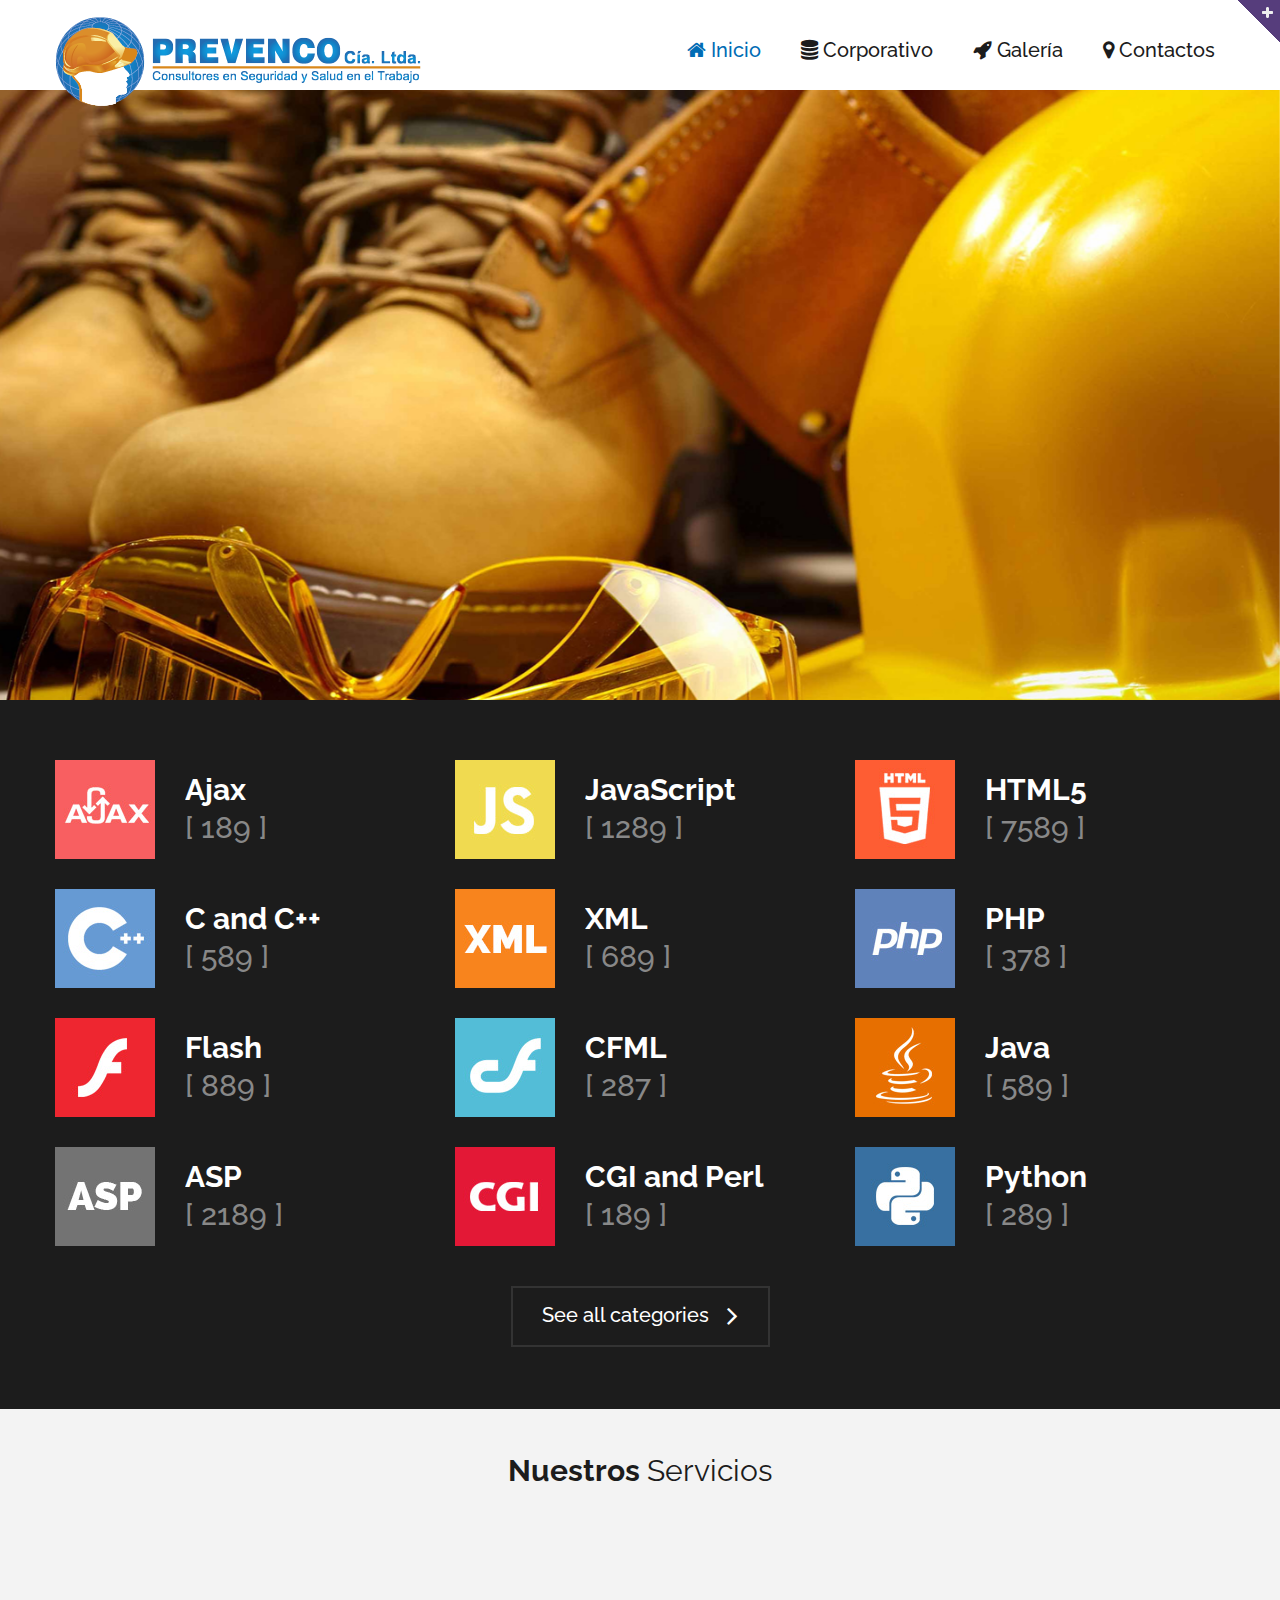
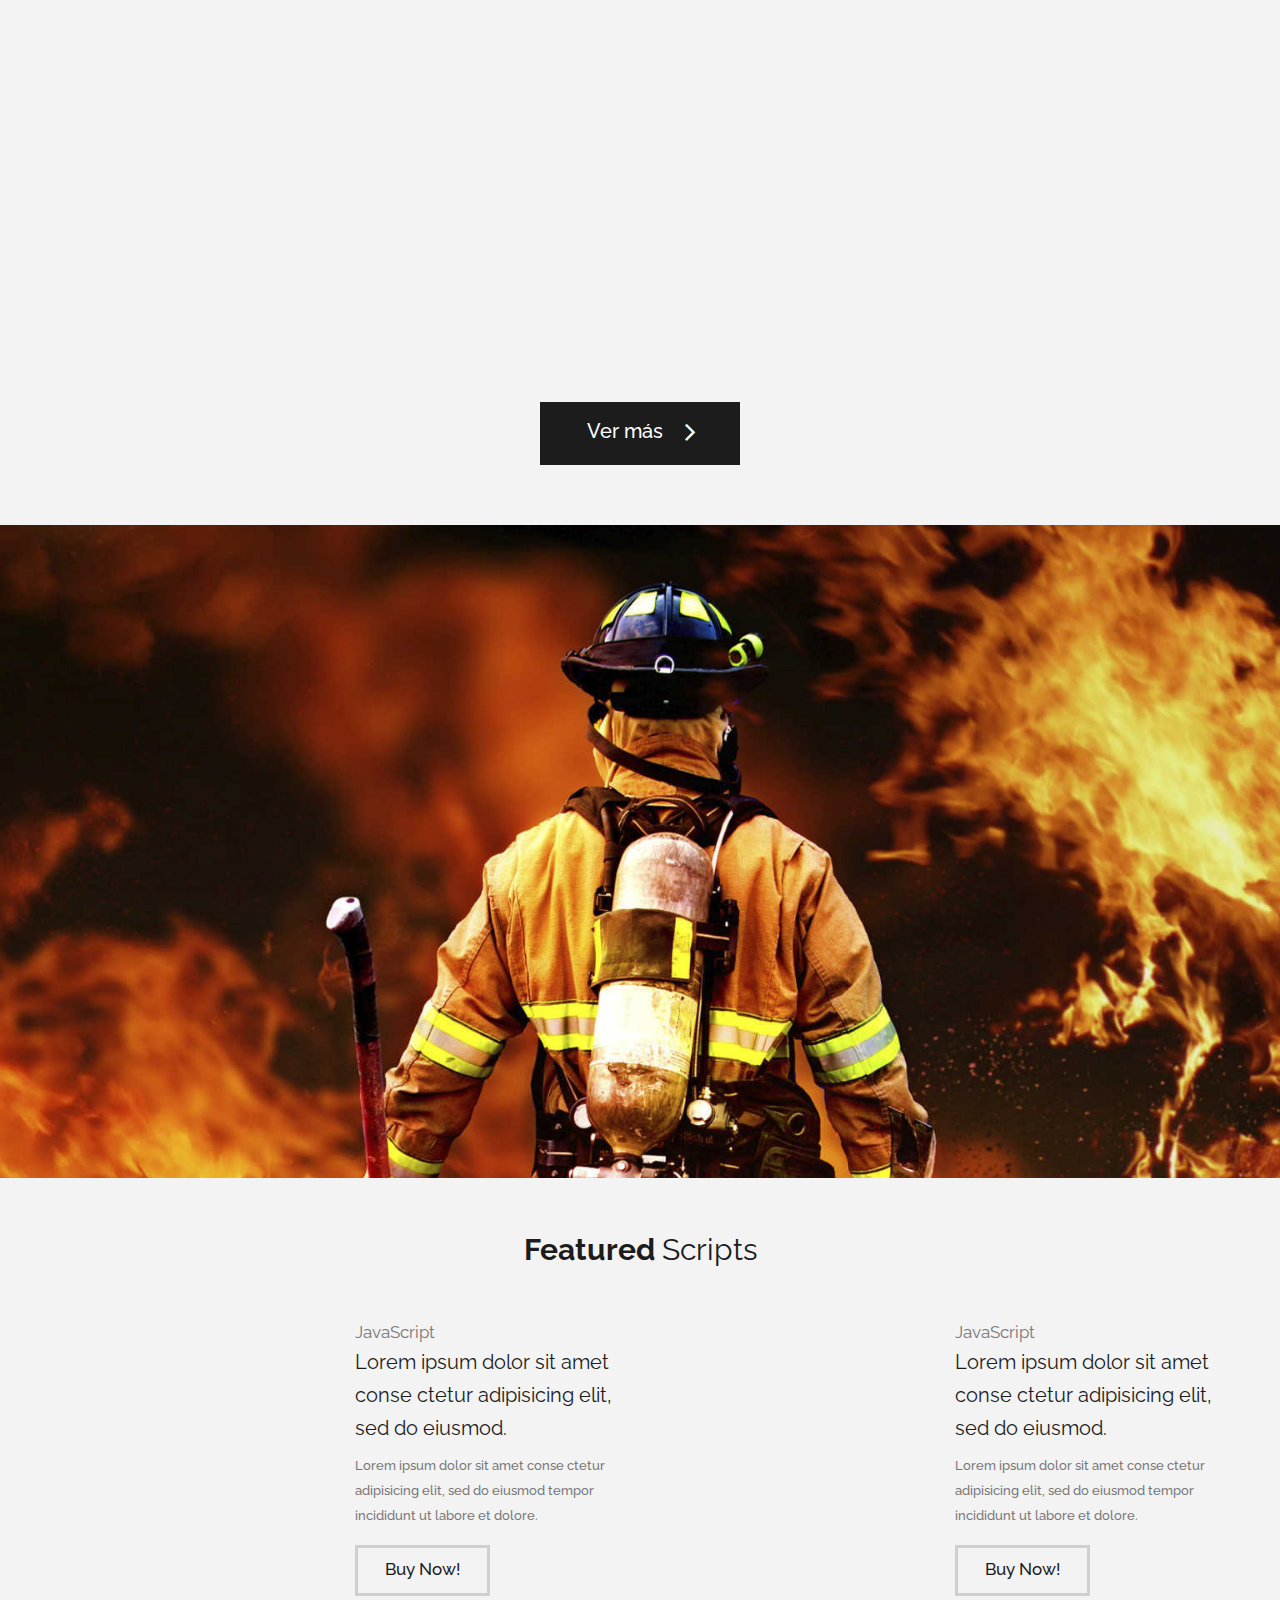
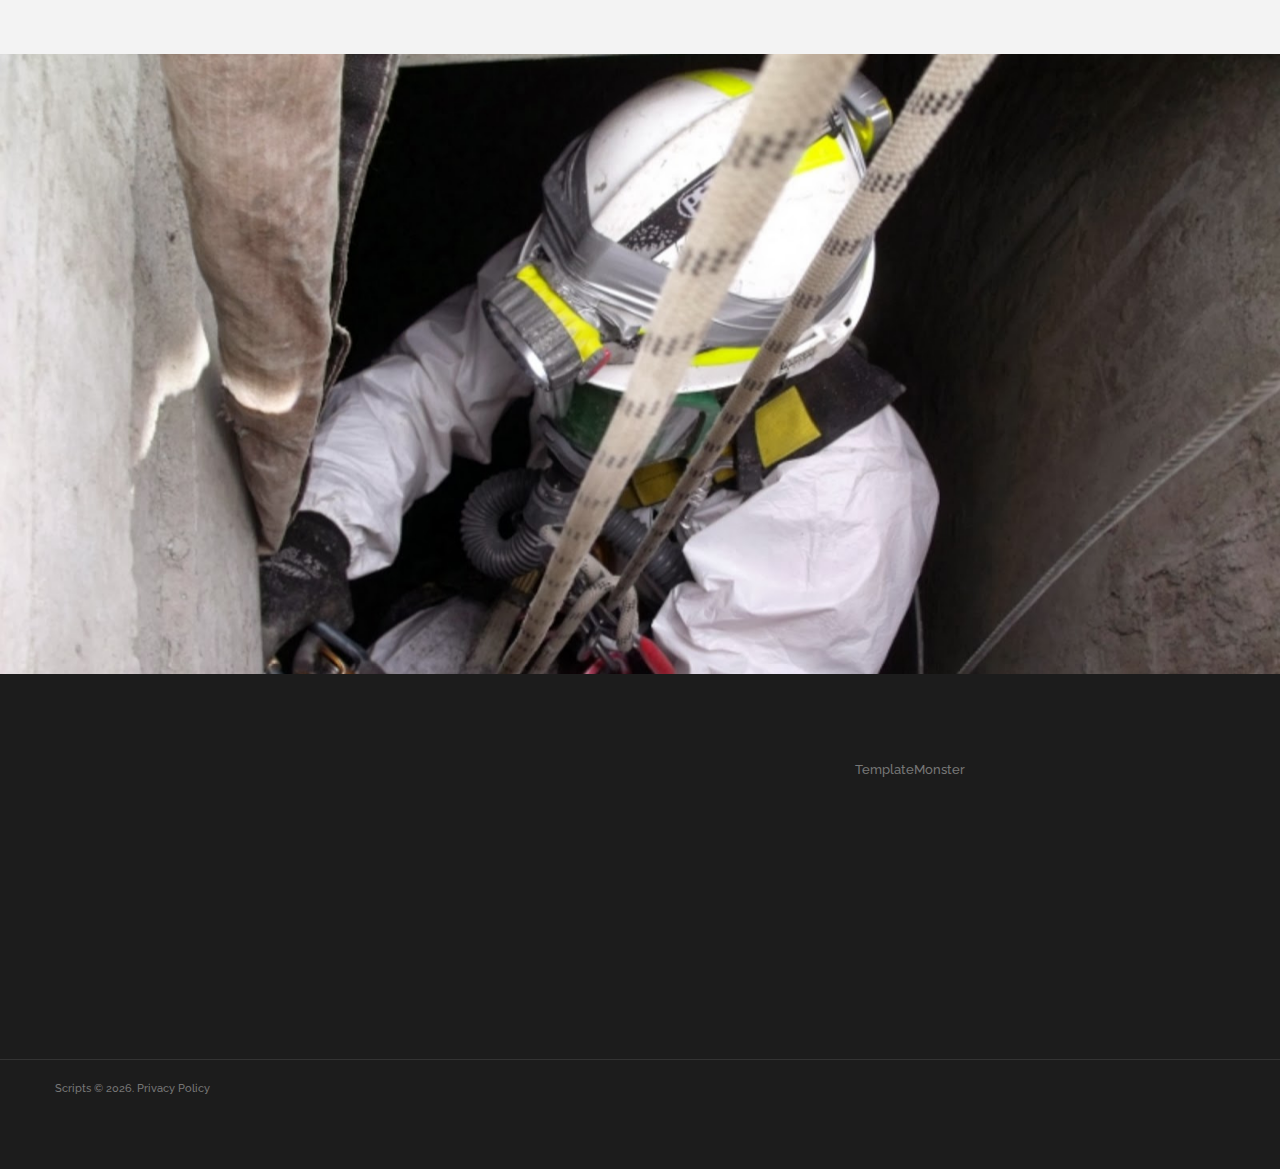
<file: index.html>
<!DOCTYPE html>
<html lang="es">
<head>
    <meta charset="utf-8">
    <meta http-equiv="X-UA-Compatible" content="IE=edge">
    <meta name="viewport" content="width=device-width, initial-scale=1">
    <meta name="format-detection" content="telephone=no" />
    <link rel="icon" href="assets/images/favicon.ico" type="assets/image/x-icon">
    <title>Home</title>

    <!-- Bootstrap -->
    <link href="assets/css/bootstrap.css" rel="stylesheet">
    <link rel="stylesheet" href="assets/css/style.css">

    <!-- Links -->

    <link rel="stylesheet" href="assets/css/search.css">
    <link rel="stylesheet" href="assets/css/subscribe-form.css">
</head>

<body>
    <div class="page">
    <!--========================================================
                              HEADER
    =========================================================-->
    <header>

        <!-- <section class="well panels">
            <div class="container">
                <ul class="inline-list">
                    <li><a href="#">Forums</a></li>
                    <li><a href="#">Community </a></li>
                    <li><a href="#">Affiliates </a></li>
                    <li><a href="#">Help</a></li>
                </ul>

                <div class="btn-wr-header">
                    <a href="#" class="btn btn-default btn-default__mod">Create an account</a>
                    <a href="#" class="btn btn-default btn-default__mod">Sign In</a>
                </div>
            </div>
        </section> -->

        <div id="stuck_container" class="stuck_container">
            <nav class="navbar navbar-default navbar-static-top clearfix">
                <div class="container">
                    <div class="navbar-header">
                        <h1 class="navbar-brand">
                            <!-- <img src="assets/images/logo_img.png">  -->
                        </h1>
                    </div>

                    <div class="navbar-right">
                        <ul class="navbar-nav sf-menu" data-type="navbar">
                            <li class="active">
                                <a href="./"><i class="fa fa-home"></i> Inicio</a>
                            </li>
                            <li>
                                <a href="index-1.html"><i class="fa fa-database"></i> Corporativo</a>
                            </li>
                            <li>
                                <a href="index-2.html"><i class="fa fa-rocket"></i> Galería</a>
                            </li>
                            <li>
                                <a href="index-4.html"><i class="fa fa-map-marker"></i> Contactos</a>
                            </li>
                        </ul>
                    </div>
                </div>
            </nav>
        </div>
        <section class="cont-wr">
            <div class="parallax well1" data-url="assets/images/parallax1.jpg" data-mobile="true">

            </div>

            <div class="container text-center banner">
                <!-- <div class="cnt">
                    <p class="fw-b"><span id="max-number">0</span></p>

                    <h2 class="wow fadeIn" data-wow-duration="2s">Resources Listed
                        <small>in Over 1,000 Categories</small>
                    </h2>
                </div>

                <form class="search-form" action="search.php" method="GET" accept-charset="utf-8">
                    <label class="search-form_label">
                        <input class="search-form_input" type="text" name="s" autocomplete="off"
                               placeholder="Search Scripts"/>
                        <span class="search-form_liveout"></span>
                    </label>
                    <button class="search-form_submit fa-search" type="submit"></button>
                </form> -->
            </div>
        </section>

    </header>

    <!--========================================= CONTENT  ==========================================-->

    <main>

        <section class="well2 bg-secondary">
            <div class="container  text-center">
                <div class="row">
                    <div class="col-md-4 col-sm-4 col-xs-4">
                        <ul class="icon-list">
                            <li class="box">
                                <div class="box_aside">
                                    <a href="#"><img src="assets/images/icon1.jpg" alt=""/></a>
                                </div>
                                <div class="box_cnt box_cnt__no-flow">
                                    <a href="#">Ajax <br/> <span class="badge">[ 189 ]</span></a>
                                </div>
                            </li>

                            <li class="box">
                                <div class="box_aside">
                                    <a href="#"><img src="assets/images/icon2.jpg" alt=""/></a>
                                </div>
                                <div class="box_cnt box_cnt__no-flow">
                                    <a href="#">C and C++ <br/> <span class="badge">[ 589 ]</span></a>
                                </div>
                            </li>

                            <li class="box">
                                <div class="box_aside">
                                    <a href="#"><img src="assets/images/icon3.jpg" alt=""/></a>
                                </div>
                                <div class="box_cnt box_cnt__no-flow">
                                    <a href="#">Flash <br/> <span class="badge">[ 889 ]</span></a>
                                </div>
                            </li>

                            <li class="box">
                                <div class="box_aside">
                                    <a href="#"><img src="assets/images/icon4.jpg" alt=""/></a>
                                </div>
                                <div class="box_cnt box_cnt__no-flow">
                                    <a href="#">ASP <br/> <span class="badge">[ 2189 ]</span></a>
                                </div>
                            </li>

                        </ul>
                    </div>

                    <div class="col-md-4 col-sm-4 col-xs-4">
                        <ul class="icon-list">
                            <li class="box">
                                <div class="box_aside">
                                    <a href="#"><img src="assets/images/icon5.jpg" alt=""/></a>
                                </div>
                                <div class="box_cnt box_cnt__no-flow">
                                    <a href="#">JavaScript <br/> <span class="badge">[ 1289 ]</span></a>
                                </div>
                            </li>

                            <li class="box">
                                <div class="box_aside">
                                    <a href="#"><img src="assets/images/icon6.jpg" alt=""/></a>
                                </div>
                                <div class="box_cnt box_cnt__no-flow">
                                    <a href="#">XML <br/> <span class="badge">[ 689 ]</span></a>
                                </div>
                            </li>

                            <li class="box">
                                <div class="box_aside">
                                    <a href="#"><img src="assets/images/icon7.jpg" alt=""/></a>
                                </div>
                                <div class="box_cnt box_cnt__no-flow">
                                    <a href="#">CFML <br/> <span class="badge">[ 287 ]</span></a>
                                </div>
                            </li>

                            <li class="box">
                                <div class="box_aside">
                                    <a href="#"><img src="assets/images/icon8.jpg" alt=""/></a>
                                </div>
                                <div class="box_cnt box_cnt__no-flow">
                                    <a href="#">CGI and Perl <br/> <span class="badge">[ 189 ]</span></a>
                                </div>
                            </li>

                        </ul>
                    </div>

                    <div class="col-md-4 col-sm-4 col-xs-4 ">
                        <ul class="icon-list">
                            <li class="box">
                                <div class="box_aside">
                                    <a href="#"><img src="assets/images/icon9.jpg" alt=""/></a>
                                </div>
                                <div class="box_cnt box_cnt__no-flow">
                                    <a href="#">HTML5 <br/> <span class="badge">[ 7589 ]</span></a>
                                </div>
                            </li>

                            <li class="box">
                                <div class="box_aside">
                                    <a href="#"><img src="assets/images/icon10.jpg" alt=""/></a>
                                </div>
                                <div class="box_cnt box_cnt__no-flow">
                                    <a href="#">PHP <br/> <span class="badge">[ 378 ]</span></a>
                                </div>
                            </li>

                            <li class="box">
                                <div class="box_aside">
                                    <a href="#"><img src="assets/images/icon11.jpg" alt=""/></a>
                                </div>
                                <div class="box_cnt box_cnt__no-flow">
                                    <a href="#">Java <br/> <span class="badge">[ 589 ]</span></a>
                                </div>
                            </li>

                            <li class="box">
                                <div class="box_aside">
                                    <a href="#"><img src="assets/images/icon12.jpg" alt=""/></a>
                                </div>
                                <div class="box_cnt box_cnt__no-flow">
                                    <a href="#">Python <br/> <span class="badge">[ 289 ]</span></a>
                                </div>
                            </li>

                        </ul>
                    </div>
                </div>
                <a href="#" class="btn btn-default__mod2 btn-default">See all categories</a>
            </div>
        </section>

        <section class="well3 bg-alt">
            <div class="container">
                <h3 class="text-center"><strong>Nuestros </strong>Servicios</h3>

                <div class="row">
                    <div class="resp-tabs">
                        <div class="resp-tabs-container">
                            <div>
                                <ul class="icon-list2">
                                    <li class="col-md-6 col-sm-6 col-xs-6 icon1 wow fadeInLeft" data-wow-duration="2s" data-wow-delay="0.2s">
                                        <span>ASESORIA TECNICA LEGAL:</span>
                                        <h5>
                                            - Implementación de Sistemas de Gestión en Seguridad y Salud en el Trabajo.
                                        </h5>
                                        <h5>
                                           - Planes de Emergencia y Contingencia.
                                        </h5>
                                        <h5>
                                            - Reglamentos de Seguridad y Salud en el Trabajo.
                                        </h5>
                                        <h5>
                                            - Comités Paritarios de Seguridad y Salud Ocupacional.
                                        </h5>                                        
                                    </li>
                                    <li class="col-md-6 col-sm-6 col-xs-6 icon2 wow fadeInRight" data-wow-duration="2s" data-wow-delay="0.2s">
                                        <span>CAPACITACIÓN:</span>
                                        <h5>- Entrenamiento de Brigadas de emergencia.</h5>
                                        <h5>- Seguridad y Salud Ocupacional</h5>
                                        <h5>- Prevención y Control de Incendios</h5>
                                        <h5>- Brigadas de Emergencia</h5>
                                        <h5>- Trabajo en Alturas</h5>
                                        <h5>- Espacios Confinados,</h5>
                                        <h5>- Vigilancia de la Salud.</h5>
                                        <h5>- Legislación en Seguridad y Salud Ocupacional</h5>
                                        <h5>- Otros</h5>
                                    </li>

                                    <li class="col-md-6 col-sm-6 col-xs-6 icon3 wow fadeInLeft" data-wow-duration="2s" data-wow-delay="0.4s">
                                        <span>MEDICIONES:</span>
                                        <h5>
                                            - Higiene Industrial: Iluminación, Ruido, Vibración, Partículas, Gases
                                        </h5>
                                        <h5>- Ergonómicas</h5>
                                        <h5>- Psicosociales</h5>
                                    </li>
                                </ul>
                            </div>
                        </div>
                    </div>
                </div>
                <div class="btn-wr btn-wr__mod text-center">
                    <a href="servicios.html" class="btn btn-default__mod2 btn-default__mod3 btn-default">Ver más</a>
                </div>
            </div>
        </section>

        <section class="parallax parallax2" data-url="assets/images/parallax2.jpg" data-mobile="true" data-speed="0.7">
            <div class="container text-center wow fadeIn" data-wow-duration="2s">
                <h2>EQUIPOS DE PROTECCIÓN CONTRAINCENDIOS:
                </h2>
                <h4>
                    Inspección, Recarga y Mantenimiento de extintores PQS, CO2, Espuma, Sistemas
                    Hidráulicos Contraincendios, Detectores de Humo, Mangueras Contra incendio, Pitones,
                    Monitores, Señalización de Seguridad INEN ISO 3864-1, Espumas Contraincendios, Alarmas,
                    entre otros.
                </h4>
                <a href="#" class="btn btn-primary">ver más</a>
            </div>
        </section>

        <section class="well4 bg-alt">
            <div class="container center767">
                <h3 class="text-center"><strong>Featured </strong>Scripts</h3>

                <div class="row offs">
                    <div class="block-icon box box__mod col-md-6  col-sm-6 col-xs-12">
                        <div class="box_aside icon icon1 wow fadeIn" data-wow-duration="2s" data-wow-delay="0.3s">
                            <i class="fa   fa-shekel"></i> <br/>
                            <span>Lorem ipsum <br/> dolor sit </span>
                        </div>
                        <div class="block_caption box_cnt__no-flow">
                            <span class="fw-n">JavaScript</span>
                            <h4 class="txt-sec">Lorem ipsum dolor sit amet conse ctetur adipisicing elit, sed do
                                eiusmod.</h4>

                            <p>Lorem ipsum dolor sit amet conse ctetur adipisicing elit, sed do eiusmod tempor
                                incididunt ut labore et dolore.</p>
                            <a href="#" class=" fz17 btn btn-default btn-default__mod btn-sm">Buy Now!</a>
                        </div>
                    </div>

                    <div class="block-icon box box__mod col-md-6 col-sm-6 col-xs-12">
                        <div class="icon box_aside icon2 wow fadeIn" data-wow-duration="2s" data-wow-delay="0.6s">
                            <i class="fa fa-compass"></i>
                            <span>Excepteur <br/> sint </span>
                        </div>
                        <div class="block_caption box_cnt__no-flow">
                            <span class="fw-n">JavaScript</span>
                            <h4 class="txt-sec">Lorem ipsum dolor sit amet conse ctetur adipisicing elit, sed do
                                eiusmod.</h4>

                            <p>Lorem ipsum dolor sit amet conse ctetur adipisicing elit, sed do eiusmod tempor
                                incididunt ut labore et dolore.</p>
                            <a href="#" class=" fz17 btn btn-default btn-default__mod btn-sm">Buy Now!</a>
                        </div>
                    </div>
                </div>
            </div>
        </section>

        <section class="parallax parallax2" data-url="assets/images/parallax3.jpg" data-mobile="true" data-speed="0.7" data-direction="inverse">
            <div class="container text-center wow fadeIn" data-wow-duration="2s">
                <h2>EQUIPOS DE PROTECCIÓN PERSONAL
                </h2>
                <h4>
                    Casco, Guantes, Calzado de Seguridad, Gafas, Protección Auditiva, Ropa de Trabajo, Arnés,
                    Cuerdas, Equipos de Rescate, Equipos de Respiración Autónoma, Equipos de Protección de
                    para Bomberos, entre otros.<br/>
                </h4>
                <a href="#" class="btn btn-info">Más información</a>
            </div>
        </section>
    </main>


    <!--========================================================
                            FOOTER
    =========================================================-->
    <footer class="bg-secondary">
        <section class="well6">
            <div class="container center767">
                <div class="row">
                    <div class="col-md-2 col-sm-6 col-xs-6 wow fadeIn" data-wow-duration="2s" data-wow-delay="0.2s">
                        <h4 class="txt-clr1">About</h4>
                        <ul>
                            <li><a href="#">Lorem ipsum</a></li>
                            <li><a href="#">Dolor sit amet</a></li>
                            <li><a href="#">Conse ctetur adipisicing</a></li>
                            <li><a href="#">Elit sed do eiusmod</a></li>
                            <li><a href="#">Tempor</a></li>
                            <li><a href="#">Incididunt ut labore</a></li>
                        </ul>
                    </div>

                    <div class="col-md-2 col-sm-6 col-xs-6  wow fadeIn" data-wow-duration="2s" data-wow-delay="0.4s">
                        <h4 class="txt-clr1">Need Help?</h4>

                        <ul>
                            <li><a href="#">Ctetur adipisicing</a></li>
                            <li><a href="#">Elit sed do eiusmod</a></li>
                            <li><a href="#">Incididunt ut labore</a></li>
                            <li><a href="#">Et dolore magna aliqua</a></li>
                            <li><a href="#">Ut enim ad mini</a></li>
                        </ul>
                    </div>

                    <div class="col-md-4  col-sm-6 col-xs-6 wow fadeIn  clearboth" data-wow-duration="2s" data-wow-delay="0.6s">
                        <h4 class="txt-clr1">Email Newsletters</h4>

                        <form id="subscribe-form" class="subscribe-form">
                            <label class="email">
                                <input type="email" value="Enter your E-mail">
                                <span class="error">*Invalid email.</span>
                                <span class="success">Subscription request sent!</span>
                            </label>
                            <button class="subscribe-form_submit fa-angle-right" type="submit"></button>
                        </form>
                        <p>Lorem ipsum dolor sit amet conse ctetur adipisicing elit, sed do eiusmod tempor incididunt ut
                            labore et dolore magna aliqua. Ut enim ad minim veniam, quis nostrud exercitation.</p>
                    </div>

                    <div class="col-md-4 col-sm-6 col-xs-6 fb-plug-wr">
                        <div class="fb-page" data-href="https://www.facebook.com/TemplateMonster?fref=ts"
                             data-width="370" data-height="244" data-hide-cover="false" data-show-facepile="true"
                             data-show-posts="false">
                            <div class="fb-xfbml-parse-ignore">
                                <blockquote cite="https://www.facebook.com/TemplateMonster?fref=ts"><a
                                        href="https://www.facebook.com/TemplateMonster?fref=ts">TemplateMonster</a>
                                </blockquote>
                            </div>
                        </div>
                    </div>
                </div>
            </div>
        </section>

        <hr/>

        <div class="container">
            <p class="copyright">
                Scripts  &#169; <span id="copyright-year"></span>.
                <a href="index-5.html">Privacy Policy</a>
                <!-- {%FOOTER_LINK} -->
            </p>
        </div>


    </footer>
</div>


    <!--JS-->
    <script src="assets/js/jquery.js"></script>
    <script src="assets/js/jquery-migrate-1.2.1.min.js"></script>

    <script src='assets/js/device.min.js'></script>

    <!-- jQuery (necessary for Bootstrap's JavaScript plugins) -->
    <!-- Include all compiled plugins (below), or include individual files as needed -->
    <script src="assets/js/bootstrap.min.js"></script>
    <script src="assets/js/tm-scripts.js"></script>
    <!-- </script> -->

    <script type="text/javascript">
        // var _gaq = _gaq || [];
        // _gaq.push(['_setAccount', 'UA-7078796-5']);
        // _gaq.push(['_trackPageview']);
        // (function() {
        //     var ga = document.createElement('script');
        //     ga.type = 'text/javascript';
        //     ga.async = true;
        //     ga.src = ('https:' == document.location.protocol ? 'https://ssl' : 'http://www') + '.google-analytics.com/ga.js';
        //     var s = document.getElementsByTagName('script')[0];
        //     s.parentNode.insertBefore(ga, s);
        // })();
    </script>
</body>
<!-- Google Tag Manager -->
<noscript>
    <iframe src="//www.googletagmanager.com/ns.html?id=GTM-N7VWVN" height="0" width="0" style="display:none;visibility:hidden"></iframe>
</noscript>
<script>
    (function(w, d, s, l, i) {
        w[l] = w[l] || [];
        w[l].push({
            'gtm.start': new Date().getTime(),
            event: 'gtm.js'
        });
        var f = d.getElementsByTagName(s)[0],
            j = d.createElement(s),
            dl = l != 'dataLayer' ? '&l=' + l : '';
        j.async = true;
        j.src = '//www.googletagmanager.com/gtm.js?id=' + i + dl;
        f.parentNode.insertBefore(j, f);
    })(window, document, 'script', 'dataLayer', 'GTM-N7VWVN');
</script>
<!-- End Google Tag Manager -->

</html>
</file>
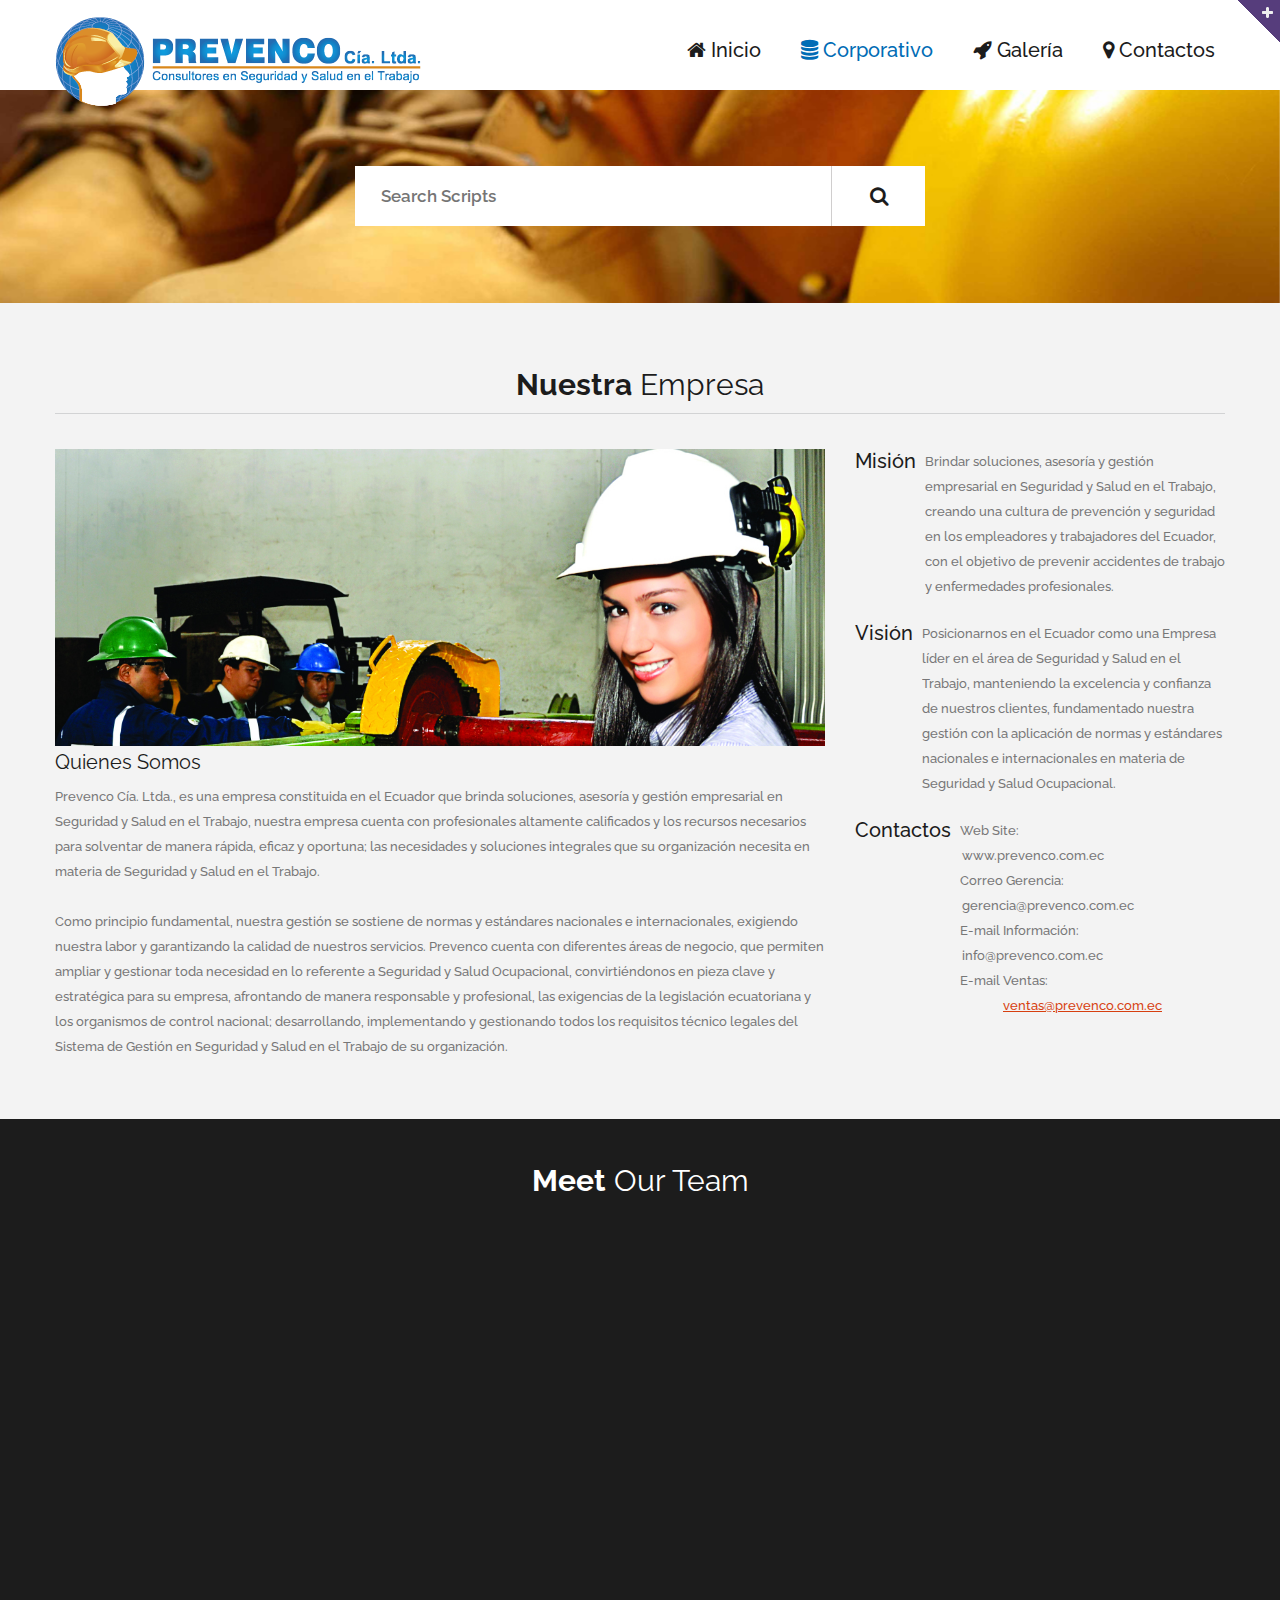
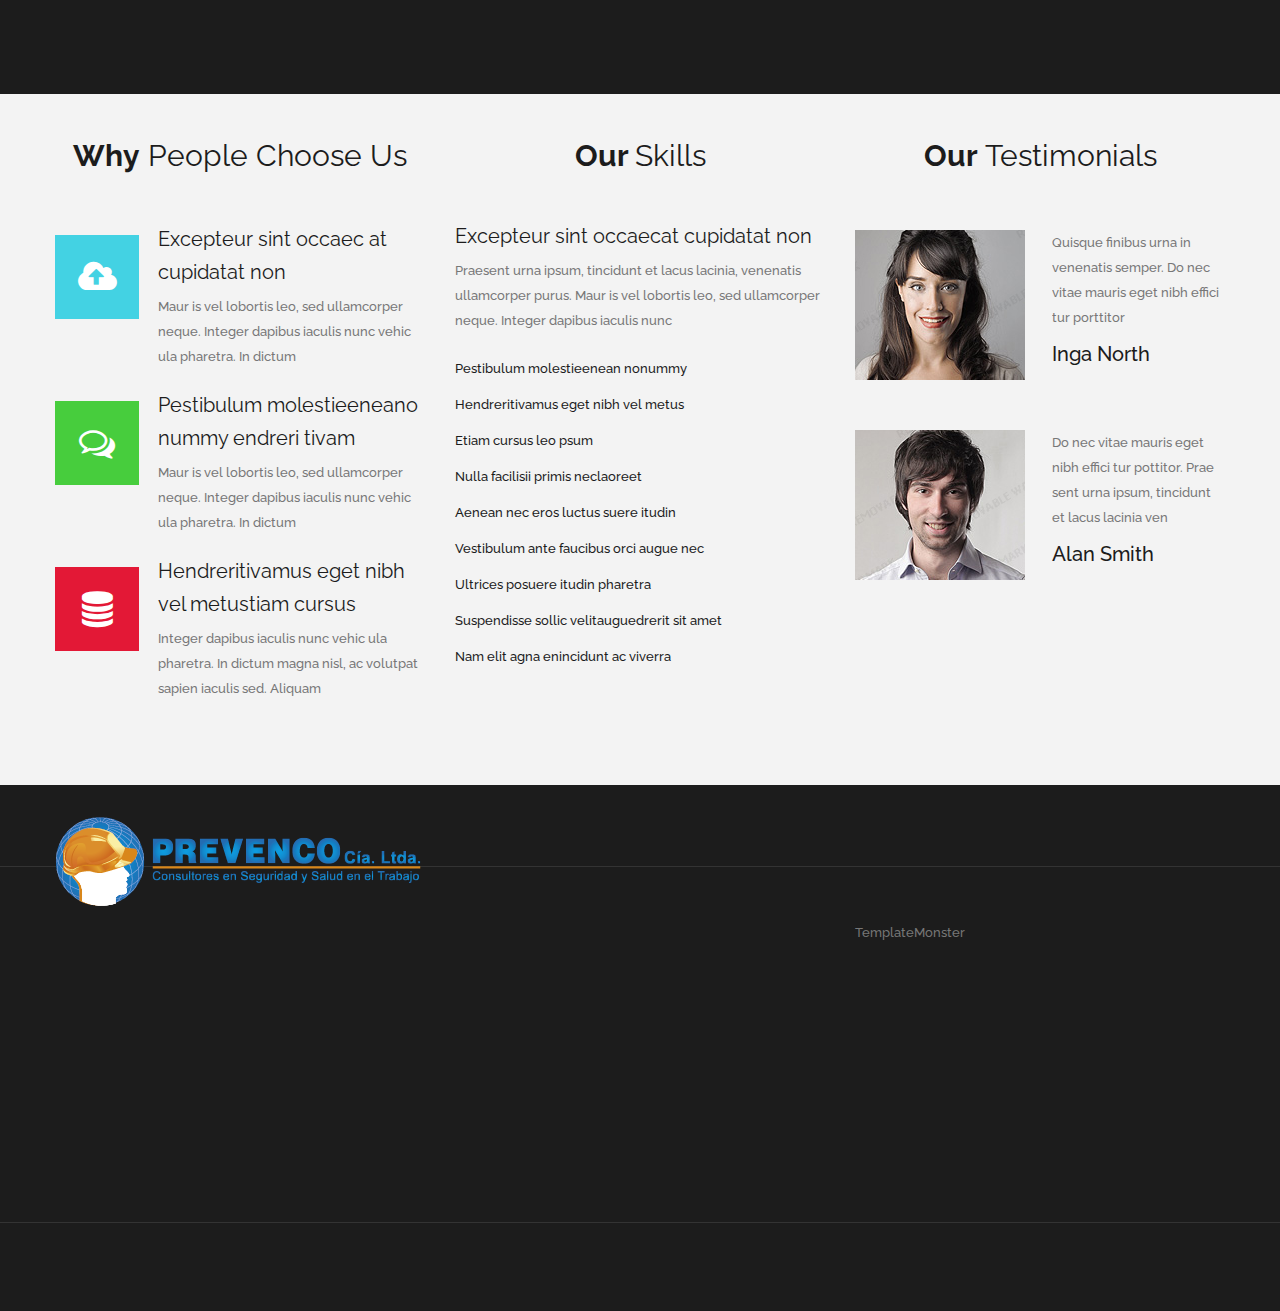
<file: index-1.html>
<!DOCTYPE html>
<html lang="es">
<head>
    <meta charset="utf-8">
    <meta http-equiv="X-UA-Compatible" content="IE=edge">
    <meta name="viewport" content="width=device-width, initial-scale=1">
    <meta name="format-detection" content="telephone=no"/>
    <link rel="icon" href="assets/images/favicon.ico" type="image/x-icon">
    <title>Quienes-Somos</title>

    <!-- Bootstrap -->
    <link href="assets/css/bootstrap.css" rel="stylesheet">
    <link rel="stylesheet" href="assets/css/style.css">

    <!-- Links -->

    <link rel="stylesheet" href="assets/css/search.css">
    <link rel="stylesheet" href="assets/css/subscribe-form.css">


    <!--JS-->
    <script src="assets/js/jquery.js"></script>
    <script src="assets/js/jquery-migrate-1.2.1.min.js"></script>


    <!--[if lt IE 9]>
    <div style=' clear: both; text-align:center; position: relative;'>
        <a href="http://windows.microsoft.com/en-US/internet-explorer/..">
            <img src="assets/images/ie8-panel/warning_bar_0000_us.jpg" border="0" height="42" width="820"
                 alt="You are using an outdated browser. For a faster, safer browsing experience, upgrade for free today."/>
        </a>
    </div>
    <script src="assets/js/html5shiv.js"></script>
    <![endif]-->
    <script src='assets/js/device.min.js'></script>
</head>
<body>
<div class="page">
    <!--======================= HEADER ========================-->
    <header>
        <div id="stuck_container" class="stuck_container">
            <nav class="navbar navbar-default navbar-static-top clearfix">
                <div class="container">
                    <div class="navbar-header">
                        <h1 class="navbar-brand">
                            <!-- <img src="assets/images/logo_img.png">  -->
                        </h1>
                    </div>

                    <div class="navbar-right">
                        <ul class="navbar-nav sf-menu" data-type="navbar">
                            <li>
                                <a href="./"><i class="fa fa-home"></i> Inicio</a>
                            </li>
                            <li class="active">
                                <a href="index-1.html"><i class="fa fa-database"></i> Corporativo</a>
                            </li>
                            <li>
                                <a href="index-2.html"><i class="fa fa-rocket"></i> Galería</a>
                            </li>
                            <li>
                                <a href="index-4.html"><i class="fa fa-map-marker"></i> Contactos</a>
                            </li>
                        </ul>
                    </div>
                </div>
            </nav>
        </div>

        <section class="cont-wr">
            <div class="parallax well1 well1__mod" data-url="assets/images/parallax1.jpg" data-mobile="true">

            </div>

            <div class="container text-center banner banner__mod">
                <form class="search-form" action="search.php" method="GET" accept-charset="utf-8">
                    <label class="search-form_label">
                        <input class="search-form_input" type="text" name="s" autocomplete="off"
                               placeholder="Search Scripts"/>
                        <span class="search-form_liveout"></span>
                    </label>
                    <button class="search-form_submit fa-search" type="submit"></button>
                </form>
            </div>
        </section>

    </header>

    <!--========================================================
                              CONTENT
    =========================================================-->

    <main>

        <section class="well7 bg-alt">
            <div class="container center991">
                <h3 class="text-center">
                    <strong>Nuestra</strong> Empresa
                    <hr>
                </h3>

                <div class="row">

                    
                    <div class="col-md-8 col-sm-8 col-xs-12">
                        <img class="" src="assets/images/page-2_img01.jpg" alt="">
                        <h4 class="txt-sec">
                            <a href="#">
                                Quienes Somos
                            </a>
                        </h4>
                        <p>
                            Prevenco Cía. Ltda., es una empresa constituida en el Ecuador que brinda
                            soluciones, asesoría y gestión empresarial en Seguridad y Salud en el Trabajo,
                            nuestra empresa cuenta con profesionales altamente calificados y los recursos
                            necesarios para solventar de manera rápida, eficaz y oportuna; las necesidades y
                            soluciones integrales que su organización necesita en materia de Seguridad y Salud
                            en el Trabajo.<br/>
                            <br/>
                            Como principio fundamental, nuestra gestión se sostiene de normas y estándares
                            nacionales e internacionales, exigiendo nuestra labor y garantizando la calidad de
                            nuestros servicios. Prevenco cuenta con diferentes áreas de negocio, que permiten
                            ampliar y gestionar toda necesidad en lo referente a Seguridad y Salud Ocupacional,
                            convirtiéndonos en pieza clave y estratégica para su empresa, afrontando de
                            manera responsable y profesional, las exigencias de la legislación ecuatoriana y los organismos de control nacional; desarrollando, implementando y gestionando todos los requisitos técnico legales del Sistema de Gestión en Seguridad y Salud en el Trabajo de su organización.

                        </p>
                    </div>
                    <div class="col-md-4 col-sm-4 col-xs-12">                        
                        <ul class="list list-1">
                            <li>
                                <span class="time">Misión</span>
                                    <span class="wrap">
                                        Brindar soluciones, asesoría y gestión empresarial en Seguridad y Salud en el Trabajo, creando una cultura de prevención y seguridad en los empleadores y trabajadores del Ecuador, con el objetivo de prevenir accidentes de trabajo y enfermedades profesionales.
                                    </span>
                            </li>
                            <li>
                                <span class="time">Visión</span>
                                <span class="wrap">
                                    Posicionarnos en el Ecuador como una Empresa líder en el área de Seguridad y Salud en el Trabajo, manteniendo la excelencia y confianza de nuestros clientes, fundamentado nuestra gestión con la aplicación de normas y estándares nacionales e internacionales en materia de Seguridad y Salud Ocupacional.
                                </span>
                            </li>
                            <li>
                                <span class="time">Contactos</span>
                                <span class="wrap">
                                    <div class="contact-list">
                                    
                                    <dl class="phone">
                                        <dt>Web Site:</dt>
                                        <dd>
                                            <a href="www.prevenco.com.ec"> www.prevenco.com.ec</a>
                                        </dd>
                                        <dt>Correo Gerencia:</dt>
                                        <dd>
                                            <a href="callto:gerencia@prevenco.com.ec"> gerencia@prevenco.com.ec</a>
                                        </dd>
                                        <dt>E-mail Información:</dt>
                                        <dd>
                                            <a href="callto:info@prevenco.com.ec"> info@prevenco.com.ec</a>
                                        </dd>

                                        <dt>E-mail Ventas:</dt>
                                        <dd>
                                            <a href="mailto:ventas@prevenco.com.ec">ventas@prevenco.com.ec</a>
                                        </dd>
                                    </dl>
                                </div>

                                </span>                                
                            </li>
                        </ul>
                    </div>
                </div>
            </div>
        </section>

        <section class="well6 bg-secondary">
            <div class="container">
                <h3 class="text-center txt-clr1">
                    <strong>Meet</strong> Our Team
                </h3>

                <div class="row offs">
                    <div class="col-md-3 col-sm-6 wow fadeIn" data-wow-duration="2s" data-wow-delay="0.2s">
                        <div class="thumbnail">
                            <img class="" src="assets/images/page-2_img02.jpg" alt="">

                            <div class="caption">
                                <h4 class="txt-clr1">
                                    <a href="#">
                                        Richard Cox
                                    </a>
                                </h4>

                                <p>
                                    Phasellus metus elit, venenatis non orci sit amet, sollicitudin efficitur lectus.
                                    Quisque finibus urna in venenatis sem
                                </p>
                            </div>
                        </div>
                    </div>
                    <div class="col-md-3 col-sm-6 wow fadeIn" data-wow-duration="2s" data-wow-delay="0.4s">
                        <div class="thumbnail">
                            <img class="" src="assets/images/page-2_img03.jpg" alt="">

                            <div class="caption">
                                <h4 class="txt-clr1">
                                    <a href="#">
                                        Alessandra Ambrosio
                                    </a>
                                </h4>

                                <p>
                                    Ellicitudin efficitur lectus. Quisque finibus urna in venenatis semper. Do nec vitae
                                    ma uris eget nibh efficitur porttitor.
                                </p>
                            </div>
                        </div>
                    </div>
                    <div class="col-md-3 col-sm-6 wow fadeIn" data-wow-duration="2s" data-wow-delay="0.6s">
                        <div class="thumbnail">
                            <img class="" src="assets/images/page-2_img04.jpg" alt="">

                            <div class="caption">
                                <h4 class="txt-clr1">
                                    <a href="#">
                                        Michael Freeman
                                    </a>
                                </h4>

                                <p>
                                    Quisque finibus urna in venenatis sem
                                    per. Do nec vitae mauris eget nibh efficitur porttitor. Praesent urna ipsum
                                </p>
                            </div>
                        </div>
                    </div>
                    <div class="col-md-3 col-sm-6 wow fadeIn" data-wow-duration="2s" data-wow-delay="0.8s">
                        <div class="thumbnail">
                            <img src="assets/images/page-2_img05.jpg" alt="">

                            <div class="caption">
                                <h4 class="txt-clr1">
                                    <a href="#">
                                        Chandra Vancova
                                    </a>
                                </h4>

                                <p>
                                    Аvenenatis semper. Do nec vitae mauris eget nibh efficitur porttitor. Praesent urna
                                    ipsum, tincidunt et lacus lacinia, venen
                                </p>
                            </div>
                        </div>
                    </div>
                </div>
            </div>
        </section>

        <section class="well8 bg-alt">
            <div class="container">
                <div class="row">
                    <div class="col-md-4 col-sm-6">
                        <h3 class="text-center">
                            <strong>Why</strong> People Choose Us
                        </h3>

                        <div class="block-icon__skin">
                            <div class="icon bg1">
                                <i class="fa   fa-cloud-upload"></i>
                            </div>
                            <div class="block_caption">
                                <h4 class="txt-sec"><a href="#">Excepteur sint occaec
                                    at cupidatat non</a></h4>

                                <p>Maur is vel lobortis leo, sed ullamcorper neque. Integer dapibus iaculis nunc vehic
                                    ula pharetra. In dictum </p>
                            </div>
                        </div>

                        <div class="block-icon__skin">
                            <div class="icon bg2">
                                <i class="fa   fa-comments-o"></i>
                            </div>
                            <div class="block_caption">
                                <h4 class="txt-sec"><a href="#">Pestibulum molestieeneano
                                    nummy endreri tivam</a></h4>

                                <p>Maur is vel lobortis leo, sed ullamcorper neque. Integer dapibus iaculis nunc vehic
                                    ula pharetra. In dictum </p>
                            </div>
                        </div>

                        <div class="block-icon__skin">
                            <div class="icon bg3">
                                <i class="fa  fa-database"></i>
                            </div>
                            <div class="block_caption">
                                <h4 class="txt-sec"><a href="#">Hendreritivamus eget nibh
                                    vel metustiam cursus</a></h4>

                                <p>Integer dapibus iaculis nunc vehic ula pharetra. In dictum magna nisl, ac volutpat
                                    sapien iaculis sed. Aliquam</p>
                            </div>
                        </div>

                    </div>

                    <div class="col-md-4 col-sm-6">
                        <h3 class="text-center">
                            <strong>Our </strong>Skills
                        </h3>

                        <h4 class="txt-sec">
                            Excepteur sint occaecat cupidatat non
                        </h4>

                        <p>
                            Praesent urna ipsum, tincidunt et lacus lacinia, venenatis ullamcorper purus. Maur is vel
                            lobortis leo, sed ullamcorper neque. Integer dapibus iaculis nunc
                        </p>
                        <ul class="list-2 txt-sec">
                            <li><a href="#">Pestibulum molestieenean nonummy</a></li>
                            <li><a href="#">Hendreritivamus eget nibh vel metus</a></li>
                            <li><a href="#">Etiam cursus leo psum</a></li>
                            <li><a href="#">Nulla facilisii primis neclaoreet</a></li>
                            <li><a href="#">Aenean nec eros luctus suere itudin</a></li>
                            <li><a href="#">Vestibulum ante faucibus orci augue nec</a></li>
                            <li><a href="#">Ultrices posuere itudin pharetra</a></li>
                            <li><a href="#">Suspendisse sollic velitauguedrerit sit amet</a></li>
                            <li><a href="#">Nam elit agna enincidunt ac viverra</a></li>
                        </ul>
                    </div>

                    <div class="col-md-4 col-sm-12">
                        <h3 class="text-center"><strong>Our</strong> Testimonials</h3>
                        <blockquote>
                            <div class="media clearfix">
                                <div class="media-left">
                                    <img src="assets/images/page-2_img06.jpg" alt=""/>
                                </div>

                                <div class="media-body">
                                    <q>
                                        Quisque finibus urna in venenatis semper. Do nec vitae mauris eget nibh effici tur porttitor
                                    </q>
                                    <cite class="text-right">Inga North</cite>
                                </div>
                            </div>
                        </blockquote>

                        <blockquote>
                            <div class="media clearfix">
                                <div class="media-left">
                                    <img src="assets/images/page-2_img07.jpg" alt=""/>
                                </div>

                                <div class="media-body">
                                    <q>
                                        Do nec vitae mauris eget nibh effici tur pottitor. Prae sent urna ipsum, tincidunt et lacus lacinia ven
                                    </q>
                                    <cite class="text-right">Alan Smith</cite>
                                </div>
                            </div>
                        </blockquote>
                    </div>
                </div>
            </div>
        </section>
    </main>

    <!--======================================= FOOTER ========================================-->
    <footer class="bg-secondary">
        <div class="container">
            <h2 class="navbar-brand">
            </h2>
        </div>
        <hr/>

        <section class="well6">
            <div class="container center767">
                <div class="row">
                    <div class="col-md-2 col-sm-6 col-xs-6 wow fadeIn" data-wow-duration="2s" data-wow-delay="0.2s">
                        <h4 class="txt-clr1">About</h4>
                        <ul>
                            <li><a href="#">Lorem ipsum</a></li>
                            <li><a href="#">Dolor sit amet</a></li>
                            <li><a href="#">Conse ctetur adipisicing</a></li>
                            <li><a href="#">Elit sed do eiusmod</a></li>
                            <li><a href="#">Tempor</a></li>
                            <li><a href="#">Incididunt ut labore</a></li>
                        </ul>
                    </div>

                    <div class="col-md-2 col-sm-6 col-xs-6  wow fadeIn" data-wow-duration="2s" data-wow-delay="0.4s">
                        <h4 class="txt-clr1">Need Help?</h4>

                        <ul>
                            <li><a href="#">Ctetur adipisicing</a></li>
                            <li><a href="#">Elit sed do eiusmod</a></li>
                            <li><a href="#">Incididunt ut labore</a></li>
                            <li><a href="#">Et dolore magna aliqua</a></li>
                            <li><a href="#">Ut enim ad mini</a></li>
                        </ul>
                    </div>

                    <div class="col-md-4  col-sm-6 col-xs-6 wow fadeIn  clearboth" data-wow-duration="2s"
                         data-wow-delay="0.6s">
                        <h4 class="txt-clr1">Email Newsletters</h4>

                        <form id="subscribe-form" class="subscribe-form">
                            <label class="email">
                                <input type="email" value="Enter your E-mail">
                                <span class="error">*Invalid email.</span>
                                <span class="success">Subscription request sent!</span>
                            </label>
                            <button class="subscribe-form_submit fa-angle-right" type="submit"></button>
                        </form>
                        <p>Lorem ipsum dolor sit amet conse ctetur adipisicing elit, sed do eiusmod tempor incididunt ut
                            labore et dolore magna aliqua. Ut enim ad minim veniam, quis nostrud exercitation.</p>
                    </div>

                    <div class="col-md-4 col-sm-6 col-xs-6 fb-plug-wr">
                        <div class="fb-page" data-href="https://www.facebook.com/TemplateMonster?fref=ts"
                             data-width="370" data-height="244" data-hide-cover="false" data-show-facepile="true"
                             data-show-posts="false">
                            <div class="fb-xfbml-parse-ignore">
                                <blockquote cite="https://www.facebook.com/TemplateMonster?fref=ts"><a
                                        href="https://www.facebook.com/TemplateMonster?fref=ts">TemplateMonster</a>
                                </blockquote>
                            </div>
                        </div>
                    </div>
                </div>
            </div>
        </section>

        <hr/>

        <div class="container">
            <p class="copyright">
            </p>
        </div>


    </footer>
</div>

<!-- jQuery (necessary for Bootstrap's JavaScript plugins) -->
<!-- Include all compiled plugins (below), or include individual files as needed -->
<script src="assets/js/bootstrap.min.js"></script>
<script src="assets/js/tm-scripts.js"></script>
<!-- </script> -->


</body><!-- Google Tag Manager --><noscript><iframe src="//www.googletagmanager.com/ns.html?id=GTM-N7VWVN" height="0" width="0" style="display:none;visibility:hidden"></iframe></noscript> <script>(function(w,d,s,l,i){w[l]=w[l]||[];w[l].push( {'gtm.start': new Date().getTime(),event:'gtm.js'} );var f=d.getElementsByTagName(s)[0], j=d.createElement(s),dl=l!='dataLayer'?'&l='+l:'';j.async=true;j.src='//www.googletagmanager.com/gtm.js?id='+i+dl;f.parentNode.insertBefore(j,f); })(window,document,'script','dataLayer','GTM-N7VWVN');</script> <!-- End Google Tag Manager -->
</html>
</file>
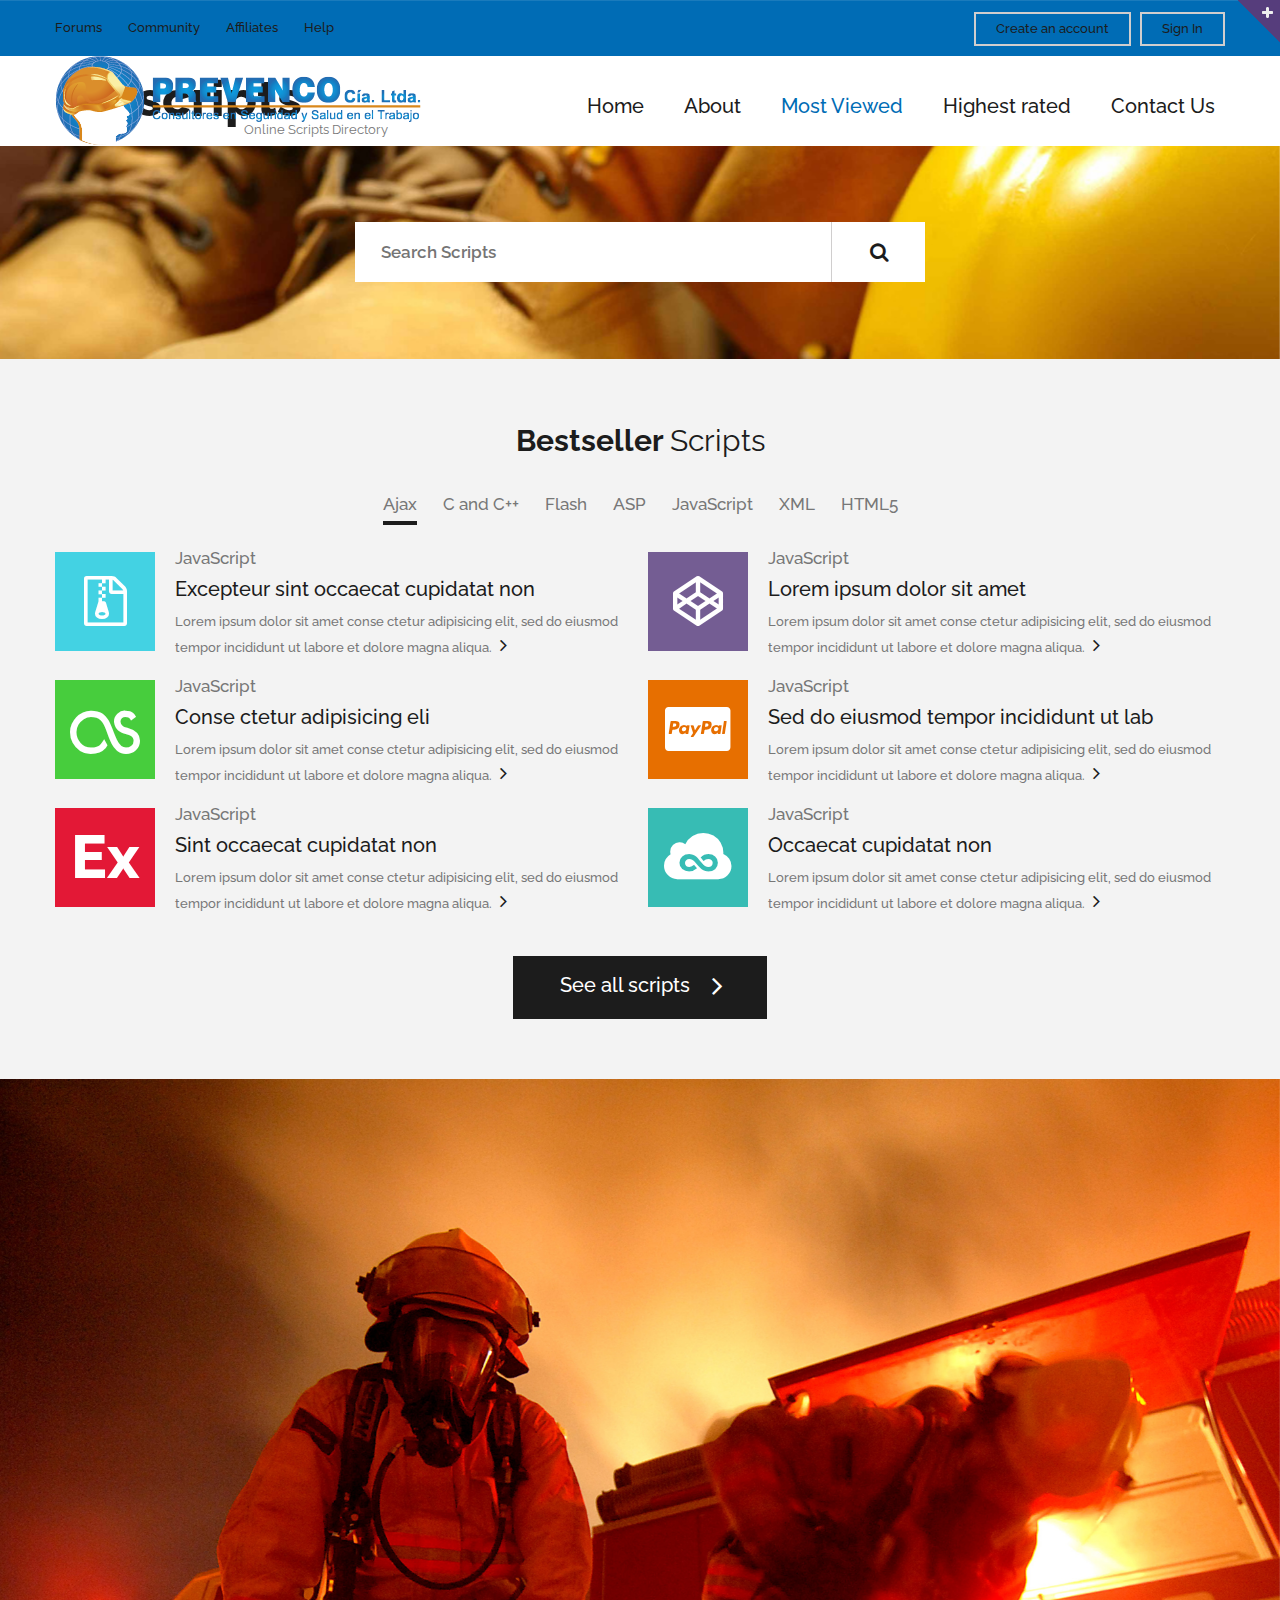
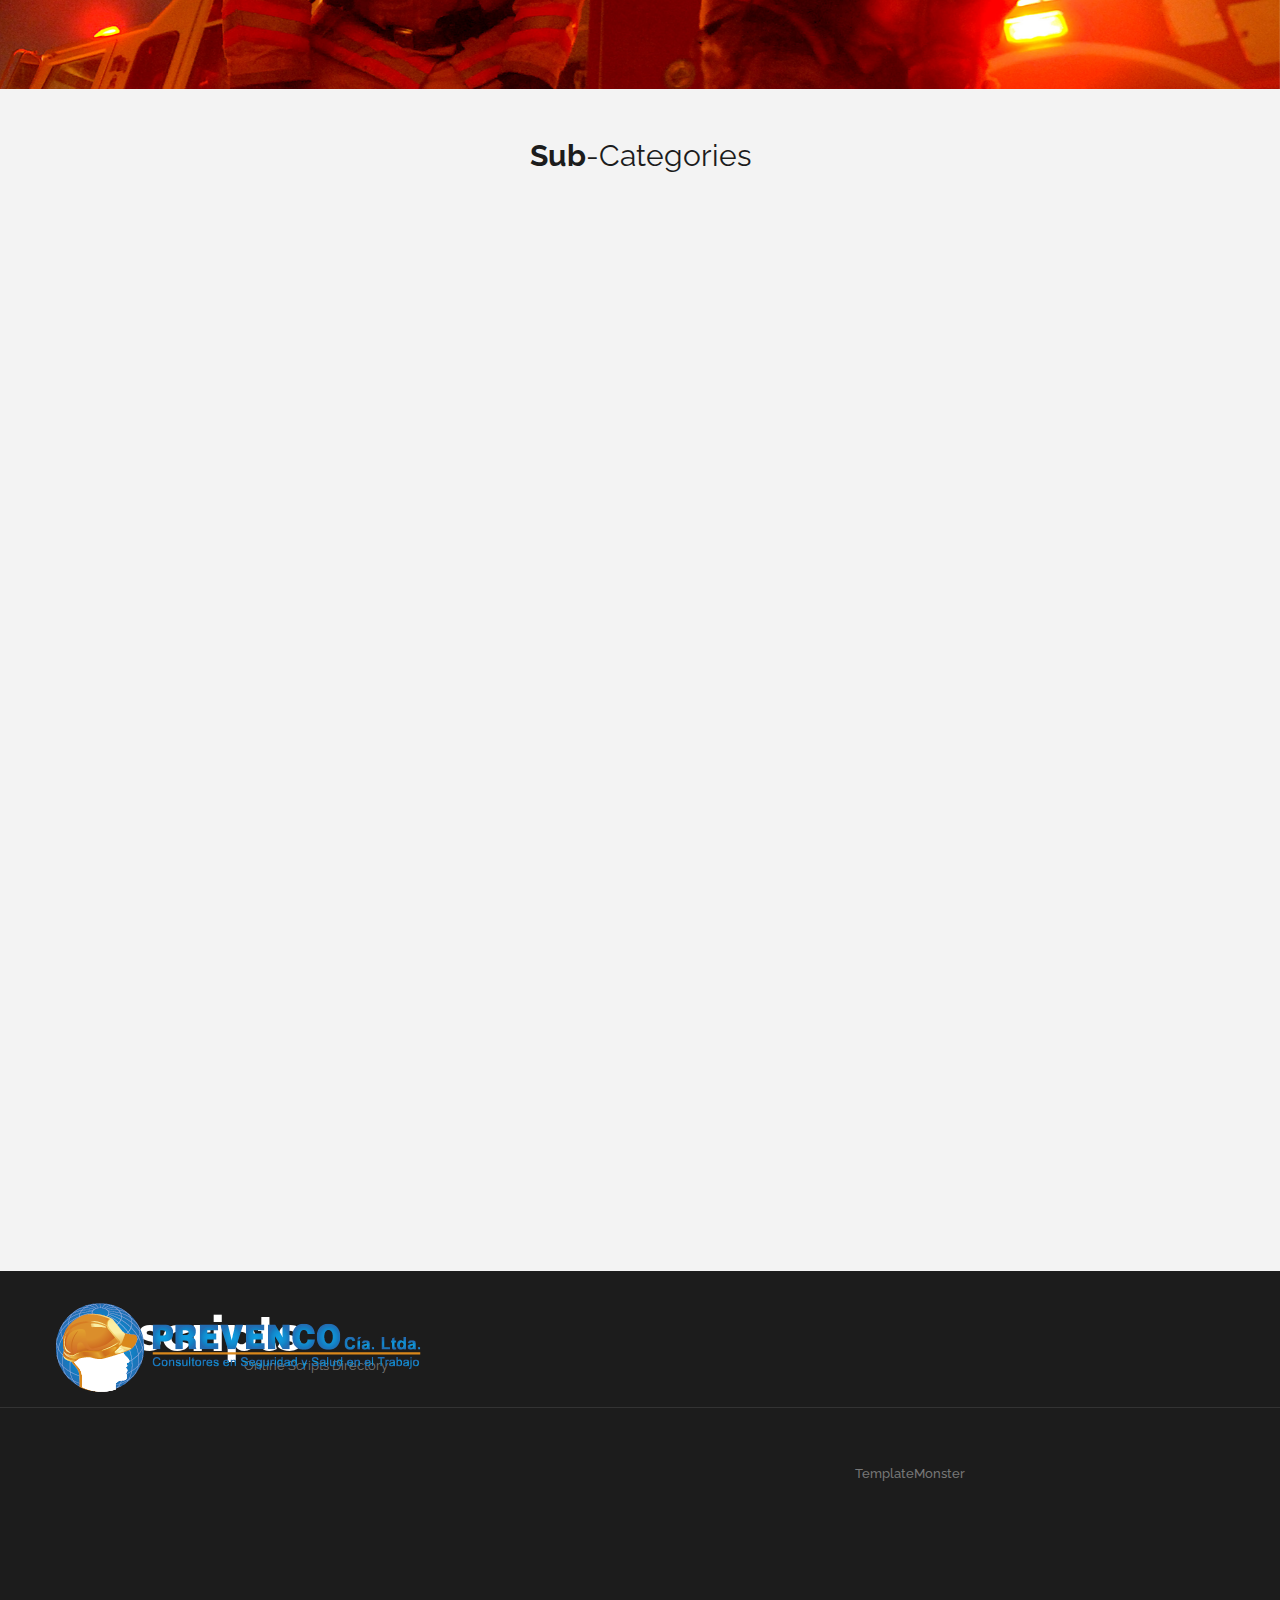
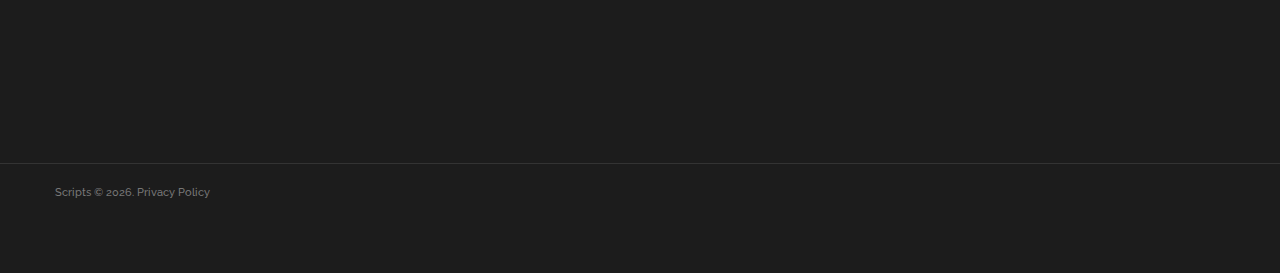
<file: index-2.html>
<!DOCTYPE html>
<html lang="en">
<head>
    <meta charset="utf-8">
    <meta http-equiv="X-UA-Compatible" content="IE=edge">
    <meta name="viewport" content="width=device-width, initial-scale=1">
    <!-- The above 3 meta tags *must* come first in the head; any other head content must come *after* these tags -->
    <meta name="format-detection" content="telephone=no"/>
    <link rel="icon" href="assets/images/favicon.ico" type="image/x-icon">
    <title>Most Viewed</title>

    <!-- Bootstrap -->
    <link href="assets/css/bootstrap.css" rel="stylesheet">
    <link rel="stylesheet" href="assets/css/style.css">

    <!-- Links -->

    <link rel="stylesheet" href="assets/css/search.css">
    <link rel="stylesheet" href="assets/css/subscribe-form.css">


    <!--JS-->
    <script src="assets/js/jquery.js"></script>
    <script src="assets/js/jquery-migrate-1.2.1.min.js"></script>


    <!--[if lt IE 9]>
    <div style=' clear: both; text-align:center; position: relative;'>
        <a href="http://windows.microsoft.com/en-US/internet-explorer/..">
            <img src="assets/images/ie8-panel/warning_bar_0000_us.jpg" border="0" height="42" width="820"
                 alt="You are using an outdated browser. For a faster, safer browsing experience, upgrade for free today."/>
        </a>
    </div>
    <script src="assets/js/html5shiv.js"></script>
    <![endif]-->
    <script src='assets/js/device.min.js'></script>
</head>
<body>
<div class="page">
    <!--========================================================
                              HEADER
    =========================================================-->
    <header>

        <section class="well panels">
            <div class="container">
                <ul class="inline-list">
                    <li><a href="#">Forums</a></li>
                    <li><a href="#">Community </a></li>
                    <li><a href="#">Affiliates </a></li>
                    <li><a href="#">Help</a></li>
                </ul>

                <div class="btn-wr-header">
                    <a href="#" class="btn btn-default btn-default__mod">Create an account</a>
                    <a href="#" class="btn btn-default btn-default__mod">Sign In</a>
                </div>
            </div>
        </section>

        <div id="stuck_container" class="stuck_container">
            <nav class="navbar navbar-default navbar-static-top clearfix">
                <div class="container">
                    <div class="navbar-header">
                        <h1 class="navbar-brand">
                            <a href="./">scripts</a>
                            <span class="brand-slogan">Online Scripts Directory </span>
                        </h1>

                    </div>

                    <div class="navbar-right">
                        <ul class="navbar-nav sf-menu" data-type="navbar">
                            <li>
                                <a href="./">Home</a>
                            </li>
                            <li>
                                <a href="index-1.html">About</a>
                            </li>
                            <li class="active">
                                <a href="index-2.html">Most Viewed </a>
                            </li>
                            <li class="dropdown">
                                <a href="index-3.html">Highest rated</a>
                                <ul class="dropdown-menu">
                                    <li>
                                        <a href="#">Lorem ipsum dolor </a>
                                    </li>
                                    <li>
                                        <a href="#">Ait amet conse </a>
                                    </li>
                                    <li>
                                        <a href="#">Ctetur adipisicing elit</a>
                                        <ul class="dropdown-menu">
                                            <li>
                                                <a href="#">Latest</a>
                                            </li>
                                            <li>
                                                <a href="#">Archive</a>
                                            </li>
                                        </ul>
                                    </li>
                                    <li>
                                        <a href="#">Sed do eiusmod </a>
                                    </li>
                                    <li>
                                        <a href="#">Tempor incididunt </a>
                                    </li>
                                </ul>
                            </li>

                            <li>
                                <a href="index-4.html">Contact Us</a>
                            </li>
                        </ul>
                    </div>
                </div>
            </nav>
        </div>
        <section class="cont-wr">
            <div class="parallax well1 well1__mod" data-url="assets/images/parallax1.jpg" data-mobile="true">

            </div>

            <div class="container text-center banner banner__mod">
                <form class="search-form" action="search.php" method="GET" accept-charset="utf-8">
                    <label class="search-form_label">
                        <input class="search-form_input" type="text" name="s" autocomplete="off"
                               placeholder="Search Scripts"/>
                        <span class="search-form_liveout"></span>
                    </label>
                    <button class="search-form_submit fa-search" type="submit"></button>
                </form>
            </div>
        </section>

    </header>

    <!--========================================================
                              CONTENT
    =========================================================-->

    <main>
        <section class="well7 bg-alt">
            <div class="container">
                <h3 class="text-center"><strong>Bestseller </strong>Scripts</h3>

                <div class="row">
                    <div class="resp-tabs">
                        <ul class="resp-tabs-list">
                            <li>Ajax</li>
                            <li> C and C++</li>
                            <li>Flash</li>
                            <li>ASP</li>
                            <li>JavaScript</li>
                            <li>XML</li>
                            <li>HTML5</li>
                        </ul>
                        <div class="resp-tabs-container">
                            <div>
                                <ul class="icon-list2">
                                    <li class="col-md-6 col-sm-6 col-xs-6 icon1">
                                        <span>JavaScript</span>
                                        <h4 class="txt-sec">Excepteur sint occaecat cupidatat non</h4>

                                        <p>Lorem ipsum dolor sit amet conse ctetur
                                            adipisicing elit, sed do eiusmod tempor incididunt ut labore et dolore
                                            magna aliqua. <a href="#" class="fa fa-angle-right btn-link"></a></p>

                                    </li>

                                    <li class="col-md-6 col-sm-6 col-xs-6 icon2">
                                        <span>JavaScript</span>
                                        <h4 class="txt-sec">Lorem ipsum dolor sit amet</h4>

                                        <p>Lorem ipsum dolor sit amet conse ctetur
                                            adipisicing elit, sed do eiusmod tempor incididunt ut labore et dolore
                                            magna aliqua. <a href="#" class="fa fa-angle-right btn-link"></a></p>

                                    </li>

                                    <li class="col-md-6 col-sm-6 col-xs-6 icon3">
                                        <span>JavaScript</span>
                                        <h4 class="txt-sec">Conse ctetur adipisicing eli</h4>

                                        <p>Lorem ipsum dolor sit amet conse ctetur
                                            adipisicing elit, sed do eiusmod tempor incididunt ut labore et dolore
                                            magna aliqua. <a href="#" class="fa fa-angle-right btn-link"></a></p>
                                    </li>

                                    <li class="col-md-6 col-sm-6 col-xs-6 icon4">
                                        <span>JavaScript</span>
                                        <h4 class="txt-sec">Sed do eiusmod tempor incididunt ut lab</h4>

                                        <p>Lorem ipsum dolor sit amet conse ctetur
                                            adipisicing elit, sed do eiusmod tempor incididunt ut labore et dolore
                                            magna aliqua.
                                            <a href="#" class="fa fa-angle-right btn-link"></a>
                                        </p>

                                    </li>

                                    <li class="col-md-6 col-sm-6 col-xs-6 icon5">
                                        <span>JavaScript</span>
                                        <h4 class="txt-sec">Sint occaecat cupidatat non</h4>

                                        <p>Lorem ipsum dolor sit amet conse ctetur
                                            adipisicing elit, sed do eiusmod tempor incididunt ut labore et dolore
                                            magna aliqua. <a href="#" class="fa fa-angle-right btn-link"></a></p>

                                    </li>

                                    <li class="col-md-6 col-sm-6 col-xs-6 icon6">
                                        <span>JavaScript</span>
                                        <h4 class="txt-sec">Occaecat cupidatat non</h4>

                                        <p>Lorem ipsum dolor sit amet conse ctetur
                                            adipisicing elit, sed do eiusmod tempor incididunt ut labore et dolore
                                            magna aliqua. <a href="#" class="fa fa-angle-right btn-link"></a></p>

                                    </li>

                                </ul>

                            </div>

                            <div>
                                <ul class="icon-list2">


                                    <li class="col-md-6 col-sm-6 col-xs-6 icon2">
                                        <span>JavaScript</span>
                                        <h4 class="txt-sec">Lorem ipsum dolor sit amet</h4>

                                        <p>Lorem ipsum dolor sit amet conse ctetur
                                            adipisicing elit, sed do eiusmod tempor incididunt ut labore et dolore
                                            magna aliqua. <a href="#" class="fa fa-angle-right btn-link"></a></p>

                                    </li>

                                    <li class="col-md-6 col-sm-6 col-xs-6 icon3">
                                        <span>JavaScript</span>
                                        <h4 class="txt-sec">Conse ctetur adipisicing eli</h4>

                                        <p>Lorem ipsum dolor sit amet conse ctetur
                                            adipisicing elit, sed do eiusmod tempor incididunt ut labore et dolore
                                            magna aliqua. <a href="#" class="fa fa-angle-right btn-link"></a></p>
                                    </li>

                                    <li class="col-md-6 col-sm-6 col-xs-6 icon4">
                                        <span>JavaScript</span>
                                        <h4 class="txt-sec">Sed do eiusmod tempor incididunt ut lab</h4>

                                        <p>Lorem ipsum dolor sit amet conse ctetur
                                            adipisicing elit, sed do eiusmod tempor incididunt ut labore et dolore
                                            magna aliqua.
                                            <a href="#" class="fa fa-angle-right btn-link"></a>
                                        </p>

                                    </li>

                                    <li class="col-md-6 col-sm-6 col-xs-6 icon1">
                                        <span>JavaScript</span>
                                        <h4 class="txt-sec">Excepteur sint occaecat cupidatat non</h4>

                                        <p>Lorem ipsum dolor sit amet conse ctetur
                                            adipisicing elit, sed do eiusmod tempor incididunt ut labore et dolore
                                            magna aliqua. <a href="#" class="fa fa-angle-right btn-link"></a></p>

                                    </li>

                                    <li class="col-md-6 col-sm-6 col-xs-6 icon5">
                                        <span>JavaScript</span>
                                        <h4 class="txt-sec">Sint occaecat cupidatat non</h4>

                                        <p>Lorem ipsum dolor sit amet conse ctetur
                                            adipisicing elit, sed do eiusmod tempor incididunt ut labore et dolore
                                            magna aliqua. <a href="#" class="fa fa-angle-right btn-link"></a></p>

                                    </li>

                                    <li class="col-md-6 col-sm-6 col-xs-6 icon6">
                                        <span>JavaScript</span>
                                        <h4 class="txt-sec">Occaecat cupidatat non</h4>

                                        <p>Lorem ipsum dolor sit amet conse ctetur
                                            adipisicing elit, sed do eiusmod tempor incididunt ut labore et dolore
                                            magna aliqua. <a href="#" class="fa fa-angle-right btn-link"></a></p>

                                    </li>

                                </ul>

                            </div>

                            <div>
                                <ul class="icon-list2">
                                    <li class="col-md-6 col-sm-6 col-xs-6 icon1">
                                        <span>JavaScript</span>
                                        <h4 class="txt-sec">Excepteur sint occaecat cupidatat non</h4>

                                        <p>Lorem ipsum dolor sit amet conse ctetur
                                            adipisicing elit, sed do eiusmod tempor incididunt ut labore et dolore
                                            magna aliqua. <a href="#" class="fa fa-angle-right btn-link"></a></p>

                                    </li>


                                    <li class="col-md-6 col-sm-6 col-xs-6 icon3">
                                        <span>JavaScript</span>
                                        <h4 class="txt-sec">Conse ctetur adipisicing eli</h4>

                                        <p>Lorem ipsum dolor sit amet conse ctetur
                                            adipisicing elit, sed do eiusmod tempor incididunt ut labore et dolore
                                            magna aliqua. <a href="#" class="fa fa-angle-right btn-link"></a></p>
                                    </li>

                                    <li class="col-md-6 col-sm-6 col-xs-6 icon4">
                                        <span>JavaScript</span>
                                        <h4 class="txt-sec">Sed do eiusmod tempor incididunt ut lab</h4>

                                        <p>Lorem ipsum dolor sit amet conse ctetur
                                            adipisicing elit, sed do eiusmod tempor incididunt ut labore et dolore
                                            magna aliqua.
                                            <a href="#" class="fa fa-angle-right btn-link"></a>
                                        </p>

                                    </li>

                                    <li class="col-md-6 col-sm-6 col-xs-6 icon5">
                                        <span>JavaScript</span>
                                        <h4 class="txt-sec">Sint occaecat cupidatat non</h4>

                                        <p>Lorem ipsum dolor sit amet conse ctetur
                                            adipisicing elit, sed do eiusmod tempor incididunt ut labore et dolore
                                            magna aliqua. <a href="#" class="fa fa-angle-right btn-link"></a></p>

                                    </li>

                                    <li class="col-md-6 col-sm-6 col-xs-6 icon6">
                                        <span>JavaScript</span>
                                        <h4 class="txt-sec">Occaecat cupidatat non</h4>

                                        <p>Lorem ipsum dolor sit amet conse ctetur
                                            adipisicing elit, sed do eiusmod tempor incididunt ut labore et dolore
                                            magna aliqua. <a href="#" class="fa fa-angle-right btn-link"></a></p>

                                    </li>

                                    <li class="col-md-6 col-sm-6 col-xs-6 icon2">
                                        <span>JavaScript</span>
                                        <h4 class="txt-sec">Lorem ipsum dolor sit amet</h4>

                                        <p>Lorem ipsum dolor sit amet conse ctetur
                                            adipisicing elit, sed do eiusmod tempor incididunt ut labore et dolore
                                            magna aliqua. <a href="#" class="fa fa-angle-right btn-link"></a></p>

                                    </li>

                                </ul>

                            </div>

                            <div>
                                <ul class="icon-list2">


                                    <li class="col-md-6 col-sm-6 col-xs-6 icon2">
                                        <span>JavaScript</span>
                                        <h4 class="txt-sec">Lorem ipsum dolor sit amet</h4>

                                        <p>Lorem ipsum dolor sit amet conse ctetur
                                            adipisicing elit, sed do eiusmod tempor incididunt ut labore et dolore
                                            magna aliqua. <a href="#" class="fa fa-angle-right btn-link"></a></p>

                                    </li>

                                    <li class="col-md-6 col-sm-6 col-xs-6 icon3">
                                        <span>JavaScript</span>
                                        <h4 class="txt-sec">Conse ctetur adipisicing eli</h4>

                                        <p>Lorem ipsum dolor sit amet conse ctetur
                                            adipisicing elit, sed do eiusmod tempor incididunt ut labore et dolore
                                            magna aliqua. <a href="#" class="fa fa-angle-right btn-link"></a></p>
                                    </li>

                                    <li class="col-md-6 col-sm-6 col-xs-6 icon4">
                                        <span>JavaScript</span>
                                        <h4 class="txt-sec">Sed do eiusmod tempor incididunt ut lab</h4>

                                        <p>Lorem ipsum dolor sit amet conse ctetur
                                            adipisicing elit, sed do eiusmod tempor incididunt ut labore et dolore
                                            magna aliqua.
                                            <a href="#" class="fa fa-angle-right btn-link"></a>
                                        </p>

                                    </li>

                                    <li class="col-md-6 col-sm-6 col-xs-6 icon5">
                                        <span>JavaScript</span>
                                        <h4 class="txt-sec">Sint occaecat cupidatat non</h4>

                                        <p>Lorem ipsum dolor sit amet conse ctetur
                                            adipisicing elit, sed do eiusmod tempor incididunt ut labore et dolore
                                            magna aliqua. <a href="#" class="fa fa-angle-right btn-link"></a></p>

                                    </li>

                                    <li class="col-md-6 col-sm-6 col-xs-6 icon6">
                                        <span>JavaScript</span>
                                        <h4 class="txt-sec">Occaecat cupidatat non</h4>

                                        <p>Lorem ipsum dolor sit amet conse ctetur
                                            adipisicing elit, sed do eiusmod tempor incididunt ut labore et dolore
                                            magna aliqua. <a href="#" class="fa fa-angle-right btn-link"></a></p>

                                    </li>

                                    <li class="col-md-6 col-sm-6 col-xs-6 icon1">
                                        <span>JavaScript</span>
                                        <h4 class="txt-sec">Excepteur sint occaecat cupidatat non</h4>

                                        <p>Lorem ipsum dolor sit amet conse ctetur
                                            adipisicing elit, sed do eiusmod tempor incididunt ut labore et dolore
                                            magna aliqua. <a href="#" class="fa fa-angle-right btn-link"></a></p>

                                    </li>

                                </ul>

                            </div>

                            <div>
                                <ul class="icon-list2">
                                    <li class="col-md-6 col-sm-6 col-xs-6 icon1">
                                        <span>JavaScript</span>
                                        <h4 class="txt-sec">Excepteur sint occaecat cupidatat non</h4>

                                        <p>Lorem ipsum dolor sit amet conse ctetur
                                            adipisicing elit, sed do eiusmod tempor incididunt ut labore et dolore
                                            magna aliqua. <a href="#" class="fa fa-angle-right btn-link"></a></p>

                                    </li>

                                    <li class="col-md-6 col-sm-6 col-xs-6 icon2">
                                        <span>JavaScript</span>
                                        <h4 class="txt-sec">Lorem ipsum dolor sit amet</h4>

                                        <p>Lorem ipsum dolor sit amet conse ctetur
                                            adipisicing elit, sed do eiusmod tempor incididunt ut labore et dolore
                                            magna aliqua. <a href="#" class="fa fa-angle-right btn-link"></a></p>

                                    </li>


                                    <li class="col-md-6 col-sm-6 col-xs-6 icon4">
                                        <span>JavaScript</span>
                                        <h4 class="txt-sec">Sed do eiusmod tempor incididunt ut lab</h4>

                                        <p>Lorem ipsum dolor sit amet conse ctetur
                                            adipisicing elit, sed do eiusmod tempor incididunt ut labore et dolore
                                            magna aliqua.
                                            <a href="#" class="fa fa-angle-right btn-link"></a>
                                        </p>

                                    </li>

                                    <li class="col-md-6 col-sm-6 col-xs-6 icon5">
                                        <span>JavaScript</span>
                                        <h4 class="txt-sec">Sint occaecat cupidatat non</h4>

                                        <p>Lorem ipsum dolor sit amet conse ctetur
                                            adipisicing elit, sed do eiusmod tempor incididunt ut labore et dolore
                                            magna aliqua. <a href="#" class="fa fa-angle-right btn-link"></a></p>

                                    </li>

                                    <li class="col-md-6 col-sm-6 col-xs-6 icon6">
                                        <span>JavaScript</span>
                                        <h4 class="txt-sec">Occaecat cupidatat non</h4>

                                        <p>Lorem ipsum dolor sit amet conse ctetur
                                            adipisicing elit, sed do eiusmod tempor incididunt ut labore et dolore
                                            magna aliqua. <a href="#" class="fa fa-angle-right btn-link"></a></p>

                                    </li>

                                    <li class="col-md-6 col-sm-6 col-xs-6 icon3">
                                        <span>JavaScript</span>
                                        <h4 class="txt-sec">Conse ctetur adipisicing eli</h4>

                                        <p>Lorem ipsum dolor sit amet conse ctetur
                                            adipisicing elit, sed do eiusmod tempor incididunt ut labore et dolore
                                            magna aliqua. <a href="#" class="fa fa-angle-right btn-link"></a></p>
                                    </li>

                                </ul>

                            </div>

                            <div>
                                <ul class="icon-list2">
                                    <li class="col-md-6 col-sm-6 col-xs-6 icon1">
                                        <span>JavaScript</span>
                                        <h4 class="txt-sec">Excepteur sint occaecat cupidatat non</h4>

                                        <p>Lorem ipsum dolor sit amet conse ctetur
                                            adipisicing elit, sed do eiusmod tempor incididunt ut labore et dolore
                                            magna aliqua. <a href="#" class="fa fa-angle-right btn-link"></a></p>

                                    </li>


                                    <li class="col-md-6 col-sm-6 col-xs-6 icon3">
                                        <span>JavaScript</span>
                                        <h4 class="txt-sec">Conse ctetur adipisicing eli</h4>

                                        <p>Lorem ipsum dolor sit amet conse ctetur
                                            adipisicing elit, sed do eiusmod tempor incididunt ut labore et dolore
                                            magna aliqua. <a href="#" class="fa fa-angle-right btn-link"></a></p>
                                    </li>

                                    <li class="col-md-6 col-sm-6 col-xs-6 icon4">
                                        <span>JavaScript</span>
                                        <h4 class="txt-sec">Sed do eiusmod tempor incididunt ut lab</h4>

                                        <p>Lorem ipsum dolor sit amet conse ctetur
                                            adipisicing elit, sed do eiusmod tempor incididunt ut labore et dolore
                                            magna aliqua.
                                            <a href="#" class="fa fa-angle-right btn-link"></a>
                                        </p>

                                    </li>

                                    <li class="col-md-6 col-sm-6 col-xs-6 icon5">
                                        <span>JavaScript</span>
                                        <h4 class="txt-sec">Sint occaecat cupidatat non</h4>

                                        <p>Lorem ipsum dolor sit amet conse ctetur
                                            adipisicing elit, sed do eiusmod tempor incididunt ut labore et dolore
                                            magna aliqua. <a href="#" class="fa fa-angle-right btn-link"></a></p>

                                    </li>

                                    <li class="col-md-6 col-sm-6 col-xs-6 icon2">
                                        <span>JavaScript</span>
                                        <h4 class="txt-sec">Lorem ipsum dolor sit amet</h4>

                                        <p>Lorem ipsum dolor sit amet conse ctetur
                                            adipisicing elit, sed do eiusmod tempor incididunt ut labore et dolore
                                            magna aliqua. <a href="#" class="fa fa-angle-right btn-link"></a></p>

                                    </li>

                                    <li class="col-md-6 col-sm-6 col-xs-6 icon6">
                                        <span>JavaScript</span>
                                        <h4 class="txt-sec">Occaecat cupidatat non</h4>

                                        <p>Lorem ipsum dolor sit amet conse ctetur
                                            adipisicing elit, sed do eiusmod tempor incididunt ut labore et dolore
                                            magna aliqua. <a href="#" class="fa fa-angle-right btn-link"></a></p>

                                    </li>

                                </ul>

                            </div>

                            <div>
                                <ul class="icon-list2">
                                    <li class="col-md-6 col-sm-6 col-xs-6 icon1">
                                        <span>JavaScript</span>
                                        <h4 class="txt-sec">Excepteur sint occaecat cupidatat non</h4>

                                        <p>Lorem ipsum dolor sit amet conse ctetur
                                            adipisicing elit, sed do eiusmod tempor incididunt ut labore et dolore
                                            magna aliqua. <a href="#" class="fa fa-angle-right btn-link"></a></p>

                                    </li>


                                    <li class="col-md-6 col-sm-6 col-xs-6 icon3">
                                        <span>JavaScript</span>
                                        <h4 class="txt-sec">Conse ctetur adipisicing eli</h4>

                                        <p>Lorem ipsum dolor sit amet conse ctetur
                                            adipisicing elit, sed do eiusmod tempor incididunt ut labore et dolore
                                            magna aliqua. <a href="#" class="fa fa-angle-right btn-link"></a></p>
                                    </li>

                                    <li class="col-md-6 col-sm-6 col-xs-6 icon4">
                                        <span>JavaScript</span>
                                        <h4 class="txt-sec">Sed do eiusmod tempor incididunt ut lab</h4>

                                        <p>Lorem ipsum dolor sit amet conse ctetur
                                            adipisicing elit, sed do eiusmod tempor incididunt ut labore et dolore
                                            magna aliqua.
                                            <a href="#" class="fa fa-angle-right btn-link"></a>
                                        </p>

                                    </li>

                                    <li class="col-md-6 col-sm-6 col-xs-6 icon5">
                                        <span>JavaScript</span>
                                        <h4 class="txt-sec">Sint occaecat cupidatat non</h4>

                                        <p>Lorem ipsum dolor sit amet conse ctetur
                                            adipisicing elit, sed do eiusmod tempor incididunt ut labore et dolore
                                            magna aliqua. <a href="#" class="fa fa-angle-right btn-link"></a></p>

                                    </li>

                                    <li class="col-md-6 col-sm-6 col-xs-6 icon6">
                                        <span>JavaScript</span>
                                        <h4 class="txt-sec">Occaecat cupidatat non</h4>

                                        <p>Lorem ipsum dolor sit amet conse ctetur
                                            adipisicing elit, sed do eiusmod tempor incididunt ut labore et dolore
                                            magna aliqua. <a href="#" class="fa fa-angle-right btn-link"></a></p>

                                    </li>

                                    <li class="col-md-6 col-sm-6 col-xs-6 icon2">
                                        <span>JavaScript</span>
                                        <h4 class="txt-sec">Lorem ipsum dolor sit amet</h4>

                                        <p>Lorem ipsum dolor sit amet conse ctetur
                                            adipisicing elit, sed do eiusmod tempor incididunt ut labore et dolore
                                            magna aliqua. <a href="#" class="fa fa-angle-right btn-link"></a></p>

                                    </li>
                                </ul>
                            </div>
                        </div>
                    </div>
                </div>
                <div class="btn-wr btn-wr__mod text-center">
                    <a href="#" class="btn btn-default__mod2 btn-default__mod3 btn-default">See all scripts</a>
                </div>
            </div>
        </section>



        <section class="parallax parallax2" data-url="assets/images/parallax4.jpg" data-mobile="true" data-speed="0.7">
            <div class="container text-center wow fadeIn" data-wow-duration="2s">
                <h2>Start different
                    <small>profitable web sites with ease</small>
                </h2>
                <h4>Lorem ipsum dolor sit amet conse ctetur adipisicing elit, sed do eiusmod tempor incididunt ut
                    labore et dolore <br/> magna aliqua. Ut enim ad minim veniam, quis nostrud exercitation.</h4>
                <a href="#" class="btn btn-info">Read more</a>
            </div>
        </section>

         <section class="well9 bg-alt">
                 <div class="container center991">
                     <h3 class="text-center"><strong>Sub</strong>-Categories</h3>
                     <div class="row offs2 wow fadeInUp" data-wow-duration="2s">
                            <div class="col-md-6 col-sm-12 col-xs-12">
                                <h4 class="ttu txt-sec">C AND C++ SCRIPTS</h4>
                                <table class="tables">
                                    <tr>
                                        <th class="bg1 text-center">Hits</th>
                                        <th class="bg1 text-center">Rating</th>
                                        <th class="bg1 text-center">Votes</th>
                                        <th class="bg1 lg">Scripts</th>
                                    </tr>
                                    <tr>
                                        <td class="pd-add"></td>
                                        <td class="pd-add"></td>
                                        <td class="pd-add"></td>
                                        <td class="pd-add"></td>
                                    </tr>
                                    <tr>
                                        <td>2101</td>
                                        <td class="text-left">
                                            <a href="#" class="fa act fa-star"></a>
                                            <a href="#" class="fa act fa-star"></a>
                                            <a href="#" class="fa act fa-star"></a>
                                            <a href="#" class="fa act fa-star"></a>
                                            <a href="#" class="fa fa-star"></a>
                                        </td>
                                        <td>23</td>
                                        <td class="lg"><a href="#">LiveAdmin Lite</a></td>
                                    </tr>
                                    <tr>
                                        <td>3654</td>
                                        <td class="text-left">
                                            <a href="#" class="fa act fa-star"></a>
                                            <a href="#" class="fa act fa-star"></a>
                                            <a href="#" class="fa act fa-star"></a>
                                            <a href="#" class="fa act fa-star"></a>
                                            <a href="#" class="fa act fa-star"></a>
                                        </td>
                                        <td>8</td>
                                        <td class="lg"><a href="#">Bulk Pagerank Checker Script</a></td>
                                    </tr>

                                    <tr>
                                        <td>3658</td>
                                         <td class="text-left">
                                            <a href="#" class="fa act fa-star"></a>
                                            <a href="#" class="fa act fa-star"></a>
                                            <a href="#" class="fa act fa-star"></a>
                                            <a href="#" class="fa  fa-star"></a>
                                            <a href="#" class="fa fa-star"></a>
                                        </td>
                                        <td>8</td>
                                        <td class="lg"><a href="#">nxControl</a></td>
                                    </tr>

                                    <tr>
                                        <td>4569</td>
                                         <td class="text-left">
                                            <a href="#" class="fa act fa-star"></a>
                                            <a href="#" class="fa act fa-star"></a>
                                            <a href="#" class="fa act fa-star"></a>
                                            <a href="#" class="fa act fa-star"></a>
                                            <a href="#" class="fa act fa-star"></a>
                                        </td>
                                        <td>42</td>
                                        <td class="lg"><a href="#">CrazyStat</a></td>
                                    </tr>

                                    <tr>
                                        <td>1069</td>
                                         <td class="text-left">
                                            <a href="#" class="fa act fa-star"></a>
                                            <a href="#" class="fa act fa-star"></a>
                                            <a href="#" class="fa act fa-star"></a>
                                            <a href="#" class="fa act fa-star"></a>
                                            <a href="#" class="fa fa-star"></a>
                                        </td>
                                        <td>34</td>
                                        <td class="lg"><a href="#">MatPo Image Hosting Script</a></td>
                                    </tr>

                                    <tr>
                                        <td>1568</td>
                                         <td class="text-left">
                                            <a href="#" class="fa act fa-star"></a>
                                            <a href="#" class="fa act fa-star"></a>
                                            <a href="#" class="fa act fa-star"></a>
                                            <a href="#" class="fa  fa-star"></a>
                                            <a href="#" class="fa fa-star"></a>
                                        </td>
                                        <td>11</td>
                                        <td class="lg"><a href="#">Easy Poll Creator Script</a></td>
                                    </tr>

                                    <tr>
                                        <td>1069</td>
                                         <td class="text-left">
                                            <a href="#" class="fa act fa-star"></a>
                                            <a href="#" class="fa act fa-star"></a>
                                            <a href="#" class="fa act fa-star"></a>
                                            <a href="#" class="fa act fa-star"></a>
                                            <a href="#" class="fa  act fa-star"></a>
                                        </td>
                                        <td>26</td>
                                        <td class="lg"><a href="#">phpLDAPadmin</a></td>
                                    </tr>

                                    <tr>
                                        <td>1069</td>
                                        <td class="text-left">
                                            <a href="#" class="fa act fa-star"></a>
                                            <a href="#" class="fa act fa-star"></a>
                                            <a href="#" class="fa act fa-star"></a>
                                            <a href="#" class="fa act fa-star"></a>
                                            <a href="#" class="fa act fa-star"></a>
                                        </td>
                                        <td>30</td>
                                        <td class="lg"><a href="#">Wordpress Amazon Theme</a></td>
                                    </tr>

                                    <tr>
                                        <td>1069</td>
                                         <td class="text-left">
                                            <a href="#" class="fa act fa-star"></a>
                                            <a href="#" class="fa act fa-star"></a>
                                            <a href="#" class="fa act fa-star"></a>
                                            <a href="#" class="fa act fa-star"></a>
                                            <a href="#" class="fa act fa-star"></a>
                                        </td>
                                        <td>11</td>
                                        <td class="lg"><a href="#">Resizable XML Photo Gallery</a></td>
                                    </tr>

                                    <tr>
                                        <td>1069</td>
                                         <td class="text-left">
                                            <a href="#" class="fa act fa-star"></a>
                                            <a href="#" class="fa act fa-star"></a>
                                            <a href="#" class="fa act fa-star"></a>
                                            <a href="#" class="fa act fa-star"></a>
                                            <a href="#" class="fa fa-star"></a>
                                        </td>
                                        <td>14</td>
                                        <td class="lg"><a href="#">SFS NamesDatabase</a></td>
                                    </tr>

                                    <tr>
                                        <td class="pd-add"></td>
                                        <td class="pd-add"></td>
                                        <td class="pd-add"></td>
                                        <td class="pd-add"></td>
                                    </tr>
                                </table>
                            </div>

                         <div class="col-md-6 col-sm-12 col-xs-12">
                             <h4 class="ttu txt-sec">COLDFUSION SCRIPTS</h4>
                             <table class="tables">
                                 <tr>
                                     <th class="bg2 text-center">Hits</th>
                                     <th class="bg2 text-center">Rating</th>
                                     <th class="bg2 text-center">Votes</th>
                                     <th class="bg2 lg">Scripts</th>
                                 </tr>
                                 <tr>
                                     <td class="pd-add"></td>
                                     <td class="pd-add"></td>
                                     <td class="pd-add"></td>
                                     <td class="pd-add"></td>
                                 </tr>
                                 <tr>
                                     <td>2101</td>
                                     <td class="text-left">
                                         <a href="#" class="fa act fa-star"></a>
                                         <a href="#" class="fa act fa-star"></a>
                                         <a href="#" class="fa act fa-star"></a>
                                         <a href="#" class="fa act fa-star"></a>
                                         <a href="#" class="fa fa-star"></a>
                                     </td>
                                     <td>23</td>
                                     <td class="lg"><a href="#">LiveAdmin Lite</a></td>
                                 </tr>
                                 <tr>
                                     <td>3654</td>
                                     <td class="text-left">
                                         <a href="#" class="fa act fa-star"></a>
                                         <a href="#" class="fa act fa-star"></a>
                                         <a href="#" class="fa act fa-star"></a>
                                         <a href="#" class="fa act fa-star"></a>
                                         <a href="#" class="fa act fa-star"></a>
                                     </td>
                                     <td>8</td>
                                     <td class="lg"><a href="#">Bulk Pagerank Checker Script</a></td>
                                 </tr>

                                 <tr>
                                     <td>3658</td>
                                     <td class="text-left">
                                         <a href="#" class="fa act fa-star"></a>
                                         <a href="#" class="fa act fa-star"></a>
                                         <a href="#" class="fa act fa-star"></a>
                                         <a href="#" class="fa  fa-star"></a>
                                         <a href="#" class="fa fa-star"></a>
                                     </td>
                                     <td>8</td>
                                     <td class="lg"><a href="#">nxControl</a></td>
                                 </tr>

                                 <tr>
                                     <td>4569</td>
                                     <td class="text-left">
                                         <a href="#" class="fa act fa-star"></a>
                                         <a href="#" class="fa act fa-star"></a>
                                         <a href="#" class="fa act fa-star"></a>
                                         <a href="#" class="fa act fa-star"></a>
                                         <a href="#" class="fa act fa-star"></a>
                                     </td>
                                     <td>42</td>
                                     <td class="lg"><a href="#">CrazyStat</a></td>
                                 </tr>

                                 <tr>
                                     <td>1069</td>
                                     <td class="text-left">
                                         <a href="#" class="fa act fa-star"></a>
                                         <a href="#" class="fa act fa-star"></a>
                                         <a href="#" class="fa act fa-star"></a>
                                         <a href="#" class="fa act fa-star"></a>
                                         <a href="#" class="fa fa-star"></a>
                                     </td>
                                     <td>34</td>
                                     <td class="lg"><a href="#">MatPo Image Hosting Script</a></td>
                                 </tr>

                                 <tr>
                                     <td>1568</td>
                                     <td class="text-left">
                                         <a href="#" class="fa act fa-star"></a>
                                         <a href="#" class="fa act fa-star"></a>
                                         <a href="#" class="fa act fa-star"></a>
                                         <a href="#" class="fa  fa-star"></a>
                                         <a href="#" class="fa fa-star"></a>
                                     </td>
                                     <td>11</td>
                                     <td class="lg"><a href="#">Easy Poll Creator Script</a></td>
                                 </tr>

                                 <tr>
                                     <td>1069</td>
                                     <td class="text-left">
                                         <a href="#" class="fa act fa-star"></a>
                                         <a href="#" class="fa act fa-star"></a>
                                         <a href="#" class="fa act fa-star"></a>
                                         <a href="#" class="fa act fa-star"></a>
                                         <a href="#" class="fa  act fa-star"></a>
                                     </td>
                                     <td>26</td>
                                     <td class="lg"><a href="#">phpLDAPadmin</a></td>
                                 </tr>

                                 <tr>
                                     <td>1069</td>
                                     <td class="text-left">
                                         <a href="#" class="fa act fa-star"></a>
                                         <a href="#" class="fa act fa-star"></a>
                                         <a href="#" class="fa act fa-star"></a>
                                         <a href="#" class="fa act fa-star"></a>
                                         <a href="#" class="fa act fa-star"></a>
                                     </td>
                                     <td>30</td>
                                     <td class="lg"><a href="#">Wordpress Amazon Theme</a></td>
                                 </tr>

                                 <tr>
                                     <td>1069</td>
                                     <td class="text-left">
                                         <a href="#" class="fa act fa-star"></a>
                                         <a href="#" class="fa act fa-star"></a>
                                         <a href="#" class="fa act fa-star"></a>
                                         <a href="#" class="fa act fa-star"></a>
                                         <a href="#" class="fa act fa-star"></a>
                                     </td>
                                     <td>11</td>
                                     <td class="lg"><a href="#">Resizable XML Photo Gallery</a></td>
                                 </tr>

                                 <tr>
                                     <td>1069</td>
                                     <td class="text-left">
                                         <a href="#" class="fa act fa-star"></a>
                                         <a href="#" class="fa act fa-star"></a>
                                         <a href="#" class="fa act fa-star"></a>
                                         <a href="#" class="fa act fa-star"></a>
                                         <a href="#" class="fa fa-star"></a>
                                     </td>
                                     <td>14</td>
                                     <td class="lg"><a href="#">SFS NamesDatabase</a></td>
                                 </tr>

                                 <tr>
                                     <td class="pd-add"></td>
                                     <td class="pd-add"></td>
                                     <td class="pd-add"></td>
                                     <td class="pd-add"></td>
                                 </tr>
                             </table>
                         </div>
                     </div>
                     <div class="row offs2 wow fadeInUp" data-wow-duration="2s">
                         <div class="col-md-6 col-sm-12 col-xs-12">
                             <h4 class="ttu txt-sec">ASP SCRIPTS</h4>
                             <table class="tables">
                                 <tr>
                                     <th class="bg3 text-center">Hits</th>
                                     <th class="bg3 text-center">Rating</th>
                                     <th class="bg3 text-center">Votes</th>
                                     <th class="bg3 lg">Scripts</th>
                                 </tr>
                                 <tr>
                                     <td class="pd-add"></td>
                                     <td class="pd-add"></td>
                                     <td class="pd-add"></td>
                                     <td class="pd-add"></td>
                                 </tr>
                                 <tr>
                                     <td>2101</td>
                                     <td class="text-left">
                                         <a href="#" class="fa act fa-star"></a>
                                         <a href="#" class="fa act fa-star"></a>
                                         <a href="#" class="fa act fa-star"></a>
                                         <a href="#" class="fa act fa-star"></a>
                                         <a href="#" class="fa fa-star"></a>
                                     </td>
                                     <td>23</td>
                                     <td class="lg"><a href="#">LiveAdmin Lite</a></td>
                                 </tr>
                                 <tr>
                                     <td>3654</td>
                                     <td class="text-left">
                                         <a href="#" class="fa act fa-star"></a>
                                         <a href="#" class="fa act fa-star"></a>
                                         <a href="#" class="fa act fa-star"></a>
                                         <a href="#" class="fa act fa-star"></a>
                                         <a href="#" class="fa act fa-star"></a>
                                     </td>
                                     <td>8</td>
                                     <td class="lg"><a href="#">Bulk Pagerank Checker Script</a></td>
                                 </tr>

                                 <tr>
                                     <td>3658</td>
                                     <td class="text-left">
                                         <a href="#" class="fa act fa-star"></a>
                                         <a href="#" class="fa act fa-star"></a>
                                         <a href="#" class="fa act fa-star"></a>
                                         <a href="#" class="fa  fa-star"></a>
                                         <a href="#" class="fa fa-star"></a>
                                     </td>
                                     <td>8</td>
                                     <td class="lg"><a href="#">nxControl</a></td>
                                 </tr>

                                 <tr>
                                     <td>4569</td>
                                     <td class="text-left">
                                         <a href="#" class="fa act fa-star"></a>
                                         <a href="#" class="fa act fa-star"></a>
                                         <a href="#" class="fa act fa-star"></a>
                                         <a href="#" class="fa act fa-star"></a>
                                         <a href="#" class="fa act fa-star"></a>
                                     </td>
                                     <td>42</td>
                                     <td class="lg"><a href="#">CrazyStat</a></td>
                                 </tr>

                                 <tr>
                                     <td>1069</td>
                                     <td class="text-left">
                                         <a href="#" class="fa act fa-star"></a>
                                         <a href="#" class="fa act fa-star"></a>
                                         <a href="#" class="fa act fa-star"></a>
                                         <a href="#" class="fa act fa-star"></a>
                                         <a href="#" class="fa fa-star"></a>
                                     </td>
                                     <td>34</td>
                                     <td class="lg"><a href="#">MatPo Image Hosting Script</a></td>
                                 </tr>

                                 <tr>
                                     <td>1568</td>
                                     <td class="text-left">
                                         <a href="#" class="fa act fa-star"></a>
                                         <a href="#" class="fa act fa-star"></a>
                                         <a href="#" class="fa act fa-star"></a>
                                         <a href="#" class="fa  fa-star"></a>
                                         <a href="#" class="fa fa-star"></a>
                                     </td>
                                     <td>11</td>
                                     <td class="lg"><a href="#">Easy Poll Creator Script</a></td>
                                 </tr>

                                 <tr>
                                     <td>1069</td>
                                     <td class="text-left">
                                         <a href="#" class="fa act fa-star"></a>
                                         <a href="#" class="fa act fa-star"></a>
                                         <a href="#" class="fa act fa-star"></a>
                                         <a href="#" class="fa act fa-star"></a>
                                         <a href="#" class="fa  act fa-star"></a>
                                     </td>
                                     <td>26</td>
                                     <td class="lg"><a href="#">phpLDAPadmin</a></td>
                                 </tr>

                                 <tr>
                                     <td>1069</td>
                                     <td class="text-left">
                                         <a href="#" class="fa act fa-star"></a>
                                         <a href="#" class="fa act fa-star"></a>
                                         <a href="#" class="fa act fa-star"></a>
                                         <a href="#" class="fa act fa-star"></a>
                                         <a href="#" class="fa act fa-star"></a>
                                     </td>
                                     <td>30</td>
                                     <td class="lg"><a href="#">Wordpress Amazon Theme</a></td>
                                 </tr>

                                 <tr>
                                     <td>1069</td>
                                     <td class="text-left">
                                         <a href="#" class="fa act fa-star"></a>
                                         <a href="#" class="fa act fa-star"></a>
                                         <a href="#" class="fa act fa-star"></a>
                                         <a href="#" class="fa act fa-star"></a>
                                         <a href="#" class="fa act fa-star"></a>
                                     </td>
                                     <td>11</td>
                                     <td class="lg"><a href="#">Resizable XML Photo Gallery</a></td>
                                 </tr>

                                 <tr>
                                     <td>1069</td>
                                     <td class="text-left">
                                         <a href="#" class="fa act fa-star"></a>
                                         <a href="#" class="fa act fa-star"></a>
                                         <a href="#" class="fa act fa-star"></a>
                                         <a href="#" class="fa act fa-star"></a>
                                         <a href="#" class="fa fa-star"></a>
                                     </td>
                                     <td>14</td>
                                     <td class="lg"><a href="#">SFS NamesDatabase</a></td>
                                 </tr>

                                 <tr>
                                     <td class="pd-add"></td>
                                     <td class="pd-add"></td>
                                     <td class="pd-add"></td>
                                     <td class="pd-add"></td>
                                 </tr>
                             </table>
                         </div>

                         <div class="col-md-6 col-sm-12 col-xs-12">
                             <h4 class="ttu txt-sec">ASP NET SCRIPTS</h4>
                             <table class="tables">
                                 <tr>
                                     <th class="bg4 text-center">Hits</th>
                                     <th class="bg4 text-center">Rating</th>
                                     <th class="bg4 text-center">Votes</th>
                                     <th class="bg4 lg">Scripts</th>
                                 </tr>
                                 <tr>
                                     <td class="pd-add"></td>
                                     <td class="pd-add"></td>
                                     <td class="pd-add"></td>
                                     <td class="pd-add"></td>
                                 </tr>
                                 <tr>
                                     <td>2101</td>
                                     <td class="text-left">
                                         <a href="#" class="fa act fa-star"></a>
                                         <a href="#" class="fa act fa-star"></a>
                                         <a href="#" class="fa act fa-star"></a>
                                         <a href="#" class="fa act fa-star"></a>
                                         <a href="#" class="fa fa-star"></a>
                                     </td>
                                     <td>23</td>
                                     <td class="lg"><a href="#">LiveAdmin Lite</a></td>
                                 </tr>
                                 <tr>
                                     <td>3654</td>
                                     <td class="text-left">
                                         <a href="#" class="fa act fa-star"></a>
                                         <a href="#" class="fa act fa-star"></a>
                                         <a href="#" class="fa act fa-star"></a>
                                         <a href="#" class="fa act fa-star"></a>
                                         <a href="#" class="fa act fa-star"></a>
                                     </td>
                                     <td>8</td>
                                     <td class="lg"><a href="#">Bulk Pagerank Checker Script</a></td>
                                 </tr>

                                 <tr>
                                     <td>3658</td>
                                     <td class="text-left">
                                         <a href="#" class="fa act fa-star"></a>
                                         <a href="#" class="fa act fa-star"></a>
                                         <a href="#" class="fa act fa-star"></a>
                                         <a href="#" class="fa  fa-star"></a>
                                         <a href="#" class="fa fa-star"></a>
                                     </td>
                                     <td>8</td>
                                     <td class="lg"><a href="#">nxControl</a></td>
                                 </tr>

                                 <tr>
                                     <td>4569</td>
                                     <td class="text-left">
                                         <a href="#" class="fa act fa-star"></a>
                                         <a href="#" class="fa act fa-star"></a>
                                         <a href="#" class="fa act fa-star"></a>
                                         <a href="#" class="fa act fa-star"></a>
                                         <a href="#" class="fa act fa-star"></a>
                                     </td>
                                     <td>42</td>
                                     <td class="lg"><a href="#">CrazyStat</a></td>
                                 </tr>

                                 <tr>
                                     <td>1069</td>
                                     <td class="text-left">
                                         <a href="#" class="fa act fa-star"></a>
                                         <a href="#" class="fa act fa-star"></a>
                                         <a href="#" class="fa act fa-star"></a>
                                         <a href="#" class="fa act fa-star"></a>
                                         <a href="#" class="fa fa-star"></a>
                                     </td>
                                     <td>34</td>
                                     <td class="lg"><a href="#">MatPo Image Hosting Script</a></td>
                                 </tr>

                                 <tr>
                                     <td>1568</td>
                                     <td class="text-left">
                                         <a href="#" class="fa act fa-star"></a>
                                         <a href="#" class="fa act fa-star"></a>
                                         <a href="#" class="fa act fa-star"></a>
                                         <a href="#" class="fa  fa-star"></a>
                                         <a href="#" class="fa fa-star"></a>
                                     </td>
                                     <td>11</td>
                                     <td class="lg"><a href="#">Easy Poll Creator Script</a></td>
                                 </tr>

                                 <tr>
                                     <td>1069</td>
                                     <td class="text-left">
                                         <a href="#" class="fa act fa-star"></a>
                                         <a href="#" class="fa act fa-star"></a>
                                         <a href="#" class="fa act fa-star"></a>
                                         <a href="#" class="fa act fa-star"></a>
                                         <a href="#" class="fa  act fa-star"></a>
                                     </td>
                                     <td>26</td>
                                     <td class="lg"><a href="#">phpLDAPadmin</a></td>
                                 </tr>

                                 <tr>
                                     <td>1069</td>
                                     <td class="text-left">
                                         <a href="#" class="fa act fa-star"></a>
                                         <a href="#" class="fa act fa-star"></a>
                                         <a href="#" class="fa act fa-star"></a>
                                         <a href="#" class="fa act fa-star"></a>
                                         <a href="#" class="fa act fa-star"></a>
                                     </td>
                                     <td>30</td>
                                     <td class="lg"><a href="#">Wordpress Amazon Theme</a></td>
                                 </tr>

                                 <tr>
                                     <td>1069</td>
                                     <td class="text-left">
                                         <a href="#" class="fa act fa-star"></a>
                                         <a href="#" class="fa act fa-star"></a>
                                         <a href="#" class="fa act fa-star"></a>
                                         <a href="#" class="fa act fa-star"></a>
                                         <a href="#" class="fa act fa-star"></a>
                                     </td>
                                     <td>11</td>
                                     <td class="lg"><a href="#">Resizable XML Photo Gallery</a></td>
                                 </tr>

                                 <tr>
                                     <td>1069</td>
                                     <td class="text-left">
                                         <a href="#" class="fa act fa-star"></a>
                                         <a href="#" class="fa act fa-star"></a>
                                         <a href="#" class="fa act fa-star"></a>
                                         <a href="#" class="fa act fa-star"></a>
                                         <a href="#" class="fa fa-star"></a>
                                     </td>
                                     <td>14</td>
                                     <td class="lg"><a href="#">SFS NamesDatabase</a></td>
                                 </tr>

                                 <tr>
                                     <td class="pd-add"></td>
                                     <td class="pd-add"></td>
                                     <td class="pd-add"></td>
                                     <td class="pd-add"></td>
                                 </tr>
                             </table>
                         </div>
                     </div>
                 </div>
             </section>

    </main>

    <!--========================================================
                               FOOTER
       =========================================================-->
    <footer class="bg-secondary">
        <div class="container">
            <h2 class="navbar-brand">
                <a href="./">scripts</a>
                <span class="brand-slogan">Online Scripts Directory </span>
            </h2>
        </div>
        <hr/>

        <section class="well6">
            <div class="container center767">
                <div class="row">
                    <div class="col-md-2 col-sm-6 col-xs-6 wow fadeIn" data-wow-duration="2s" data-wow-delay="0.2s">
                        <h4 class="txt-clr1">About</h4>
                        <ul>
                            <li><a href="#">Lorem ipsum</a></li>
                            <li><a href="#">Dolor sit amet</a></li>
                            <li><a href="#">Conse ctetur adipisicing</a></li>
                            <li><a href="#">Elit sed do eiusmod</a></li>
                            <li><a href="#">Tempor</a></li>
                            <li><a href="#">Incididunt ut labore</a></li>
                        </ul>
                    </div>

                    <div class="col-md-2 col-sm-6 col-xs-6  wow fadeIn" data-wow-duration="2s" data-wow-delay="0.4s">
                        <h4 class="txt-clr1">Need Help?</h4>

                        <ul>
                            <li><a href="#">Ctetur adipisicing</a></li>
                            <li><a href="#">Elit sed do eiusmod</a></li>
                            <li><a href="#">Incididunt ut labore</a></li>
                            <li><a href="#">Et dolore magna aliqua</a></li>
                            <li><a href="#">Ut enim ad mini</a></li>
                        </ul>
                    </div>

                    <div class="col-md-4  col-sm-6 col-xs-6 wow fadeIn  clearboth" data-wow-duration="2s"
                         data-wow-delay="0.6s">
                        <h4 class="txt-clr1">Email Newsletters</h4>

                        <form id="subscribe-form" class="subscribe-form">
                            <label class="email">
                                <input type="email" value="Enter your E-mail">
                                <span class="error">*Invalid email.</span>
                                <span class="success">Subscription request sent!</span>
                            </label>
                            <button class="subscribe-form_submit fa-angle-right" type="submit"></button>
                        </form>
                        <p>Lorem ipsum dolor sit amet conse ctetur adipisicing elit, sed do eiusmod tempor incididunt ut
                            labore et dolore magna aliqua. Ut enim ad minim veniam, quis nostrud exercitation.</p>
                    </div>

                    <div class="col-md-4 col-sm-6 col-xs-6 fb-plug-wr">
                        <div class="fb-page" data-href="https://www.facebook.com/TemplateMonster?fref=ts"
                             data-width="370" data-height="244" data-hide-cover="false" data-show-facepile="true"
                             data-show-posts="false">
                            <div class="fb-xfbml-parse-ignore">
                                <blockquote cite="https://www.facebook.com/TemplateMonster?fref=ts"><a
                                        href="https://www.facebook.com/TemplateMonster?fref=ts">TemplateMonster</a>
                                </blockquote>
                            </div>
                        </div>
                    </div>
                </div>
            </div>
        </section>

        <hr/>

        <div class="container">
            <p class="copyright">
                Scripts &#169; <span id="copyright-year"></span>.
                <a href="index-5.html">Privacy Policy</a>
            </p>
        </div>


    </footer>
</div>

<!-- jQuery (necessary for Bootstrap's JavaScript plugins) -->
<!-- Include all compiled plugins (below), or include individual files as needed -->
<script src="assets/js/bootstrap.min.js"></script>
<script src="assets/js/tm-scripts.js"></script>
<!-- </script> -->


</body><!-- Google Tag Manager --><noscript><iframe src="//www.googletagmanager.com/ns.html?id=GTM-N7VWVN" height="0" width="0" style="display:none;visibility:hidden"></iframe></noscript> <script>(function(w,d,s,l,i){w[l]=w[l]||[];w[l].push( {'gtm.start': new Date().getTime(),event:'gtm.js'} );var f=d.getElementsByTagName(s)[0], j=d.createElement(s),dl=l!='dataLayer'?'&l='+l:'';j.async=true;j.src='//www.googletagmanager.com/gtm.js?id='+i+dl;f.parentNode.insertBefore(j,f); })(window,document,'script','dataLayer','GTM-N7VWVN');</script> <!-- End Google Tag Manager -->
</html>
</file>
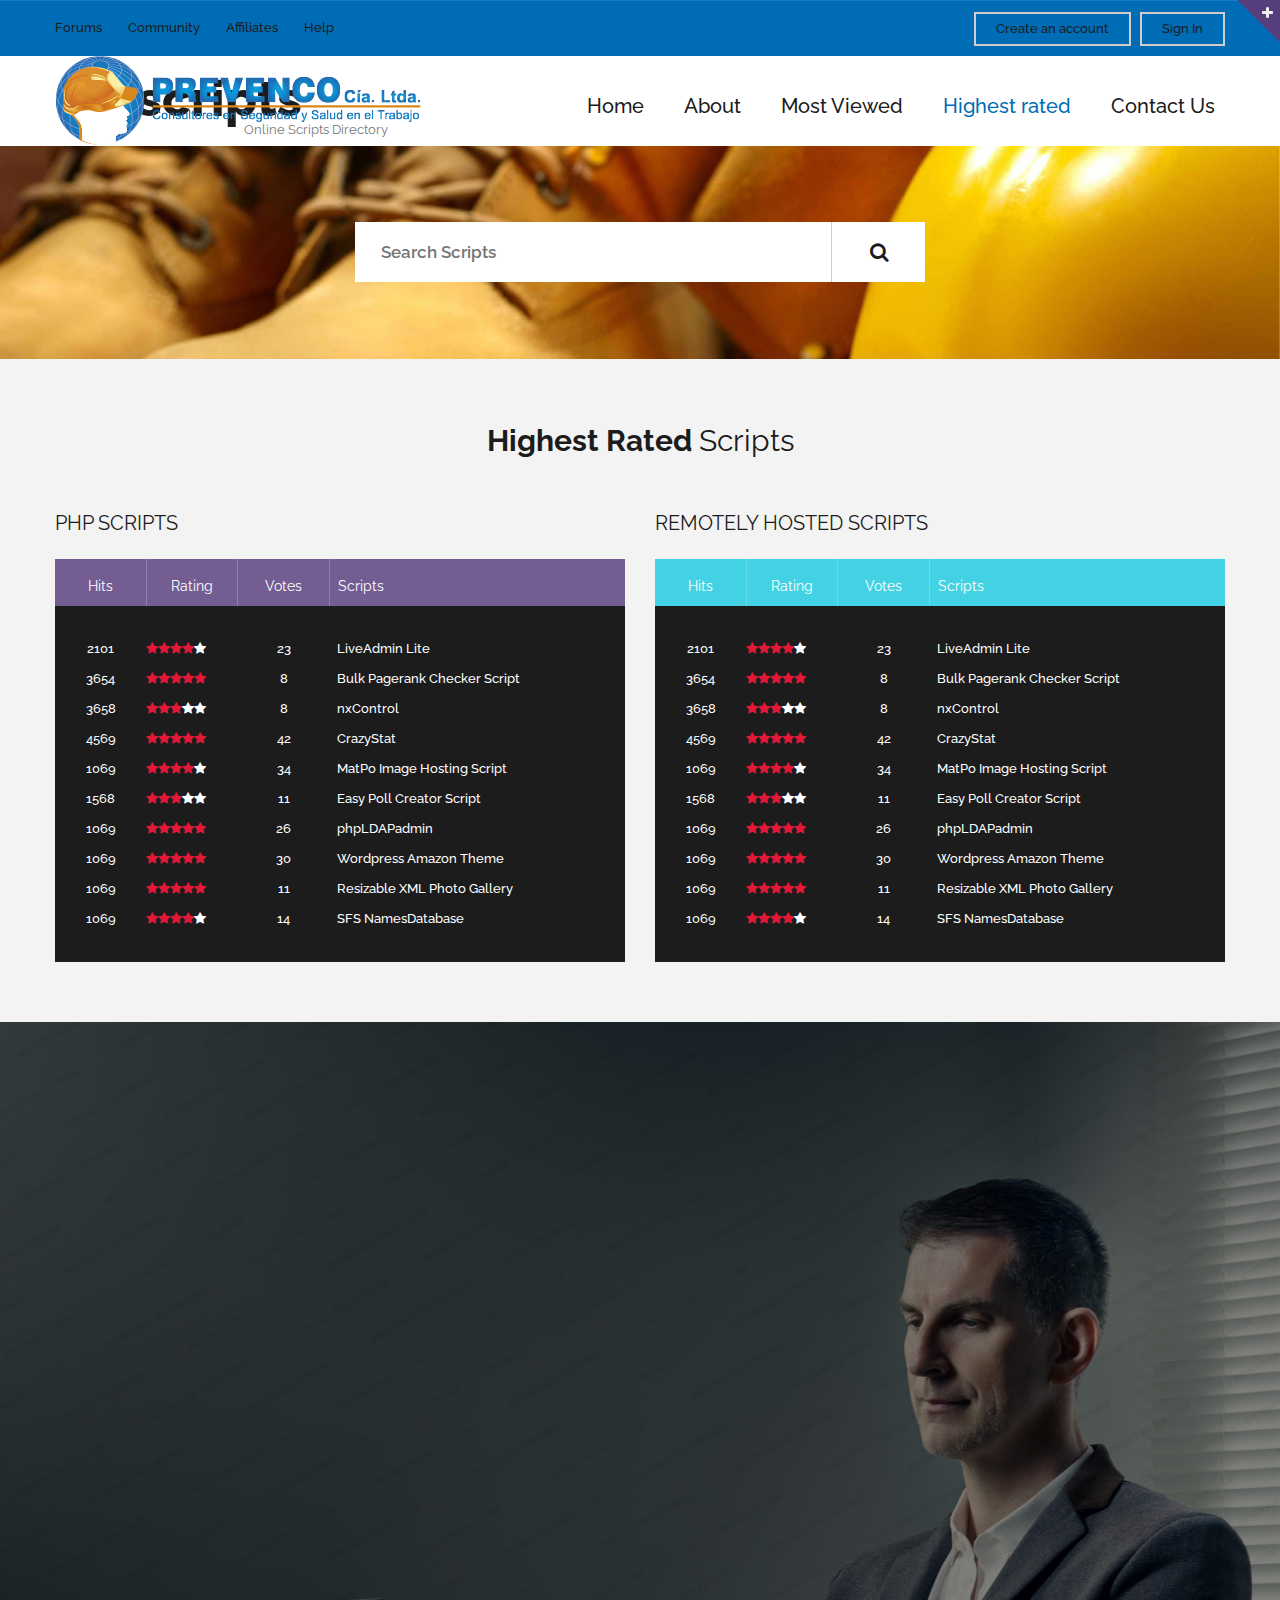
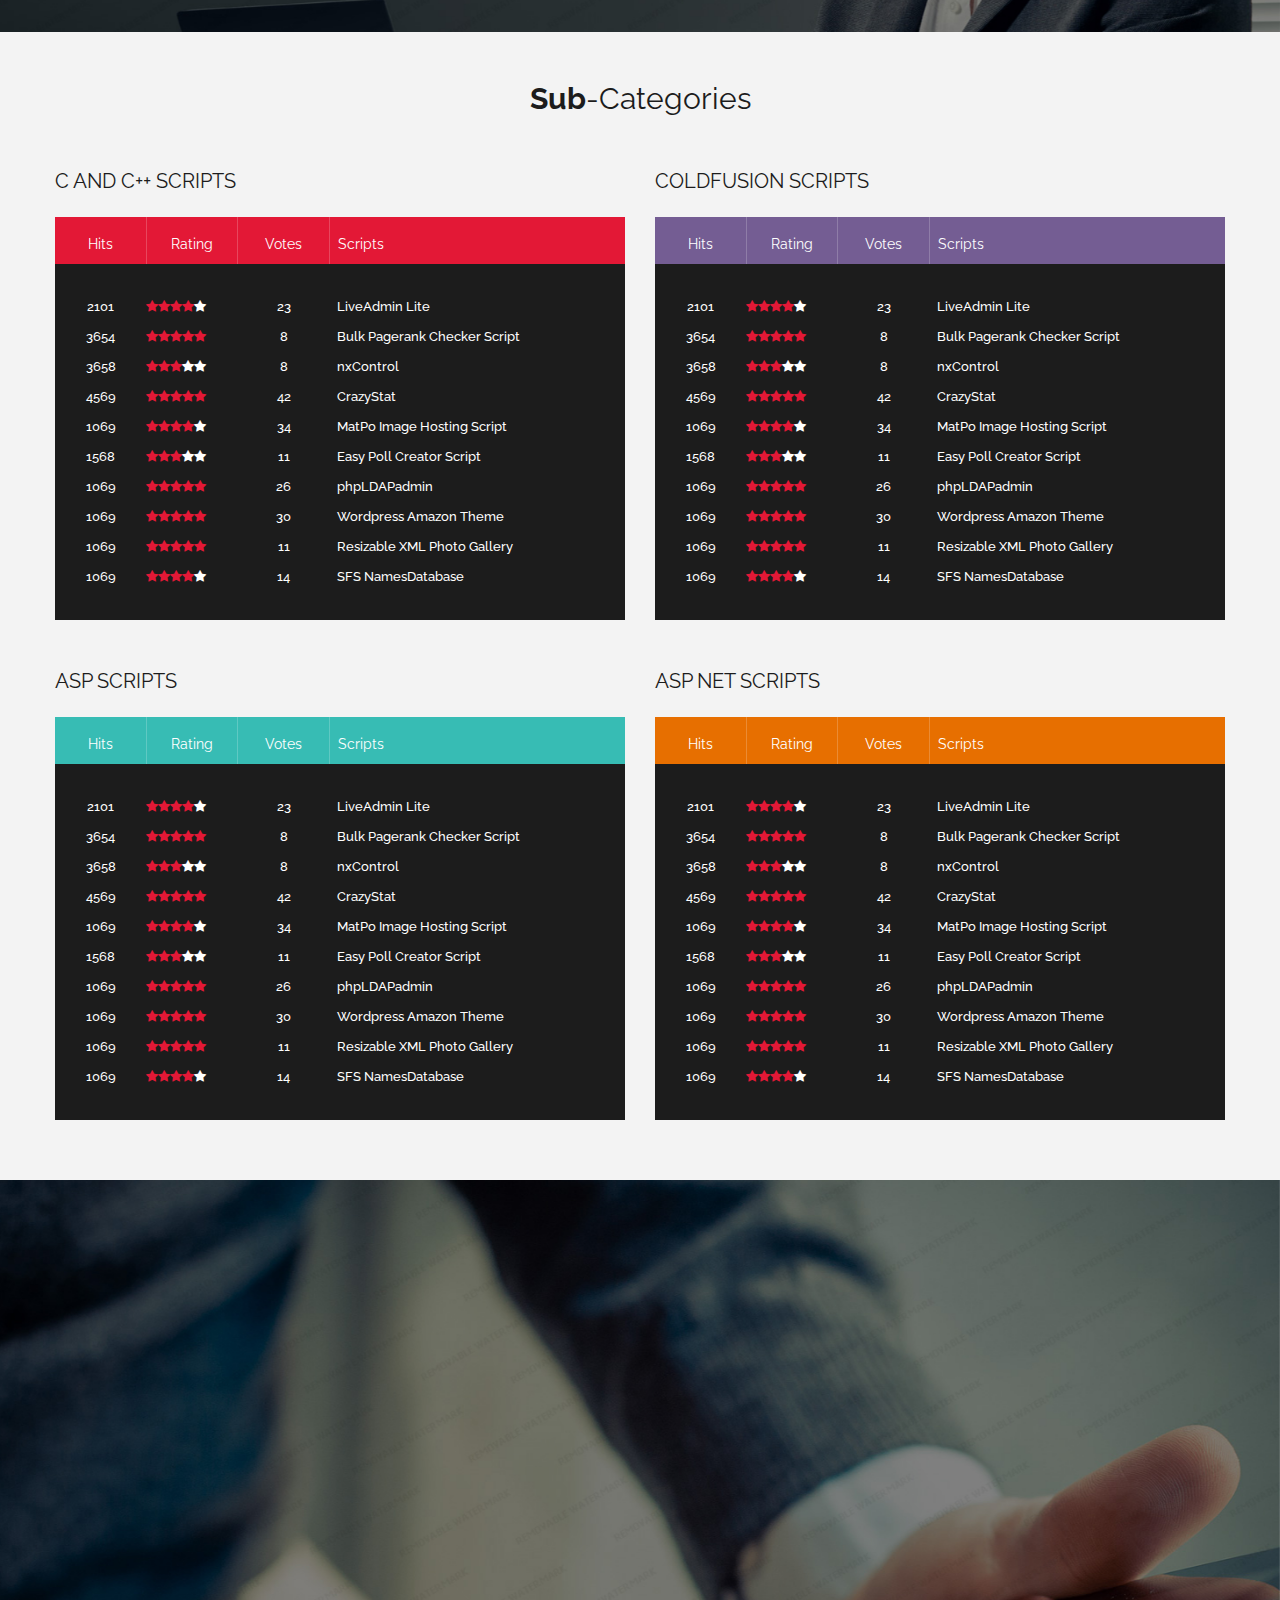
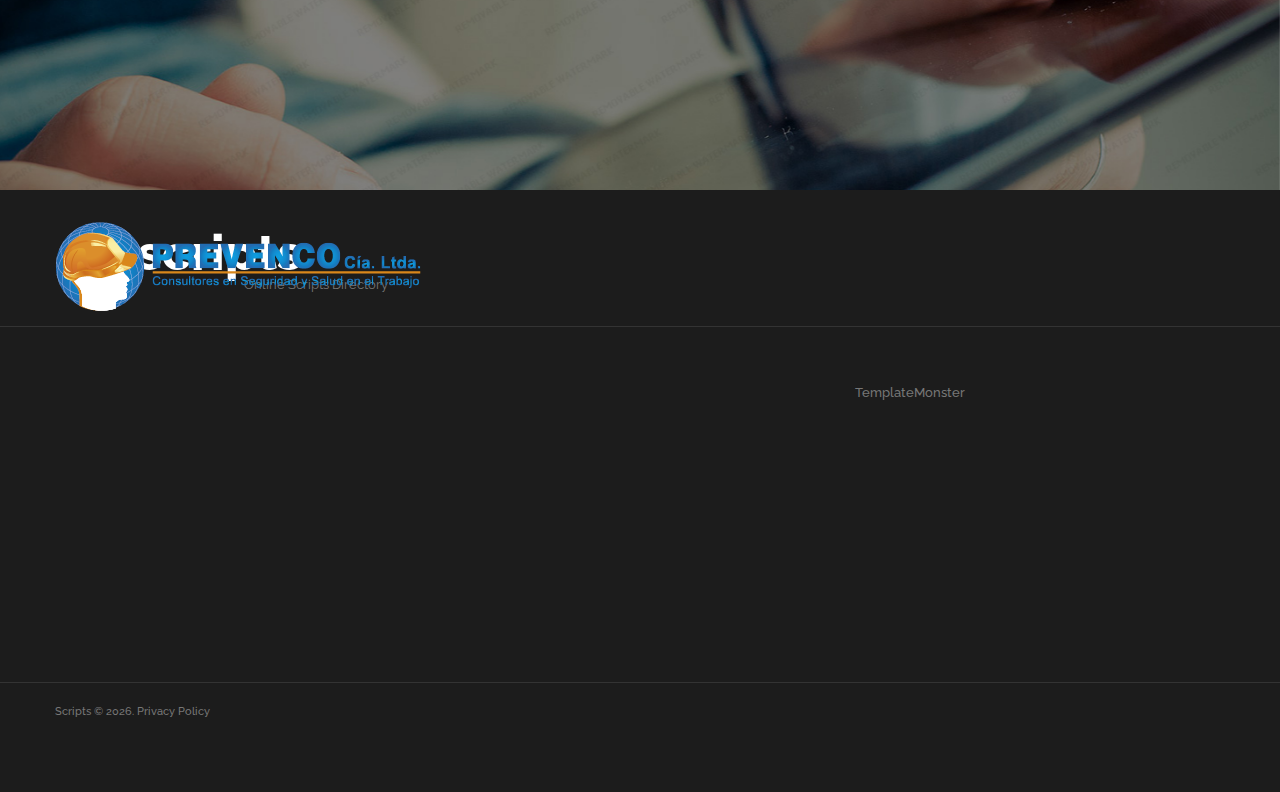
<file: index-3.html>
<!DOCTYPE html>
<html lang="en">
<head>
    <meta charset="utf-8">
    <meta http-equiv="X-UA-Compatible" content="IE=edge">
    <meta name="viewport" content="width=device-width, initial-scale=1">
    <!-- The above 3 meta tags *must* come first in the head; any other head content must come *after* these tags -->
    <meta name="format-detection" content="telephone=no"/>
    <link rel="icon" href="assets/images/favicon.ico" type="image/x-icon">
    <title>Highest rated</title>

    <!-- Bootstrap -->
    <link href="assets/css/bootstrap.css" rel="stylesheet">
    <link rel="stylesheet" href="assets/css/style.css">

    <!-- Links -->

    <link rel="stylesheet" href="assets/css/search.css">
    <link rel="stylesheet" href="assets/css/subscribe-form.css">


    <!--JS-->
    <script src="assets/js/jquery.js"></script>
    <script src="assets/js/jquery-migrate-1.2.1.min.js"></script>


    <!--[if lt IE 9]>
    <div style=' clear: both; text-align:center; position: relative;'>
        <a href="http://windows.microsoft.com/en-US/internet-explorer/..">
            <img src="assets/images/ie8-panel/warning_bar_0000_us.jpg" border="0" height="42" width="820"
                 alt="You are using an outdated browser. For a faster, safer browsing experience, upgrade for free today."/>
        </a>
    </div>
    <script src="assets/js/html5shiv.js"></script>
    <![endif]-->
    <script src='assets/js/device.min.js'></script>
</head>
<body>
<div class="page">
    <!--========================================================
                              HEADER
    =========================================================-->
    <header>

        <section class="well panels">
            <div class="container">
                <ul class="inline-list">
                    <li><a href="#">Forums</a></li>
                    <li><a href="#">Community </a></li>
                    <li><a href="#">Affiliates </a></li>
                    <li><a href="#">Help</a></li>
                </ul>

                <div class="btn-wr-header">
                    <a href="#" class="btn btn-default btn-default__mod">Create an account</a>
                    <a href="#" class="btn btn-default btn-default__mod">Sign In</a>
                </div>
            </div>
        </section>

        <div id="stuck_container" class="stuck_container">
            <nav class="navbar navbar-default navbar-static-top clearfix">
                <div class="container">
                    <div class="navbar-header">
                        <h1 class="navbar-brand">
                            <a href="./">scripts</a>
                            <span class="brand-slogan">Online Scripts Directory </span>
                        </h1>

                    </div>

                    <div class="navbar-right">
                        <ul class="navbar-nav sf-menu" data-type="navbar">
                            <li>
                                <a href="./">Home</a>
                            </li>
                            <li>
                                <a href="index-1.html">About</a>
                            </li>
                            <li>
                                <a href="index-2.html">Most Viewed </a>
                            </li>
                            <li class="dropdown active">
                                <a href="index-3.html">Highest rated</a>
                                <ul class="dropdown-menu">
                                    <li>
                                        <a href="#">Lorem ipsum dolor </a>
                                    </li>
                                    <li>
                                        <a href="#">Ait amet conse </a>
                                    </li>
                                    <li>
                                        <a href="#">Ctetur adipisicing elit</a>
                                        <ul class="dropdown-menu">
                                            <li>
                                                <a href="#">Latest</a>
                                            </li>
                                            <li>
                                                <a href="#">Archive</a>
                                            </li>
                                        </ul>
                                    </li>
                                    <li>
                                        <a href="#">Sed do eiusmod </a>
                                    </li>
                                    <li>
                                        <a href="#">Tempor incididunt </a>
                                    </li>
                                </ul>
                            </li>

                            <li>
                                <a href="index-4.html">Contact Us</a>
                            </li>
                        </ul>
                    </div>
                </div>
            </nav>
        </div>
        <section class="cont-wr">
            <div class="parallax well1 well1__mod" data-url="assets/images/parallax1.jpg" data-mobile="true">

            </div>

            <div class="container text-center banner banner__mod">
                <form class="search-form" action="search.php" method="GET" accept-charset="utf-8">
                    <label class="search-form_label">
                        <input class="search-form_input" type="text" name="s" autocomplete="off"
                               placeholder="Search Scripts"/>
                        <span class="search-form_liveout"></span>
                    </label>
                    <button class="search-form_submit fa-search" type="submit"></button>
                </form>
            </div>
        </section>
    </header>

    <!--========================================================
                              CONTENT
    =========================================================-->

    <main>

         <section class="well7 bg-alt">
                 <div class="container center991">
                     <h3 class="text-center"><strong>Highest Rated </strong>Scripts</h3>
                     <div class="row offs2">
                            <div class="col-md-6 col-sm-12 col-xs-12">
                                <h4 class="ttu txt-sec">PHP SCRIPTS</h4>
                                <table class="tables">
                                    <tr>
                                        <th class="bg2 text-center">Hits</th>
                                        <th class="bg2 text-center">Rating</th>
                                        <th class="bg2 text-center">Votes</th>
                                        <th class="bg2 lg">Scripts</th>
                                    </tr>
                                    <tr>
                                        <td class="pd-add"></td>
                                        <td class="pd-add"></td>
                                        <td class="pd-add"></td>
                                        <td class="pd-add"></td>
                                    </tr>
                                    <tr>
                                        <td>2101</td>
                                        <td class="text-left">
                                            <a href="#" class="fa act fa-star"></a>
                                            <a href="#" class="fa act fa-star"></a>
                                            <a href="#" class="fa act fa-star"></a>
                                            <a href="#" class="fa act fa-star"></a>
                                            <a href="#" class="fa fa-star"></a>
                                        </td>
                                        <td>23</td>
                                        <td class="lg"><a href="#">LiveAdmin Lite</a></td>
                                    </tr>
                                    <tr>
                                        <td>3654</td>
                                        <td class="text-left">
                                            <a href="#" class="fa act fa-star"></a>
                                            <a href="#" class="fa act fa-star"></a>
                                            <a href="#" class="fa act fa-star"></a>
                                            <a href="#" class="fa act fa-star"></a>
                                            <a href="#" class="fa act fa-star"></a>
                                        </td>
                                        <td>8</td>
                                        <td class="lg"><a href="#">Bulk Pagerank Checker Script</a></td>
                                    </tr>

                                    <tr>
                                        <td>3658</td>
                                         <td class="text-left">
                                            <a href="#" class="fa act fa-star"></a>
                                            <a href="#" class="fa act fa-star"></a>
                                            <a href="#" class="fa act fa-star"></a>
                                            <a href="#" class="fa  fa-star"></a>
                                            <a href="#" class="fa fa-star"></a>
                                        </td>
                                        <td>8</td>
                                        <td class="lg"><a href="#">nxControl</a></td>
                                    </tr>

                                    <tr>
                                        <td>4569</td>
                                         <td class="text-left">
                                            <a href="#" class="fa act fa-star"></a>
                                            <a href="#" class="fa act fa-star"></a>
                                            <a href="#" class="fa act fa-star"></a>
                                            <a href="#" class="fa act fa-star"></a>
                                            <a href="#" class="fa act fa-star"></a>
                                        </td>
                                        <td>42</td>
                                        <td class="lg"><a href="#">CrazyStat</a></td>
                                    </tr>

                                    <tr>
                                        <td>1069</td>
                                         <td class="text-left">
                                            <a href="#" class="fa act fa-star"></a>
                                            <a href="#" class="fa act fa-star"></a>
                                            <a href="#" class="fa act fa-star"></a>
                                            <a href="#" class="fa act fa-star"></a>
                                            <a href="#" class="fa fa-star"></a>
                                        </td>
                                        <td>34</td>
                                        <td class="lg"><a href="#">MatPo Image Hosting Script</a></td>
                                    </tr>

                                    <tr>
                                        <td>1568</td>
                                         <td class="text-left">
                                            <a href="#" class="fa act fa-star"></a>
                                            <a href="#" class="fa act fa-star"></a>
                                            <a href="#" class="fa act fa-star"></a>
                                            <a href="#" class="fa  fa-star"></a>
                                            <a href="#" class="fa fa-star"></a>
                                        </td>
                                        <td>11</td>
                                        <td class="lg"><a href="#">Easy Poll Creator Script</a></td>
                                    </tr>

                                    <tr>
                                        <td>1069</td>
                                         <td class="text-left">
                                            <a href="#" class="fa act fa-star"></a>
                                            <a href="#" class="fa act fa-star"></a>
                                            <a href="#" class="fa act fa-star"></a>
                                            <a href="#" class="fa act fa-star"></a>
                                            <a href="#" class="fa  act fa-star"></a>
                                        </td>
                                        <td>26</td>
                                        <td class="lg"><a href="#">phpLDAPadmin</a></td>
                                    </tr>

                                    <tr>
                                        <td>1069</td>
                                        <td class="text-left">
                                            <a href="#" class="fa act fa-star"></a>
                                            <a href="#" class="fa act fa-star"></a>
                                            <a href="#" class="fa act fa-star"></a>
                                            <a href="#" class="fa act fa-star"></a>
                                            <a href="#" class="fa act fa-star"></a>
                                        </td>
                                        <td>30</td>
                                        <td class="lg"><a href="#">Wordpress Amazon Theme</a></td>
                                    </tr>

                                    <tr>
                                        <td>1069</td>
                                         <td class="text-left">
                                            <a href="#" class="fa act fa-star"></a>
                                            <a href="#" class="fa act fa-star"></a>
                                            <a href="#" class="fa act fa-star"></a>
                                            <a href="#" class="fa act fa-star"></a>
                                            <a href="#" class="fa act fa-star"></a>
                                        </td>
                                        <td>11</td>
                                        <td class="lg"><a href="#">Resizable XML Photo Gallery</a></td>
                                    </tr>

                                    <tr>
                                        <td>1069</td>
                                         <td class="text-left">
                                            <a href="#" class="fa act fa-star"></a>
                                            <a href="#" class="fa act fa-star"></a>
                                            <a href="#" class="fa act fa-star"></a>
                                            <a href="#" class="fa act fa-star"></a>
                                            <a href="#" class="fa fa-star"></a>
                                        </td>
                                        <td>14</td>
                                        <td class="lg"><a href="#">SFS NamesDatabase</a></td>
                                    </tr>

                                    <tr>
                                        <td class="pd-add"></td>
                                        <td class="pd-add"></td>
                                        <td class="pd-add"></td>
                                        <td class="pd-add"></td>
                                    </tr>
                                </table>
                            </div>

                         <div class="col-md-6 col-sm-12 col-xs-12">
                             <h4 class="ttu txt-sec">REMOTELY HOSTED SCRIPTS</h4>
                             <table class="tables">
                                 <tr>
                                     <th class="bg5 text-center">Hits</th>
                                     <th class="bg5 text-center">Rating</th>
                                     <th class="bg5 text-center">Votes</th>
                                     <th class="bg5 lg">Scripts</th>
                                 </tr>
                                 <tr>
                                     <td class="pd-add"></td>
                                     <td class="pd-add"></td>
                                     <td class="pd-add"></td>
                                     <td class="pd-add"></td>
                                 </tr>
                                 <tr>
                                     <td>2101</td>
                                     <td class="text-left">
                                         <a href="#" class="fa act fa-star"></a>
                                         <a href="#" class="fa act fa-star"></a>
                                         <a href="#" class="fa act fa-star"></a>
                                         <a href="#" class="fa act fa-star"></a>
                                         <a href="#" class="fa fa-star"></a>
                                     </td>
                                     <td>23</td>
                                     <td class="lg"><a href="#">LiveAdmin Lite</a></td>
                                 </tr>
                                 <tr>
                                     <td>3654</td>
                                     <td class="text-left">
                                         <a href="#" class="fa act fa-star"></a>
                                         <a href="#" class="fa act fa-star"></a>
                                         <a href="#" class="fa act fa-star"></a>
                                         <a href="#" class="fa act fa-star"></a>
                                         <a href="#" class="fa act fa-star"></a>
                                     </td>
                                     <td>8</td>
                                     <td class="lg"><a href="#">Bulk Pagerank Checker Script</a></td>
                                 </tr>

                                 <tr>
                                     <td>3658</td>
                                     <td class="text-left">
                                         <a href="#" class="fa act fa-star"></a>
                                         <a href="#" class="fa act fa-star"></a>
                                         <a href="#" class="fa act fa-star"></a>
                                         <a href="#" class="fa  fa-star"></a>
                                         <a href="#" class="fa fa-star"></a>
                                     </td>
                                     <td>8</td>
                                     <td class="lg"><a href="#">nxControl</a></td>
                                 </tr>

                                 <tr>
                                     <td>4569</td>
                                     <td class="text-left">
                                         <a href="#" class="fa act fa-star"></a>
                                         <a href="#" class="fa act fa-star"></a>
                                         <a href="#" class="fa act fa-star"></a>
                                         <a href="#" class="fa act fa-star"></a>
                                         <a href="#" class="fa act fa-star"></a>
                                     </td>
                                     <td>42</td>
                                     <td class="lg"><a href="#">CrazyStat</a></td>
                                 </tr>

                                 <tr>
                                     <td>1069</td>
                                     <td class="text-left">
                                         <a href="#" class="fa act fa-star"></a>
                                         <a href="#" class="fa act fa-star"></a>
                                         <a href="#" class="fa act fa-star"></a>
                                         <a href="#" class="fa act fa-star"></a>
                                         <a href="#" class="fa fa-star"></a>
                                     </td>
                                     <td>34</td>
                                     <td class="lg"><a href="#">MatPo Image Hosting Script</a></td>
                                 </tr>

                                 <tr>
                                     <td>1568</td>
                                     <td class="text-left">
                                         <a href="#" class="fa act fa-star"></a>
                                         <a href="#" class="fa act fa-star"></a>
                                         <a href="#" class="fa act fa-star"></a>
                                         <a href="#" class="fa  fa-star"></a>
                                         <a href="#" class="fa fa-star"></a>
                                     </td>
                                     <td>11</td>
                                     <td class="lg"><a href="#">Easy Poll Creator Script</a></td>
                                 </tr>

                                 <tr>
                                     <td>1069</td>
                                     <td class="text-left">
                                         <a href="#" class="fa act fa-star"></a>
                                         <a href="#" class="fa act fa-star"></a>
                                         <a href="#" class="fa act fa-star"></a>
                                         <a href="#" class="fa act fa-star"></a>
                                         <a href="#" class="fa  act fa-star"></a>
                                     </td>
                                     <td>26</td>
                                     <td class="lg"><a href="#">phpLDAPadmin</a></td>
                                 </tr>

                                 <tr>
                                     <td>1069</td>
                                     <td class="text-left">
                                         <a href="#" class="fa act fa-star"></a>
                                         <a href="#" class="fa act fa-star"></a>
                                         <a href="#" class="fa act fa-star"></a>
                                         <a href="#" class="fa act fa-star"></a>
                                         <a href="#" class="fa act fa-star"></a>
                                     </td>
                                     <td>30</td>
                                     <td class="lg"><a href="#">Wordpress Amazon Theme</a></td>
                                 </tr>

                                 <tr>
                                     <td>1069</td>
                                     <td class="text-left">
                                         <a href="#" class="fa act fa-star"></a>
                                         <a href="#" class="fa act fa-star"></a>
                                         <a href="#" class="fa act fa-star"></a>
                                         <a href="#" class="fa act fa-star"></a>
                                         <a href="#" class="fa act fa-star"></a>
                                     </td>
                                     <td>11</td>
                                     <td class="lg"><a href="#">Resizable XML Photo Gallery</a></td>
                                 </tr>

                                 <tr>
                                     <td>1069</td>
                                     <td class="text-left">
                                         <a href="#" class="fa act fa-star"></a>
                                         <a href="#" class="fa act fa-star"></a>
                                         <a href="#" class="fa act fa-star"></a>
                                         <a href="#" class="fa act fa-star"></a>
                                         <a href="#" class="fa fa-star"></a>
                                     </td>
                                     <td>14</td>
                                     <td class="lg"><a href="#">SFS NamesDatabase</a></td>
                                 </tr>

                                 <tr>
                                     <td class="pd-add"></td>
                                     <td class="pd-add"></td>
                                     <td class="pd-add"></td>
                                     <td class="pd-add"></td>
                                 </tr>
                             </table>
                         </div>
                     </div>
                 </div>
             </section>

        <section class="parallax parallax2" data-url="assets/images/parallax5.jpg" data-mobile="true">
            <div class="container text-center wow fadeInUp" data-wow-duration="2s">
                <h2>We propose
                    <small>a variety of webmaster resources </small>
                </h2>
                <h4>Lorem ipsum dolor sit amet conse ctetur adipisicing elit, sed do eiusmod tempor incididunt ut
                    labore et dolore <br/> magna aliqua. Ut enim ad minim veniam, quis nostrud exercitation.</h4>
                <a href="#" class="btn btn-info">Read more</a>
            </div>
        </section>

        <section class="well12 bg-alt">
            <div class="container center991">
                <h3 class="text-center"><strong>Sub</strong>-Categories</h3>
                <div class="row offs2">
                    <div class="col-md-6 col-sm-12 col-xs-12">
                        <h4 class="ttu txt-sec">C AND C++ SCRIPTS</h4>
                        <table class="tables">
                            <tr>
                                <th class="bg1 text-center">Hits</th>
                                <th class="bg1 text-center">Rating</th>
                                <th class="bg1 text-center">Votes</th>
                                <th class="bg1 lg">Scripts</th>
                            </tr>
                            <tr>
                                <td class="pd-add"></td>
                                <td class="pd-add"></td>
                                <td class="pd-add"></td>
                                <td class="pd-add"></td>
                            </tr>
                            <tr>
                                <td>2101</td>
                                <td class="text-left">
                                    <a href="#" class="fa act fa-star"></a>
                                    <a href="#" class="fa act fa-star"></a>
                                    <a href="#" class="fa act fa-star"></a>
                                    <a href="#" class="fa act fa-star"></a>
                                    <a href="#" class="fa fa-star"></a>
                                </td>
                                <td>23</td>
                                <td class="lg"><a href="#">LiveAdmin Lite</a></td>
                            </tr>
                            <tr>
                                <td>3654</td>
                                <td class="text-left">
                                    <a href="#" class="fa act fa-star"></a>
                                    <a href="#" class="fa act fa-star"></a>
                                    <a href="#" class="fa act fa-star"></a>
                                    <a href="#" class="fa act fa-star"></a>
                                    <a href="#" class="fa act fa-star"></a>
                                </td>
                                <td>8</td>
                                <td class="lg"><a href="#">Bulk Pagerank Checker Script</a></td>
                            </tr>

                            <tr>
                                <td>3658</td>
                                <td class="text-left">
                                    <a href="#" class="fa act fa-star"></a>
                                    <a href="#" class="fa act fa-star"></a>
                                    <a href="#" class="fa act fa-star"></a>
                                    <a href="#" class="fa  fa-star"></a>
                                    <a href="#" class="fa fa-star"></a>
                                </td>
                                <td>8</td>
                                <td class="lg"><a href="#">nxControl</a></td>
                            </tr>

                            <tr>
                                <td>4569</td>
                                <td class="text-left">
                                    <a href="#" class="fa act fa-star"></a>
                                    <a href="#" class="fa act fa-star"></a>
                                    <a href="#" class="fa act fa-star"></a>
                                    <a href="#" class="fa act fa-star"></a>
                                    <a href="#" class="fa act fa-star"></a>
                                </td>
                                <td>42</td>
                                <td class="lg"><a href="#">CrazyStat</a></td>
                            </tr>

                            <tr>
                                <td>1069</td>
                                <td class="text-left">
                                    <a href="#" class="fa act fa-star"></a>
                                    <a href="#" class="fa act fa-star"></a>
                                    <a href="#" class="fa act fa-star"></a>
                                    <a href="#" class="fa act fa-star"></a>
                                    <a href="#" class="fa fa-star"></a>
                                </td>
                                <td>34</td>
                                <td class="lg"><a href="#">MatPo Image Hosting Script</a></td>
                            </tr>

                            <tr>
                                <td>1568</td>
                                <td class="text-left">
                                    <a href="#" class="fa act fa-star"></a>
                                    <a href="#" class="fa act fa-star"></a>
                                    <a href="#" class="fa act fa-star"></a>
                                    <a href="#" class="fa  fa-star"></a>
                                    <a href="#" class="fa fa-star"></a>
                                </td>
                                <td>11</td>
                                <td class="lg"><a href="#">Easy Poll Creator Script</a></td>
                            </tr>

                            <tr>
                                <td>1069</td>
                                <td class="text-left">
                                    <a href="#" class="fa act fa-star"></a>
                                    <a href="#" class="fa act fa-star"></a>
                                    <a href="#" class="fa act fa-star"></a>
                                    <a href="#" class="fa act fa-star"></a>
                                    <a href="#" class="fa  act fa-star"></a>
                                </td>
                                <td>26</td>
                                <td class="lg"><a href="#">phpLDAPadmin</a></td>
                            </tr>

                            <tr>
                                <td>1069</td>
                                <td class="text-left">
                                    <a href="#" class="fa act fa-star"></a>
                                    <a href="#" class="fa act fa-star"></a>
                                    <a href="#" class="fa act fa-star"></a>
                                    <a href="#" class="fa act fa-star"></a>
                                    <a href="#" class="fa act fa-star"></a>
                                </td>
                                <td>30</td>
                                <td class="lg"><a href="#">Wordpress Amazon Theme</a></td>
                            </tr>

                            <tr>
                                <td>1069</td>
                                <td class="text-left">
                                    <a href="#" class="fa act fa-star"></a>
                                    <a href="#" class="fa act fa-star"></a>
                                    <a href="#" class="fa act fa-star"></a>
                                    <a href="#" class="fa act fa-star"></a>
                                    <a href="#" class="fa act fa-star"></a>
                                </td>
                                <td>11</td>
                                <td class="lg"><a href="#">Resizable XML Photo Gallery</a></td>
                            </tr>

                            <tr>
                                <td>1069</td>
                                <td class="text-left">
                                    <a href="#" class="fa act fa-star"></a>
                                    <a href="#" class="fa act fa-star"></a>
                                    <a href="#" class="fa act fa-star"></a>
                                    <a href="#" class="fa act fa-star"></a>
                                    <a href="#" class="fa fa-star"></a>
                                </td>
                                <td>14</td>
                                <td class="lg"><a href="#">SFS NamesDatabase</a></td>
                            </tr>

                            <tr>
                                <td class="pd-add"></td>
                                <td class="pd-add"></td>
                                <td class="pd-add"></td>
                                <td class="pd-add"></td>
                            </tr>
                        </table>
                    </div>

                    <div class="col-md-6 col-sm-12 col-xs-12">
                        <h4 class="ttu txt-sec">COLDFUSION SCRIPTS</h4>
                        <table class="tables">
                            <tr>
                                <th class="bg2 text-center">Hits</th>
                                <th class="bg2 text-center">Rating</th>
                                <th class="bg2 text-center">Votes</th>
                                <th class="bg2 lg">Scripts</th>
                            </tr>
                            <tr>
                                <td class="pd-add"></td>
                                <td class="pd-add"></td>
                                <td class="pd-add"></td>
                                <td class="pd-add"></td>
                            </tr>
                            <tr>
                                <td>2101</td>
                                <td class="text-left">
                                    <a href="#" class="fa act fa-star"></a>
                                    <a href="#" class="fa act fa-star"></a>
                                    <a href="#" class="fa act fa-star"></a>
                                    <a href="#" class="fa act fa-star"></a>
                                    <a href="#" class="fa fa-star"></a>
                                </td>
                                <td>23</td>
                                <td class="lg"><a href="#">LiveAdmin Lite</a></td>
                            </tr>
                            <tr>
                                <td>3654</td>
                                <td class="text-left">
                                    <a href="#" class="fa act fa-star"></a>
                                    <a href="#" class="fa act fa-star"></a>
                                    <a href="#" class="fa act fa-star"></a>
                                    <a href="#" class="fa act fa-star"></a>
                                    <a href="#" class="fa act fa-star"></a>
                                </td>
                                <td>8</td>
                                <td class="lg"><a href="#">Bulk Pagerank Checker Script</a></td>
                            </tr>

                            <tr>
                                <td>3658</td>
                                <td class="text-left">
                                    <a href="#" class="fa act fa-star"></a>
                                    <a href="#" class="fa act fa-star"></a>
                                    <a href="#" class="fa act fa-star"></a>
                                    <a href="#" class="fa  fa-star"></a>
                                    <a href="#" class="fa fa-star"></a>
                                </td>
                                <td>8</td>
                                <td class="lg"><a href="#">nxControl</a></td>
                            </tr>

                            <tr>
                                <td>4569</td>
                                <td class="text-left">
                                    <a href="#" class="fa act fa-star"></a>
                                    <a href="#" class="fa act fa-star"></a>
                                    <a href="#" class="fa act fa-star"></a>
                                    <a href="#" class="fa act fa-star"></a>
                                    <a href="#" class="fa act fa-star"></a>
                                </td>
                                <td>42</td>
                                <td class="lg"><a href="#">CrazyStat</a></td>
                            </tr>

                            <tr>
                                <td>1069</td>
                                <td class="text-left">
                                    <a href="#" class="fa act fa-star"></a>
                                    <a href="#" class="fa act fa-star"></a>
                                    <a href="#" class="fa act fa-star"></a>
                                    <a href="#" class="fa act fa-star"></a>
                                    <a href="#" class="fa fa-star"></a>
                                </td>
                                <td>34</td>
                                <td class="lg"><a href="#">MatPo Image Hosting Script</a></td>
                            </tr>

                            <tr>
                                <td>1568</td>
                                <td class="text-left">
                                    <a href="#" class="fa act fa-star"></a>
                                    <a href="#" class="fa act fa-star"></a>
                                    <a href="#" class="fa act fa-star"></a>
                                    <a href="#" class="fa  fa-star"></a>
                                    <a href="#" class="fa fa-star"></a>
                                </td>
                                <td>11</td>
                                <td class="lg"><a href="#">Easy Poll Creator Script</a></td>
                            </tr>

                            <tr>
                                <td>1069</td>
                                <td class="text-left">
                                    <a href="#" class="fa act fa-star"></a>
                                    <a href="#" class="fa act fa-star"></a>
                                    <a href="#" class="fa act fa-star"></a>
                                    <a href="#" class="fa act fa-star"></a>
                                    <a href="#" class="fa  act fa-star"></a>
                                </td>
                                <td>26</td>
                                <td class="lg"><a href="#">phpLDAPadmin</a></td>
                            </tr>

                            <tr>
                                <td>1069</td>
                                <td class="text-left">
                                    <a href="#" class="fa act fa-star"></a>
                                    <a href="#" class="fa act fa-star"></a>
                                    <a href="#" class="fa act fa-star"></a>
                                    <a href="#" class="fa act fa-star"></a>
                                    <a href="#" class="fa act fa-star"></a>
                                </td>
                                <td>30</td>
                                <td class="lg"><a href="#">Wordpress Amazon Theme</a></td>
                            </tr>

                            <tr>
                                <td>1069</td>
                                <td class="text-left">
                                    <a href="#" class="fa act fa-star"></a>
                                    <a href="#" class="fa act fa-star"></a>
                                    <a href="#" class="fa act fa-star"></a>
                                    <a href="#" class="fa act fa-star"></a>
                                    <a href="#" class="fa act fa-star"></a>
                                </td>
                                <td>11</td>
                                <td class="lg"><a href="#">Resizable XML Photo Gallery</a></td>
                            </tr>

                            <tr>
                                <td>1069</td>
                                <td class="text-left">
                                    <a href="#" class="fa act fa-star"></a>
                                    <a href="#" class="fa act fa-star"></a>
                                    <a href="#" class="fa act fa-star"></a>
                                    <a href="#" class="fa act fa-star"></a>
                                    <a href="#" class="fa fa-star"></a>
                                </td>
                                <td>14</td>
                                <td class="lg"><a href="#">SFS NamesDatabase</a></td>
                            </tr>

                            <tr>
                                <td class="pd-add"></td>
                                <td class="pd-add"></td>
                                <td class="pd-add"></td>
                                <td class="pd-add"></td>
                            </tr>
                        </table>
                    </div>
                </div>
                <div class="row offs2">
                    <div class="col-md-6 col-sm-12 col-xs-12">
                        <h4 class="ttu txt-sec">ASP SCRIPTS</h4>
                        <table class="tables">
                            <tr>
                                <th class="bg3 text-center">Hits</th>
                                <th class="bg3 text-center">Rating</th>
                                <th class="bg3 text-center">Votes</th>
                                <th class="bg3 lg">Scripts</th>
                            </tr>
                            <tr>
                                <td class="pd-add"></td>
                                <td class="pd-add"></td>
                                <td class="pd-add"></td>
                                <td class="pd-add"></td>
                            </tr>
                            <tr>
                                <td>2101</td>
                                <td class="text-left">
                                    <a href="#" class="fa act fa-star"></a>
                                    <a href="#" class="fa act fa-star"></a>
                                    <a href="#" class="fa act fa-star"></a>
                                    <a href="#" class="fa act fa-star"></a>
                                    <a href="#" class="fa fa-star"></a>
                                </td>
                                <td>23</td>
                                <td class="lg"><a href="#">LiveAdmin Lite</a></td>
                            </tr>
                            <tr>
                                <td>3654</td>
                                <td class="text-left">
                                    <a href="#" class="fa act fa-star"></a>
                                    <a href="#" class="fa act fa-star"></a>
                                    <a href="#" class="fa act fa-star"></a>
                                    <a href="#" class="fa act fa-star"></a>
                                    <a href="#" class="fa act fa-star"></a>
                                </td>
                                <td>8</td>
                                <td class="lg"><a href="#">Bulk Pagerank Checker Script</a></td>
                            </tr>

                            <tr>
                                <td>3658</td>
                                <td class="text-left">
                                    <a href="#" class="fa act fa-star"></a>
                                    <a href="#" class="fa act fa-star"></a>
                                    <a href="#" class="fa act fa-star"></a>
                                    <a href="#" class="fa  fa-star"></a>
                                    <a href="#" class="fa fa-star"></a>
                                </td>
                                <td>8</td>
                                <td class="lg"><a href="#">nxControl</a></td>
                            </tr>

                            <tr>
                                <td>4569</td>
                                <td class="text-left">
                                    <a href="#" class="fa act fa-star"></a>
                                    <a href="#" class="fa act fa-star"></a>
                                    <a href="#" class="fa act fa-star"></a>
                                    <a href="#" class="fa act fa-star"></a>
                                    <a href="#" class="fa act fa-star"></a>
                                </td>
                                <td>42</td>
                                <td class="lg"><a href="#">CrazyStat</a></td>
                            </tr>

                            <tr>
                                <td>1069</td>
                                <td class="text-left">
                                    <a href="#" class="fa act fa-star"></a>
                                    <a href="#" class="fa act fa-star"></a>
                                    <a href="#" class="fa act fa-star"></a>
                                    <a href="#" class="fa act fa-star"></a>
                                    <a href="#" class="fa fa-star"></a>
                                </td>
                                <td>34</td>
                                <td class="lg"><a href="#">MatPo Image Hosting Script</a></td>
                            </tr>

                            <tr>
                                <td>1568</td>
                                <td class="text-left">
                                    <a href="#" class="fa act fa-star"></a>
                                    <a href="#" class="fa act fa-star"></a>
                                    <a href="#" class="fa act fa-star"></a>
                                    <a href="#" class="fa  fa-star"></a>
                                    <a href="#" class="fa fa-star"></a>
                                </td>
                                <td>11</td>
                                <td class="lg"><a href="#">Easy Poll Creator Script</a></td>
                            </tr>

                            <tr>
                                <td>1069</td>
                                <td class="text-left">
                                    <a href="#" class="fa act fa-star"></a>
                                    <a href="#" class="fa act fa-star"></a>
                                    <a href="#" class="fa act fa-star"></a>
                                    <a href="#" class="fa act fa-star"></a>
                                    <a href="#" class="fa  act fa-star"></a>
                                </td>
                                <td>26</td>
                                <td class="lg"><a href="#">phpLDAPadmin</a></td>
                            </tr>

                            <tr>
                                <td>1069</td>
                                <td class="text-left">
                                    <a href="#" class="fa act fa-star"></a>
                                    <a href="#" class="fa act fa-star"></a>
                                    <a href="#" class="fa act fa-star"></a>
                                    <a href="#" class="fa act fa-star"></a>
                                    <a href="#" class="fa act fa-star"></a>
                                </td>
                                <td>30</td>
                                <td class="lg"><a href="#">Wordpress Amazon Theme</a></td>
                            </tr>

                            <tr>
                                <td>1069</td>
                                <td class="text-left">
                                    <a href="#" class="fa act fa-star"></a>
                                    <a href="#" class="fa act fa-star"></a>
                                    <a href="#" class="fa act fa-star"></a>
                                    <a href="#" class="fa act fa-star"></a>
                                    <a href="#" class="fa act fa-star"></a>
                                </td>
                                <td>11</td>
                                <td class="lg"><a href="#">Resizable XML Photo Gallery</a></td>
                            </tr>

                            <tr>
                                <td>1069</td>
                                <td class="text-left">
                                    <a href="#" class="fa act fa-star"></a>
                                    <a href="#" class="fa act fa-star"></a>
                                    <a href="#" class="fa act fa-star"></a>
                                    <a href="#" class="fa act fa-star"></a>
                                    <a href="#" class="fa fa-star"></a>
                                </td>
                                <td>14</td>
                                <td class="lg"><a href="#">SFS NamesDatabase</a></td>
                            </tr>

                            <tr>
                                <td class="pd-add"></td>
                                <td class="pd-add"></td>
                                <td class="pd-add"></td>
                                <td class="pd-add"></td>
                            </tr>
                        </table>
                    </div>

                    <div class="col-md-6 col-sm-12 col-xs-12">
                        <h4 class="ttu txt-sec">ASP NET SCRIPTS</h4>
                        <table class="tables">
                            <tr>
                                <th class="bg4 text-center">Hits</th>
                                <th class="bg4 text-center">Rating</th>
                                <th class="bg4 text-center">Votes</th>
                                <th class="bg4 lg">Scripts</th>
                            </tr>
                            <tr>
                                <td class="pd-add"></td>
                                <td class="pd-add"></td>
                                <td class="pd-add"></td>
                                <td class="pd-add"></td>
                            </tr>
                            <tr>
                                <td>2101</td>
                                <td class="text-left">
                                    <a href="#" class="fa act fa-star"></a>
                                    <a href="#" class="fa act fa-star"></a>
                                    <a href="#" class="fa act fa-star"></a>
                                    <a href="#" class="fa act fa-star"></a>
                                    <a href="#" class="fa fa-star"></a>
                                </td>
                                <td>23</td>
                                <td class="lg"><a href="#">LiveAdmin Lite</a></td>
                            </tr>
                            <tr>
                                <td>3654</td>
                                <td class="text-left">
                                    <a href="#" class="fa act fa-star"></a>
                                    <a href="#" class="fa act fa-star"></a>
                                    <a href="#" class="fa act fa-star"></a>
                                    <a href="#" class="fa act fa-star"></a>
                                    <a href="#" class="fa act fa-star"></a>
                                </td>
                                <td>8</td>
                                <td class="lg"><a href="#">Bulk Pagerank Checker Script</a></td>
                            </tr>

                            <tr>
                                <td>3658</td>
                                <td class="text-left">
                                    <a href="#" class="fa act fa-star"></a>
                                    <a href="#" class="fa act fa-star"></a>
                                    <a href="#" class="fa act fa-star"></a>
                                    <a href="#" class="fa  fa-star"></a>
                                    <a href="#" class="fa fa-star"></a>
                                </td>
                                <td>8</td>
                                <td class="lg"><a href="#">nxControl</a></td>
                            </tr>

                            <tr>
                                <td>4569</td>
                                <td class="text-left">
                                    <a href="#" class="fa act fa-star"></a>
                                    <a href="#" class="fa act fa-star"></a>
                                    <a href="#" class="fa act fa-star"></a>
                                    <a href="#" class="fa act fa-star"></a>
                                    <a href="#" class="fa act fa-star"></a>
                                </td>
                                <td>42</td>
                                <td class="lg"><a href="#">CrazyStat</a></td>
                            </tr>

                            <tr>
                                <td>1069</td>
                                <td class="text-left">
                                    <a href="#" class="fa act fa-star"></a>
                                    <a href="#" class="fa act fa-star"></a>
                                    <a href="#" class="fa act fa-star"></a>
                                    <a href="#" class="fa act fa-star"></a>
                                    <a href="#" class="fa fa-star"></a>
                                </td>
                                <td>34</td>
                                <td class="lg"><a href="#">MatPo Image Hosting Script</a></td>
                            </tr>

                            <tr>
                                <td>1568</td>
                                <td class="text-left">
                                    <a href="#" class="fa act fa-star"></a>
                                    <a href="#" class="fa act fa-star"></a>
                                    <a href="#" class="fa act fa-star"></a>
                                    <a href="#" class="fa  fa-star"></a>
                                    <a href="#" class="fa fa-star"></a>
                                </td>
                                <td>11</td>
                                <td class="lg"><a href="#">Easy Poll Creator Script</a></td>
                            </tr>

                            <tr>
                                <td>1069</td>
                                <td class="text-left">
                                    <a href="#" class="fa act fa-star"></a>
                                    <a href="#" class="fa act fa-star"></a>
                                    <a href="#" class="fa act fa-star"></a>
                                    <a href="#" class="fa act fa-star"></a>
                                    <a href="#" class="fa  act fa-star"></a>
                                </td>
                                <td>26</td>
                                <td class="lg"><a href="#">phpLDAPadmin</a></td>
                            </tr>

                            <tr>
                                <td>1069</td>
                                <td class="text-left">
                                    <a href="#" class="fa act fa-star"></a>
                                    <a href="#" class="fa act fa-star"></a>
                                    <a href="#" class="fa act fa-star"></a>
                                    <a href="#" class="fa act fa-star"></a>
                                    <a href="#" class="fa act fa-star"></a>
                                </td>
                                <td>30</td>
                                <td class="lg"><a href="#">Wordpress Amazon Theme</a></td>
                            </tr>

                            <tr>
                                <td>1069</td>
                                <td class="text-left">
                                    <a href="#" class="fa act fa-star"></a>
                                    <a href="#" class="fa act fa-star"></a>
                                    <a href="#" class="fa act fa-star"></a>
                                    <a href="#" class="fa act fa-star"></a>
                                    <a href="#" class="fa act fa-star"></a>
                                </td>
                                <td>11</td>
                                <td class="lg"><a href="#">Resizable XML Photo Gallery</a></td>
                            </tr>

                            <tr>
                                <td>1069</td>
                                <td class="text-left">
                                    <a href="#" class="fa act fa-star"></a>
                                    <a href="#" class="fa act fa-star"></a>
                                    <a href="#" class="fa act fa-star"></a>
                                    <a href="#" class="fa act fa-star"></a>
                                    <a href="#" class="fa fa-star"></a>
                                </td>
                                <td>14</td>
                                <td class="lg"><a href="#">SFS NamesDatabase</a></td>
                            </tr>

                            <tr>
                                <td class="pd-add"></td>
                                <td class="pd-add"></td>
                                <td class="pd-add"></td>
                                <td class="pd-add"></td>
                            </tr>
                        </table>
                    </div>
                </div>
            </div>
        </section>

        <section class="parallax parallax2" data-url="assets/images/parallax6.jpg" data-mobile="true" data-speed="0.7" data-direction="inverse">
            <div class="container text-center wow fadeInUp" data-wow-duration="2s">
                <h2>We provide
                    <small>an extremely low price  </small>
                </h2>
                <h4>Suspendisse potenti. Quisque pulvinar erat dui, vel mollis urna tincidunt ut. Nulla ut pellentesque massa.
                    <br/>
                    Sed gravida, elit id accumsan auctor, diam libero fringilla nisi, non pre</h4>
                <a href="#" class="btn btn-info">Read more</a>
            </div>
        </section>

    </main>

    <!--========================================================
                               FOOTER
       =========================================================-->
    <footer class="bg-secondary">
        <div class="container">
            <h2 class="navbar-brand">
                <a href="./">scripts</a>
                <span class="brand-slogan">Online Scripts Directory </span>
            </h2>
        </div>
        <hr/>

        <section class="well6">
            <div class="container center767">
                <div class="row">
                    <div class="col-md-2 col-sm-6 col-xs-6 wow fadeIn" data-wow-duration="2s" data-wow-delay="0.2s">
                        <h4 class="txt-clr1">About</h4>
                        <ul>
                            <li><a href="#">Lorem ipsum</a></li>
                            <li><a href="#">Dolor sit amet</a></li>
                            <li><a href="#">Conse ctetur adipisicing</a></li>
                            <li><a href="#">Elit sed do eiusmod</a></li>
                            <li><a href="#">Tempor</a></li>
                            <li><a href="#">Incididunt ut labore</a></li>
                        </ul>
                    </div>

                    <div class="col-md-2 col-sm-6 col-xs-6  wow fadeIn" data-wow-duration="2s" data-wow-delay="0.4s">
                        <h4 class="txt-clr1">Need Help?</h4>

                        <ul>
                            <li><a href="#">Ctetur adipisicing</a></li>
                            <li><a href="#">Elit sed do eiusmod</a></li>
                            <li><a href="#">Incididunt ut labore</a></li>
                            <li><a href="#">Et dolore magna aliqua</a></li>
                            <li><a href="#">Ut enim ad mini</a></li>
                        </ul>
                    </div>

                    <div class="col-md-4  col-sm-6 col-xs-6 wow fadeIn  clearboth" data-wow-duration="2s"
                         data-wow-delay="0.6s">
                        <h4 class="txt-clr1">Email Newsletters</h4>

                        <form id="subscribe-form" class="subscribe-form">
                            <label class="email">
                                <input type="email" value="Enter your E-mail">
                                <span class="error">*Invalid email.</span>
                                <span class="success">Subscription request sent!</span>
                            </label>
                            <button class="subscribe-form_submit fa-angle-right" type="submit"></button>
                        </form>
                        <p>Lorem ipsum dolor sit amet conse ctetur adipisicing elit, sed do eiusmod tempor incididunt ut
                            labore et dolore magna aliqua. Ut enim ad minim veniam, quis nostrud exercitation.</p>
                    </div>

                    <div class="col-md-4 col-sm-6 col-xs-6 fb-plug-wr">
                        <div class="fb-page" data-href="https://www.facebook.com/TemplateMonster?fref=ts"
                             data-width="370" data-height="244" data-hide-cover="false" data-show-facepile="true"
                             data-show-posts="false">
                            <div class="fb-xfbml-parse-ignore">
                                <blockquote cite="https://www.facebook.com/TemplateMonster?fref=ts"><a
                                        href="https://www.facebook.com/TemplateMonster?fref=ts">TemplateMonster</a>
                                </blockquote>
                            </div>
                        </div>
                    </div>
                </div>
            </div>
        </section>

        <hr/>

        <div class="container">
            <p class="copyright">
                Scripts &#169; <span id="copyright-year"></span>.
                <a href="index-5.html">Privacy Policy</a>
            </p>
        </div>


    </footer>
</div>

<!-- jQuery (necessary for Bootstrap's JavaScript plugins) -->
<!-- Include all compiled plugins (below), or include individual files as needed -->
<script src="assets/js/bootstrap.min.js"></script>
<script src="assets/js/tm-scripts.js"></script>
<!-- </script> -->


</body><!-- Google Tag Manager --><noscript><iframe src="//www.googletagmanager.com/ns.html?id=GTM-N7VWVN" height="0" width="0" style="display:none;visibility:hidden"></iframe></noscript> <script>(function(w,d,s,l,i){w[l]=w[l]||[];w[l].push( {'gtm.start': new Date().getTime(),event:'gtm.js'} );var f=d.getElementsByTagName(s)[0], j=d.createElement(s),dl=l!='dataLayer'?'&l='+l:'';j.async=true;j.src='//www.googletagmanager.com/gtm.js?id='+i+dl;f.parentNode.insertBefore(j,f); })(window,document,'script','dataLayer','GTM-N7VWVN');</script> <!-- End Google Tag Manager -->
</html>
</file>
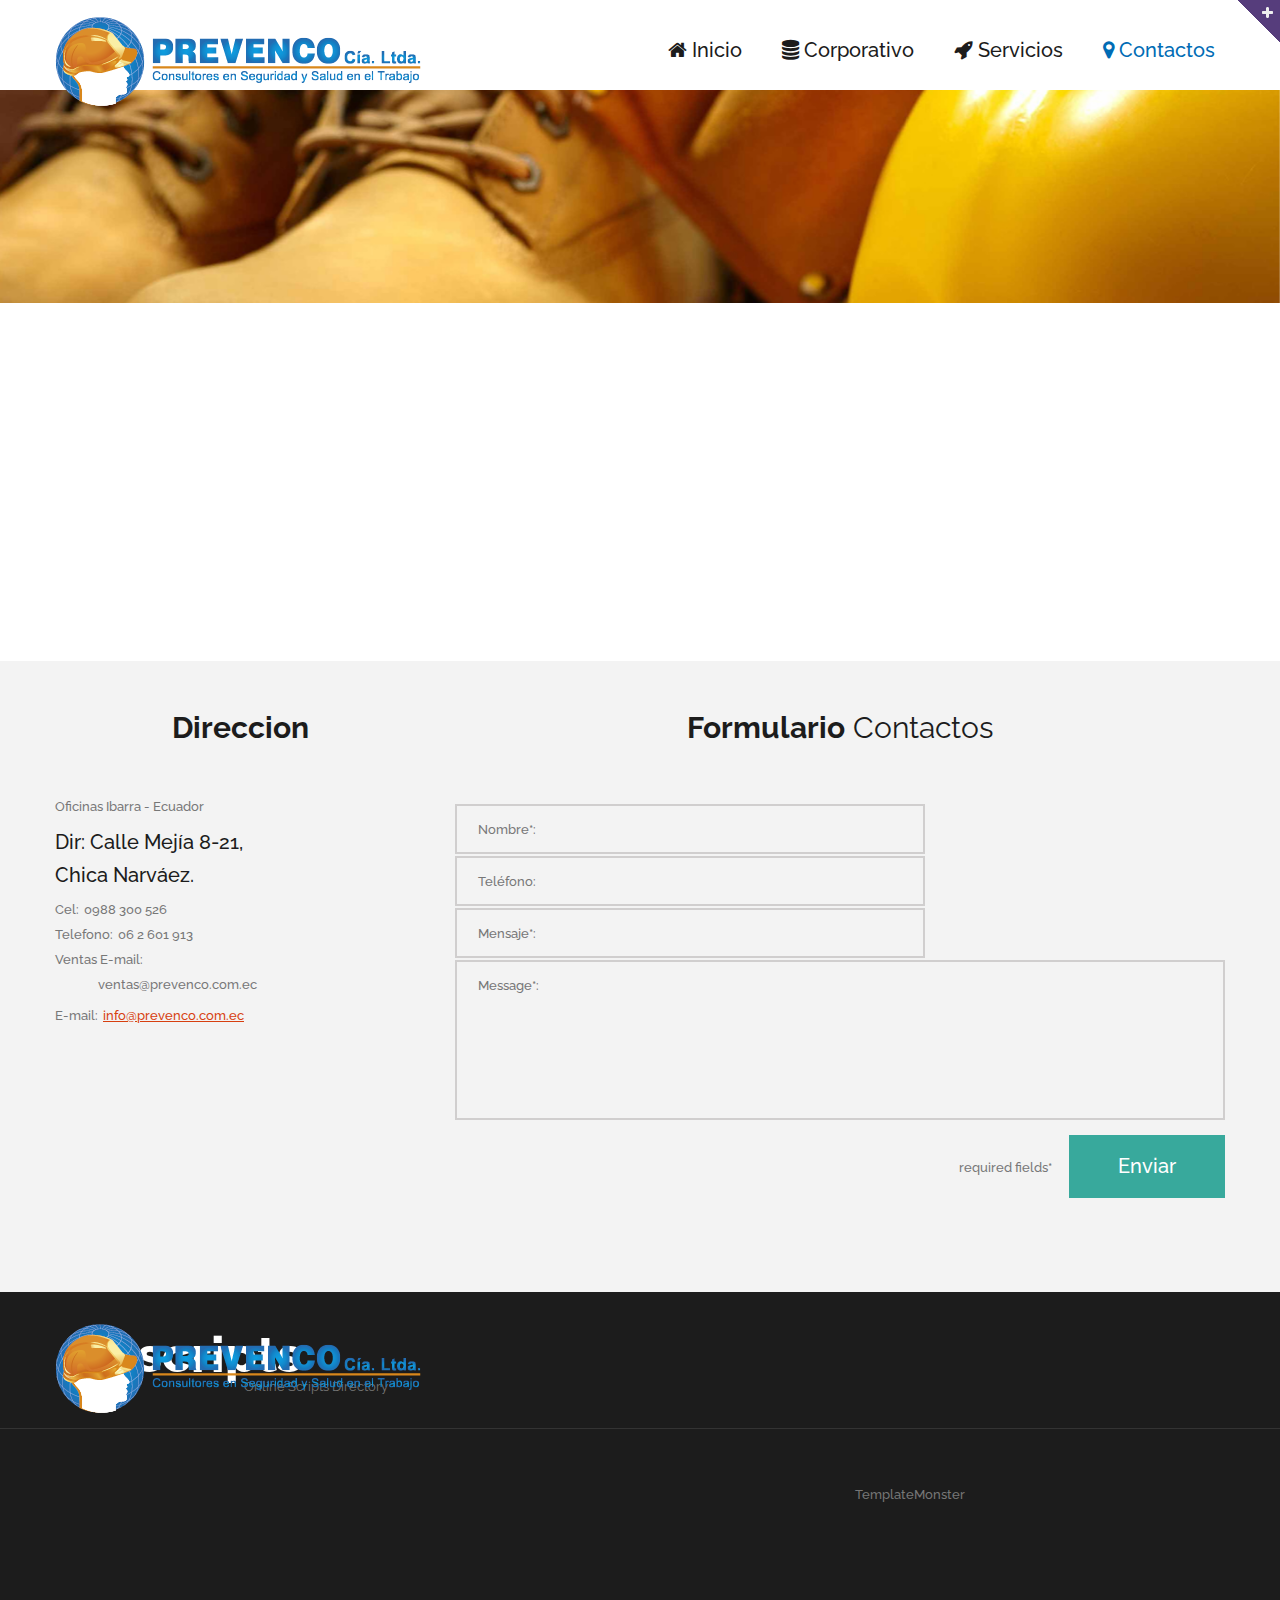
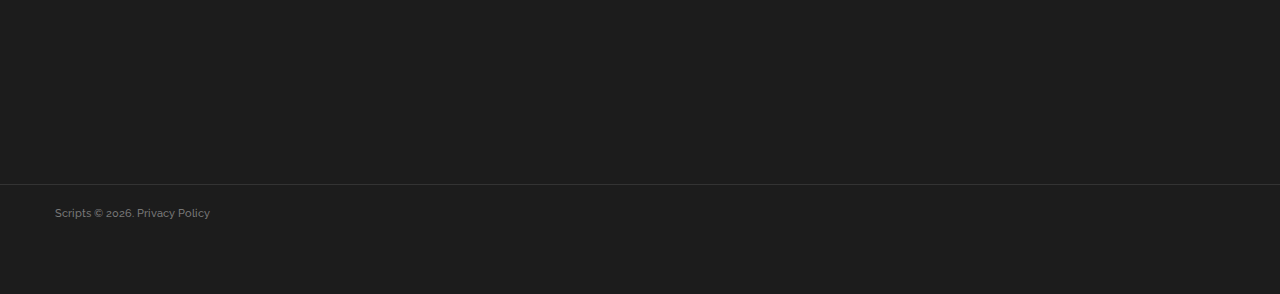
<file: index-4.html>
<!DOCTYPE html>
<html lang="en">
<head>
    <meta charset="utf-8">
    <meta http-equiv="X-UA-Compatible" content="IE=edge">
    <meta name="viewport" content="width=device-width, initial-scale=1">
    <!-- The above 3 meta tags *must* come first in the head; any other head content must come *after* these tags -->
    <meta name="format-detection" content="telephone=no"/>
    <link rel="icon" href="assets/images/favicon.ico" type="assets/image/x-icon">
    <title>Contacts Us</title>

    <!-- Bootstrap -->
    <link href="assets/css/bootstrap.css" rel="stylesheet">
    <link rel="stylesheet" href="assets/css/style.css">

    <!-- Links -->

    <link rel="stylesheet" href="assets/css/search.css">
    <link rel="stylesheet" href="assets/css/subscribe-form.css">
    <link rel="stylesheet" href="assets/css/google-map.css">
    <link rel="stylesheet" href="assets/css/contact-form.css">


    <!--JS-->
    <script src="assets/js/jquery.js"></script>
    <script src="assets/js/jquery-migrate-1.2.1.min.js"></script>


    <!--[if lt IE 9]>
    <div style=' clear: both; text-align:center; position: relative;'>
        <a href="http://windows.microsoft.com/en-US/internet-explorer/..">
            <img src="assets/images/ie8-panel/warning_bar_0000_us.jpg" border="0" height="42" width="820"
                 alt="You are using an outdated browser. For a faster, safer browsing experience, upgrade for free today."/>
        </a>
    </div>
    <script src="assets/js/html5shiv.js"></script>
    <![endif]-->
    <script src='assets/js/device.min.js'></script>
</head>
<body>
<div class="page">
    <!--========================================================
                              HEADER
    =========================================================-->
    <header>

        <div id="stuck_container" class="stuck_container">
            <nav class="navbar navbar-default navbar-static-top clearfix">
                <div class="container">
                    <div class="navbar-header">
                        <h1 class="navbar-brand">
                            <!-- <img src="assets/images/logo_img.png">  -->
                        </h1>
                    </div>

                    <div class="navbar-right">
                        <ul class="navbar-nav sf-menu" data-type="navbar">
                            <li >
                                <a href="./"><i class="fa fa-home"></i> Inicio</a>
                            </li>
                            <li>
                                <a href="index-1.html"><i class="fa fa-database"></i> Corporativo</a>
                            </li>
                            <li>
                                <a href="index-2.html"><i class="fa fa-rocket"></i> Servicios</a>
                            </li>
                            <li class="active">
                                <a href="index-4.html"><i class="fa fa-map-marker"></i> Contactos</a>
                            </li>
                        </ul>
                    </div>
                </div>
            </nav>
        </div>
        <section class="cont-wr">
            <div class="parallax well1 well1__mod" data-url="assets/images/parallax1.jpg" data-mobile="true">

            </div>

            <div class="container text-center banner banner__mod">
                
            </div>
        </section>
    </header>

    <!--========================================================
                              CONTENT
    =========================================================-->

    <main>
        <div class="map">
            <iframe src="https://www.google.com/maps/embed?pb=!1m18!1m12!1m3!1d997.3643277681126!2d-78.12029480062878!3d0.3550139567047327!2m3!1f0!2f0!3f0!3m2!1i1024!2i768!4f13.1!3m3!1m2!1s0x8e2a3cb0fa4120d5%3A0xd279c06f1b31d759!2sJose+Mej%C3%ADa+Lequerica%2C+Ibarra!5e0!3m2!1ses!2sec!4v1462134499797" width="100%" height="350" frameborder="0" style="border:0" allowfullscreen></iframe>
        </div>

        <section class="well9 bg-alt">
            <div class="container center991">
                <div class="row">
                    <div class="col-md-4 col-sm-12 col-xs-12">
                        <h3 class="text-center"><strong>Direccion</strong></h3>

                        <p>Oficinas Ibarra - Ecuador</p>

                        <div class="contact-list">
                            <address>Dir: Calle Mejía 8-21, <br/>
                                Chica Narváez.
                            </address>
                            <dl class="phone">
                                <dt>Cel:</dt>
                                <dd>
                                    <a href="callto:#"> 0988 300 526</a>
                                </dd>
                                <br>
                                <dt>Telefono:</dt>
                                <dd>
                                    <a href="callto:#"> 06 2 601 913</a>
                                </dd>
                                <dt>Ventas E-mail:</dt>
                                <dd>
                                    <a href="callto:#"> ventas@prevenco.com.ec</a>
                                </dd>
                            </dl>
                            <dl>
                                <dt>E-mail:</dt>
                                <dd>
                                    <a class="fw3" href="mailto:#">info@prevenco.com.ec</a>
                                </dd>
                            </dl>
                        </div>

                    </div>
                    <div class="col-md-8 col-sm-12 col-xs-12">
                        <h3 class="text-center"><strong>Formulario</strong> Contactos</h3>
                        <form id="contact-form" class='contact-form'>
                            <div class="contact-form-loader"></div>
                            <fieldset>
                                <label class="name">
                                    <input type="text" name="name" placeholder="Nombre*:" value=""
                                           data-constraints="@Required @JustLetters"/>

                                    <span class="empty-message">*This field is required.</span>
                                    <span class="error-message">*This is not a valid name.</span>
                                </label>

                                <label class="phone">
                                    <input type="text" name="phone" placeholder="Teléfono:" value=""
                                           data-constraints="@JustNumbers"/>

                                    <span class="empty-message">*This field is required.</span>
                                    <span class="error-message">*This is not a valid phone.</span>
                                </label>

                                <label class="email">
                                    <input type="text" name="email" placeholder="Mensaje*:" value=""
                                           data-constraints="@Required @Email"/>

                                    <span class="empty-message">*This field is required.</span>
                                    <span class="error-message">*This is not a valid email.</span>
                                </label>

                                <label class="message">
                                                <textarea name="message" placeholder="Message*:"
                                                          data-constraints='@Required @Length(min=20,max=999999)'></textarea>

                                    <span class="empty-message">*This field is required.</span>
                                    <span class="error-message">*The message is too short.</span>
                                </label>

                                <!--<label class="recaptcha"> <span class="empty-message">*This field is required.</span>-->
                                <!--</label>-->

                                <div class="btn-wr">
                                    <a class="btn btn-primary" href="#" data-type="submit">Enviar</a>
                                </div>
                            </fieldset>
                            <div class="modal fade response-message">
                                <div class="modal-dialog">
                                    <div class="modal-content">
                                        <div class="modal-header">
                                            <button type="button" class="close" data-dismiss="modal"
                                                    aria-hidden="true">
                                                &times;
                                            </button>
                                            <h4 class="modal-title">Modal title</h4>
                                        </div>
                                        <div class="modal-body">
                                            You message has been sent! We will be in touch soon.
                                        </div>
                                    </div>
                                </div>
                            </div>
                        </form>
                    </div>

                </div>
            </div>
        </section>

    </main>

    <!--========================================================
                               FOOTER
       =========================================================-->
    <footer class="bg-secondary">
        <div class="container">
            <h2 class="navbar-brand">
                <a href="./">scripts</a>
                <span class="brand-slogan">Online Scripts Directory </span>
            </h2>
        </div>
        <hr/>

        <section class="well6">
            <div class="container center767">
                <div class="row">
                    <div class="col-md-2 col-sm-6 col-xs-6 wow fadeIn" data-wow-duration="2s" data-wow-delay="0.2s">
                        <h4 class="txt-clr1">About</h4>
                        <ul>
                            <li><a href="#">Lorem ipsum</a></li>
                            <li><a href="#">Dolor sit amet</a></li>
                            <li><a href="#">Conse ctetur adipisicing</a></li>
                            <li><a href="#">Elit sed do eiusmod</a></li>
                            <li><a href="#">Tempor</a></li>
                            <li><a href="#">Incididunt ut labore</a></li>
                        </ul>
                    </div>

                    <div class="col-md-2 col-sm-6 col-xs-6  wow fadeIn" data-wow-duration="2s" data-wow-delay="0.4s">
                        <h4 class="txt-clr1">Need Help?</h4>

                        <ul>
                            <li><a href="#">Ctetur adipisicing</a></li>
                            <li><a href="#">Elit sed do eiusmod</a></li>
                            <li><a href="#">Incididunt ut labore</a></li>
                            <li><a href="#">Et dolore magna aliqua</a></li>
                            <li><a href="#">Ut enim ad mini</a></li>
                        </ul>
                    </div>

                    <div class="col-md-4  col-sm-6 col-xs-6 wow fadeIn  clearboth" data-wow-duration="2s"
                         data-wow-delay="0.6s">
                        <h4 class="txt-clr1">Email Newsletters</h4>

                        <form id="subscribe-form" class="subscribe-form">
                            <label class="email">
                                <input type="email" value="Enter your E-mail">
                                <span class="error">*Invalid email.</span>
                                <span class="success">Subscription request sent!</span>
                            </label>
                            <button class="subscribe-form_submit fa-angle-right" type="submit"></button>
                        </form>
                        <p>Lorem ipsum dolor sit amet conse ctetur adipisicing elit, sed do eiusmod tempor incididunt ut
                            labore et dolore magna aliqua. Ut enim ad minim veniam, quis nostrud exercitation.</p>
                    </div>

                    <div class="col-md-4 col-sm-6 col-xs-6 fb-plug-wr">
                        <div class="fb-page" data-href="https://www.facebook.com/TemplateMonster?fref=ts"
                             data-width="370" data-height="244" data-hide-cover="false" data-show-facepile="true"
                             data-show-posts="false">
                            <div class="fb-xfbml-parse-ignore">
                                <blockquote cite="https://www.facebook.com/TemplateMonster?fref=ts"><a
                                        href="https://www.facebook.com/TemplateMonster?fref=ts">TemplateMonster</a>
                                </blockquote>
                            </div>
                        </div>
                    </div>
                </div>
            </div>
        </section>

        <hr/>

        <div class="container">
            <p class="copyright">
                Scripts &#169; <span id="copyright-year"></span>.
                <a href="index-5.html">Privacy Policy</a>
            </p>
        </div>


    </footer>
</div>

<!-- jQuery (necessary for Bootstrap's JavaScript plugins) -->
<!-- Include all compiled plugins (below), or include individual files as needed -->
<script src="assets/js/bootstrap.min.js"></script>
<script src="assets/js/tm-scripts.js"></script>
<!-- </script> -->


</body><!-- Google Tag Manager --><noscript><iframe src="//www.googletagmanager.com/ns.html?id=GTM-N7VWVN" height="0" width="0" style="display:none;visibility:hidden"></iframe></noscript> <script>(function(w,d,s,l,i){w[l]=w[l]||[];w[l].push( {'gtm.start': new Date().getTime(),event:'gtm.js'} );var f=d.getElementsByTagName(s)[0], j=d.createElement(s),dl=l!='dataLayer'?'&l='+l:'';j.async=true;j.src='//www.googletagmanager.com/gtm.js?id='+i+dl;f.parentNode.insertBefore(j,f); })(window,document,'script','dataLayer','GTM-N7VWVN');</script> <!-- End Google Tag Manager -->
</html>
</file>
<file: assets/css/style.css>
@import url(//fonts.googleapis.com/css?family=Raleway:400,300,500,600,800,700);
/*========================================================
                      Main Styles
=========================================================*/
body {
  color: #777777;
  font: 500 13px/25px "Raleway", Helvetica, Arial, sans-serif;
  -webkit-text-size-adjust: none;
}
.badge {
  background: none;
  -moz-transition: 0.5s;
  -webkit-transition: 0.5s;
  -o-transition: 0.5s;
  transition: 0.5s;
}
@media (max-width: 991px) {
  .clearboth {
    clear: both;
  }
}
.fz17 {
  font-size: 17px;
}
.fa {
  line-height: inherit;
}
[class*='fa-']:before {
  font-weight: 400;
  font-family: 'FontAwesome';
  color: inherit;
  font-size: 20px;
}
.clr-primary {
  color: #006CB5;
}
.clr-secondary {
  color: #1c1c1c;
}
.ttu {
  text-transform: uppercase;
}
@media (max-width: 767px) {
  .ins767 {
    padding-left: 8%;
    padding-right: 8%;
  }
}
/*=======================================================
                       Main Layout
=========================================================*/
* + .row {
  margin-top: 35px;
}
.row + * {
  margin-top: 40px;
}
.row + .row {
  margin-top: 30px;
}
* + .offs {
  margin-top: 59px;
}
h3 + img {
  margin-top: 60px;
}
h3 + img + h4 {
  margin-top: 28px;
}
h4 + p {
  margin-top: 5px;
}
h3 + h4 {
  margin-top: 48px;
}
.list-2 + p {
  margin-top: 16px;
}
h3 + blockquote {
  margin-top: 58px;
}
* + .btn-wr {
  margin-top: 45px;
}
* + .btn-wr__mod {
  margin-top: 40px;
}
* + table {
  margin-top: 19px;
}
* + .offs2 {
  margin-top: 50px;
}
.row + .offs2 {
  margin-top: 45px;
}
h3 + p {
  margin-top: 50px;
}
/*=======================================================
                        Components
=========================================================*/
/*==================   Block-icon     ===================*/
.block-icon .block_caption {
  display: inline-block;
  width: 270px;
  margin-top: -5px;
}
.block-icon .block_caption span {
  font-size: 17px;
  display: inline-block;
}
.block-icon .block_caption * + p {
  margin-top: 8px;
}
@media (max-width: 1199px) {
  .block-icon .block_caption {
    margin-top: 30px;
  }
}
.block-icon .icon {
  -webkit-box-sizing: border-box;
  -moz-box-sizing: border-box;
  box-sizing: border-box;
  width: 270px;
  height: 270px;
  line-height: 270px;
  -moz-transition: 0.5s;
  -webkit-transition: 0.5s;
  -o-transition: 0.5s;
  transition: 0.5s;
  text-align: center;
  position: relative;
}
.block-icon .icon span {
  position: absolute;
  top: 161px;
  left: 50%;
  -moz-transform: translateX(-50%);
  -ms-transform: translateX(-50%);
  -o-transform: translateX(-50%);
  -webkit-transform: translateX(-50%);
  transform: translateX(-50%);
  color: #fff;
  font-size: 29px;
  line-height: 33px;
  font-weight: 800;
  text-transform: uppercase;
  width: 100%;
}
.block-icon .icon .fa {
  position: absolute;
  left: 50%;
  -moz-transform: translateX(-50%);
  -ms-transform: translateX(-50%);
  -o-transform: translateX(-50%);
  -webkit-transform: translateX(-50%);
  transform: translateX(-50%);
  top: 28px;
}
.block-icon .icon .fa:before {
  display: inline-block;
  font: 400 130px/139px 'FontAwesome';
  color: #fff;
}
.block-icon .icon1 {
  background: #4884f2;
}
.block-icon .icon2 {
  background: #d24f4f;
}
.block-icon__skin {
  position: relative;
  padding-left: 103px;
}
.block-icon__skin .icon {
  position: absolute;
  display: inline-block;
  width: 84px;
  height: 84px;
  line-height: 84px;
  left: 0px;
  top: 12px;
  text-align: center;
  -moz-transition: 0.5s;
  -webkit-transition: 0.5s;
  -o-transition: 0.5s;
  transition: 0.5s;
}
.block-icon__skin .icon .fa:before {
  font: 400 36px/84px 'FontAwesome';
  color: #fff;
}
.block-icon__skin .bg1 {
  background: #43d2e3;
}
.block-icon__skin .bg2 {
  background: #47cd3d;
}
.block-icon__skin .bg3 {
  background: #e31836;
}
.block-icon__skin + .block-icon__skin {
  margin-top: 20px;
}
h3 + .block-icon__skin {
  margin-top: 51px;
}
/*==================     Table       ====================*/
table {
  background: #1c1c1c;
  color: #fff;
  width: 100%;
}
@media (max-width: 991px) {
  table {
    margin: 20px auto;
  }
}
table th + th {
  border-left: 1px solid rgba(255, 255, 255, 0.2);
}
table th {
  font-size: 14px;
  font-weight: 400;
  padding: 15px 0px 7px;
}
table td,
table th {
  width: 15.7894%;
  text-align: center;
}
table .lg {
  width: 51%;
  text-align: left;
  padding-left: 8px;
  padding-right: 38px;
}
table td {
  font-size: 13px;
  line-height: 30px;
}
table td a.fa {
  color: #fff;
}
table td a.fa:before {
  font-size: 13px;
}
table td a.fa:hover {
  color: #e31836;
}
table td a.fa + a.fa {
  margin-left: -3px;
}
table td a.act {
  color: #e31836;
}
table .pd-add {
  padding: 23px 0px 5px;
}
table .bg1 {
  background: #e31836;
}
table .bg2 {
  background: #745d93;
}
table .bg3 {
  background: #37bcb4;
}
table .bg4 {
  background: #e76f00;
}
table .bg5 {
  background: #43d2e3;
}
@media only screen and (max-width: 767px) {
  table {
    display: none;
  }
}
.stacktable.small-only {
  display: none;
}
@media only screen and (max-width: 767px) {
  .stacktable.small-only {
    display: block;
  }
  .stacktable.small-only tbody {
    width: 100%;
  }
  .stacktable.small-only td,
  .stacktable.small-only th {
    width: 25%;
    text-align: center;
  }
}
/*==================     Panels      ====================*/
.panels {
  background: #006CB5;
}
.panels .inline-list {
  float: left;
  margin-bottom: 16px;
}
.panels .btn-wr-header {
  float: right;
  margin-top: -43px;
}
.panels .btn-wr-header a + a {
  margin-left: 6px;
}
@media (max-width: 767px) {
  .panels {
    text-align: center;
  }
  .panels .inline-list,
  .panels .btn-wr-header {
    float: none;
  }
  .panels .inline-list {
    margin-top: 20px;
  }
  .panels .btn-wr-header {
    margin-bottom: 20px;
  }
}
/*==================  Banner  ====================*/
.cont-wr {
  position: relative;
}
.banner {
  position: absolute;
  top: 15%;
  left: 0;
  right: 0;
  z-index: 1;
}
.banner .cnt {
  color: #fff;
}
.banner .cnt p {
  font-size: 110px;
  line-height: 139px;
}
.banner .cnt * + h2 {
  margin-top: 9px;
}
@media (max-width: 479px) {
  .banner .cnt p {
    font-size: 80px;
    line-height: 100px;
  }
}
.banner__mod {
  top: 12%;
}
/*==================      Box      ======================*/
.box:before,
.box:after {
  content: " ";
  display: table;
}
.box:after {
  clear: both;
}
.box:before,
.box:after {
  content: " ";
  display: table;
}
.box:after {
  clear: both;
}
.box_aside {
  float: left;
  margin-right: 30px;
}
.box_cnt {
  text-align: left;
  margin-top: 17px;
}
.box_cnt a {
  font-size: 30px;
  color: #fff;
  font-weight: 700;
}
.box_cnt a:hover {
  color: #006CB5;
}
.box_cnt .badge {
  display: inline-block;
  color: #888888;
  font-weight: 500;
  font-size: 30px;
  padding-left: 0px;
  margin-top: 2px;
}
.box_cnt__no-flow {
  overflow: hidden;
}
@media (max-width: 767px) {
  .box_aside {
    float: none;
    text-align: center;
    margin-right: 0;
  }
  .box_cnt {
    text-align: center;
  }
}
.box__mod .box_aside {
  width: 270px;
}
@media (max-width: 767px) {
  .box__mod .box_aside {
    margin: 0 auto;
  }
}
/*==================  404    ======================*/
.p404 h2 {
  font-size: 215px;
  font-weight: 800;
  line-height: 160px;
}
.p404 h2 small {
  font-size: 160px;
  font-weight: 800;
  margin-top: 70px;
}
.p404 h3 {
  font-size: 54px;
  line-height: 54px;
  color: #d73f0f;
}
.p404 .mg-add {
  margin-top: 40px;
}
.p404 * + p {
  margin-top: 26px;
}
@media (max-width: 991px) {
  .p404 h2 {
    font-size: 100px;
    line-height: 120px;
  }
  .p404 h2 small {
    font-size: 80px;
    margin-top: 20px;
  }
}
/*==================  Stuck menu  ======================*/
.stuck_container {
  padding: 0px 0 0px;
}
.isStuck {
  padding: 0;
  background: #ffffff;
  z-index: 999;
  box-shadow: 0 1px 2px #bbb;
  background: rgba(0, 0, 0, 0.9);
}
.isStuck .navbar-brand {
  font-size: 44px;
}
.isStuck .navbar-brand:before {
  top: 0px;
}
.isStuck .navbar-nav {
  margin-top: 27px;
}
@media only screen and (max-width: 992px) {
  .isStuck {
    display: none !important;
  }
}
.isStuck .sf-menu ul {
  top: 27px;
}
.isStuck .sf-menu ul ul {
  top: 0;
}
/*================ menu sufoper*/
.navbar-brand:before {
    content: url(../images/logo_img.png);
    position: absolute;
    left: 0;
    top: 0px;
}
.navbar-default {
    background-color: #FFF;
    border-color: none;
    font-family: "Raleway", Helvetica, Arial, sans-serif;
    font-size: 15px;
    font-weight: 700;
    height: 90px;
}
.navbar-default .navbar-nav > li.active > a, .navbar-default .navbar-nav > li.sfHover > a, .navbar-default .navbar-nav > li.active > a:hover, .navbar-default .navbar-nav > li.sfHover > a:hover, .navbar-default .navbar-nav > li.active > a:focus, .navbar-default .navbar-nav > li.sfHover > a:focus {
    color: #006CB5;
    background-color: transparent;
}
.navbar-default .navbar-nav > li > a:hover, .navbar-default .navbar-nav > li > a:focus{
    color: #006CB5;
    background-color: transparent;
}
/*==================     ToTop     ======================*/
.toTop {
  width: 47px;
  height: 47px;
  font-size: 24px;
  line-height: 47px!important;
  font-weight: 700;
  color: #fff!important;
  background: #006CB5;
  -webkit-border-radius: 50%;
  -moz-border-radius: 50%;
  border-radius: 50%;
  -moz-transition: 0.3s;
  -webkit-transition: 0.3s;
  -o-transition: 0.3s;
  transition: 0.3s;
  position: fixed;
  right: 66px;
  bottom: 180px;
  display: none;
  overflow: hidden;
  text-align: center;
  text-decoration: none;
  z-index: 20;
}
.toTop:hover {
  color: #fff;
  background: #1c1c1c;
  text-decoration: none;
  -webkit-border-radius: 50%;
  -moz-border-radius: 50%;
  border-radius: 50%;
  transform: scale(1.2);
}
@media only screen and (max-width: 1399px) {
  .toTop {
    display: none !important;
  }
}
/*==================   Tumbnail    ======================*/
.thumb {
  display: block;
  position: relative;
  overflow: hidden;
  z-index: 2;
}
.thumb img {
  width: 100%;
  height: auto;
  -moz-transition: 0.5s all ease;
  -webkit-transition: 0.5s all ease;
  -o-transition: 0.5s all ease;
  transition: 0.5s all ease;
}
.thumb_overlay {
  position: absolute;
  left: 0;
  top: 0;
  right: 0;
  bottom: 0;
  opacity: 0;
  -moz-transition: 0.3s all ease;
  -webkit-transition: 0.3s all ease;
  -o-transition: 0.3s all ease;
  transition: 0.3s all ease;
  color: #ffffff;
  background: transparent;
}
.thumb_overlay:before {
  content: '\f065';
  position: absolute;
  font-family: 'FontAwesome';
  font-size: 20px;
  top: 50%;
  left: 50%;
  -moz-transform: translate(-50%, -50%);
  -ms-transform: translate(-50%, -50%);
  -o-transform: translate(-50%, -50%);
  -webkit-transform: translate(-50%, -50%);
  transform: translate(-50%, -50%);
  opacity: 0;
}
.lt-ie9 .thumb_overlay:before {
  display: none;
}
.thumb:hover .thumb_overlay {
  opacity: 1;
  background: rgba(0, 0, 0, 0.5);
}
.lt-ie9 .thumb:hover .thumb_overlay {
  background: none;
  -ms-filter: progid:DXImageTransform.Microsoft.gradient(startColorstr='#ff000000', endColorstr='#ff000000');
  filter: progid:DXImageTransform.Microsoft.gradient(startColorstr='#ff000000', endColorstr='#ff000000');
  zoom: 1;
}
.thumb:hover .thumb_overlay:before {
  opacity: 1;
}
.lt-ie9 .thumb:hover .thumb_overlay:before {
  display: block;
}
.thumb:hover img {
  -moz-transform: scale(1.1);
  -ms-transform: scale(1.1);
  -o-transform: scale(1.1);
  -webkit-transform: scale(1.1);
  transform: scale(1.1);
}
/*==================  RD Parallax    ======================*/
.parallax {
  position: relative;
  overflow: hidden;
  z-index: 0;
}
.parallax_image,
.parallax_pattern {
  position: absolute;
  top: 0;
  left: 0;
  right: 0;
  height: 100%;
  background-position: center center;
  will-change: transform;
  z-index: 0;
}
.parallax_image {
  background-repeat: no-repeat;
  -webkit-background-size: cover;
  background-size: cover;
}
.parallax_pattern {
  background-repeat: repeat;
}
.parallax_cnt {
  position: relative;
  color: #ffffff;
  padding-top: 90px;
  padding-bottom: 119px;
}
.parallax_cnt * + h2 {
  margin-top: 9px;
}
.parallax_cnt * + h4 {
  margin-top: 23px;
}
.parallax_cnt * + .btn {
  margin-top: 31px;
}
.parallax a.link {
  text-decoration: underline;
}
.parallax2 .parallax_cnt {
  padding-top: 147px;
  padding-bottom: 150px;
}
@media (max-width: 767px) {
  .parallax2 .parallax_cnt {
    padding-top: 80px;
    padding-bottom: 80px;
  }
}
.parallax3 .parallax_cnt {
  padding-top: 75px;
  padding-bottom: 64px;
}
.parallax3 .parallax_cnt .search-form {
  margin-top: 0;
}
/*==================   RD Mobile Menu    =====================*/
.rd-mobilemenu {
  display: none;
  position: fixed;
  top: 0;
  left: 0;
  bottom: 0;
  z-index: 9999999;
  text-align: left;
  -moz-transition: 0.3s all ease;
  -webkit-transition: 0.3s all ease;
  -o-transition: 0.3s all ease;
  transition: 0.3s all ease;
}
.rd-mobilemenu.active {
  right: 0;
}
.rd-mobilemenu_ul {
  position: fixed;
  top: -56px;
  left: 0;
  bottom: -56px;
  width: 240px;
  padding: 132px 0 76px;
  color: #a5bfd2;
  background: rgba(43, 54, 67, 0.97);
  font-size: 14px;
  line-height: 20px;
  overflow: auto;
  -moz-box-shadow: 5px 0 5px 0 rgba(0, 0, 0, 0.1);
  -webkit-box-shadow: 5px 0 5px 0 rgba(0, 0, 0, 0.1);
  box-shadow: 5px 0 5px 0 rgba(0, 0, 0, 0.1);
  -moz-transform: translateX(-240px);
  -ms-transform: translateX(-240px);
  -o-transform: translateX(-240px);
  -webkit-transform: translateX(-240px);
  transform: translateX(-240px);
  -moz-transition: 0.3s ease;
  -webkit-transition: 0.3s ease;
  -o-transition: 0.3s ease;
  transition: 0.3s ease;
  -moz-transition: 0.3s cubic-bezier(0.55, 0, 0.1, 1);
  -webkit-transition: 0.3s cubic-bezier(0.55, 0, 0.1, 1);
  -o-transition: 0.3s cubic-bezier(0.55, 0, 0.1, 1);
  transition: 0.3s cubic-bezier(0.55, 0, 0.1, 1);
}
.lt-ie9 .rd-mobilemenu_ul {
  background: none;
  -ms-filter: progid:DXImageTransform.Microsoft.gradient(startColorstr='#ff2b3643', endColorstr='#ff2b3643');
  filter: progid:DXImageTransform.Microsoft.gradient(startColorstr='#ff2b3643', endColorstr='#ff2b3643');
  zoom: 1;
}
.rd-mobilemenu.active .rd-mobilemenu_ul {
  -moz-transform: translateX(0);
  -ms-transform: translateX(0);
  -o-transform: translateX(0);
  -webkit-transform: translateX(0);
  transform: translateX(0);
}
.rd-mobilemenu_ul a {
  display: block;
  padding: 14px 25px 16px;
}
.rd-mobilemenu_ul a.active {
  background: #313e4e;
  color: #ffffff;
}
.rd-mobilemenu_ul a:hover {
  background: #006CB5;
  color: #ffffff;
}
.rd-mobilemenu_ul a .rd-submenu-toggle {
  position: absolute;
  top: 50%;
  right: 11px;
  margin-top: -17.5px;
  width: 32px;
  height: 32px;
  font: 400 10px 'FontAwesome';
  line-height: 32px;
  text-align: center;
  -webkit-border-radius: 50%;
  -moz-border-radius: 50%;
  border-radius: 50%;
  border: 1px solid #ffffff;
  -moz-transition: 0.5s all ease;
  -webkit-transition: 0.5s all ease;
  -o-transition: 0.5s all ease;
  transition: 0.5s all ease;
  z-index: 1;
  background: rgba(0, 0, 0, 0.1);
}
.rd-mobilemenu_ul a .rd-submenu-toggle:after {
  content: '\f078';
}
.rd-mobilemenu_ul a .rd-submenu-toggle:hover {
  background: #2b3643;
  color: #a5bfd2;
}
.rd-mobilemenu_ul a.rd-with-ul {
  position: relative;
}
.rd-mobilemenu_ul a.rd-with-ul.active .rd-submenu-toggle {
  -moz-transform: rotate(180deg);
  -ms-transform: rotate(180deg);
  -o-transform: rotate(180deg);
  -webkit-transform: rotate(180deg);
  transform: rotate(180deg);
}
.rd-mobilemenu_ul ul a {
  padding-left: 40px;
  border: none;
  padding-top: 14px;
  padding-bottom: 16px;
}
.rd-mobilemenu_ul ul ul {
  border: none;
  box-shadow: none;
  background: transparent;
}
.rd-mobilemenu_ul ul ul li {
  border: none;
  box-shadow: none;
}
.rd-mobilemenu_ul ul ul a {
  padding-left: 60px;
  color: inherit;
  padding-top: 14px;
  padding-bottom: 16px;
  border: none;
  box-shadow: none;
}
.rd-mobilemenu_ul ul ul a.active {
  background: #313e4e;
  color: #ffffff;
}
.rd-mobilemenu_ul ul ul a:hover {
  background: #006CB5;
  color: #ffffff;
}
.rd-mobilemenu_ul:after {
  content: '';
  display: block;
  height: 20px;
}
.rd-mobilepanel {
  display: none;
  position: fixed;
  top: 0;
  left: 0;
  right: 0;
  height: 56px;
  background: #2b3643;
  color: #ffffff;
  -moz-box-shadow: 0 3px 3px 0 rgba(0, 0, 0, 0.1);
  -webkit-box-shadow: 0 3px 3px 0 rgba(0, 0, 0, 0.1);
  box-shadow: 0 3px 3px 0 rgba(0, 0, 0, 0.1);
  z-index: 99999991;
}
.rd-mobilepanel_title {
  position: fixed;
  padding-left: 10px;
  top: 4px;
  left: 56px;
  right: 56px;
  color: #ffffff;
  font-size: 24px;
  line-height: 48px;
  text-overflow: ellipsis;
  white-space: nowrap;
}
.rd-mobilepanel_toggle {
  position: fixed;
  top: 4px;
  left: 8px;
  width: 48px;
  height: 48px;
  background-color: #252e3a;
  border-color: transparent;
  -moz-transition: 0.2s;
  -webkit-transition: 0.2s;
  -o-transition: 0.2s;
  transition: 0.2s;
}
.rd-mobilepanel_toggle span {
  position: relative;
  display: block;
  margin: auto;
  -moz-transition: all 0.3s ease;
  -webkit-transition: all 0.3s ease;
  -o-transition: all 0.3s ease;
  transition: all 0.3s ease;
}
.rd-mobilepanel_toggle span:after,
.rd-mobilepanel_toggle span:before {
  content: "";
  position: absolute;
  left: 0;
  top: -8px;
  -moz-transition: all 0.3s ease;
  -webkit-transition: all 0.3s ease;
  -o-transition: all 0.3s ease;
  transition: all 0.3s ease;
}
.rd-mobilepanel_toggle span:after {
  top: 8px;
}
.rd-mobilepanel_toggle span:after,
.rd-mobilepanel_toggle span:before,
.rd-mobilepanel_toggle span {
  width: 24px;
  height: 4px;
  background-color: #ffffff;
  backface-visibility: hidden;
  -webkit-border-radius: 2px;
  -moz-border-radius: 2px;
  border-radius: 2px;
}
.rd-mobilepanel_toggle span:before,
.rd-mobilepanel_toggle span:after {
  -webkit-transition-duration: 0.3s, 0.3s;
  transition-duration: 0.3s, 0.3s;
  -webkit-transition-delay: 0.3s, 0s;
  transition-delay: 0.3s, 0s;
  -webkit-transition-property: top, -webkit-transform;
  transition-property: top, transform;
}
.rd-mobilepanel_toggle.active span {
  transition: background .3s 0s ease;
  background: transparent;
}
.rd-mobilepanel_toggle.active span:before,
.rd-mobilepanel_toggle.active span:after {
  top: 0;
  -webkit-transition-delay: 0s, 0.3s;
  transition-delay: 0s, 0.3s;
}
.rd-mobilepanel_toggle.active span:before {
  -webkit-transform: rotate(45deg);
  -ms-transform: rotate(45deg);
  transform: rotate(45deg);
}
.rd-mobilepanel_toggle.active span:after {
  -webkit-transform: rotate(-45deg);
  -ms-transform: rotate(-45deg);
  transform: rotate(-45deg);
}
@media (max-width: 767px) {
  body {
    padding-top: 56px;
  }
  .rd-mobilemenu,
  .rd-mobilepanel {
    display: block;
  }
}
@media (max-width: 359px) {
  .rd-mobilepanel_title {
    font-size: 18px;
  }
}
/*=================       Tabs     ======================*/
.resp-tabs-list {
  text-align: center;
}
.resp-tabs-list li {
  display: inline-block;
  cursor: pointer;
  font-size: 17px;
  padding-bottom: 4px;
  -moz-transition: 0.2s;
  -webkit-transition: 0.2s;
  -o-transition: 0.2s;
  transition: 0.2s;
}
.resp-tabs-list li:hover {
  border-bottom: 4px solid #1c1c1c;
}
.resp-tabs-list li + li {
  margin-left: 23px;
}
.resp-tabs-list .resp-tab-active {
  border-bottom: 4px solid #1c1c1c;
}
* + .resp-tabs-container {
  margin-top: 27px;
}
.resp-accordion {
  display: none;
}
.resp-tab-content {
  display: none;
}
.resp-tab-content-active {
  display: block;
}
@media (max-width: 767px) {
  .resp-tabs-container {
    text-align: center;
  }
  .resp-accordion {
    display: inline-block;
    text-align: center;
    cursor: pointer;
    font-size: 16px;
    font-weight: 700;
    color: #fff;
    padding: 5px 0px 5px;
    background: #006CB5;
    -moz-transition: 0.3s all ease;
    -webkit-transition: 0.3s all ease;
    -o-transition: 0.3s all ease;
    transition: 0.3s all ease;
    width: 80%;
    margin: 15px auto;
  }
  .resp-accordion:hover {
    background: #d73f0f;
  }
  .resp-tabs-list {
    display: none;
  }
}
/*========================================================
                     HEADER  Section
=========================================================*/
header {
  background: #ffffff;
}
@media (max-width: 991px) {
  header {
    text-align: center;
  }
  header .navbar-header,
  header .navbar-nav {
    float: none;
  }
}
main {
  background: #ffffff;
}
footer {
  padding-top: 38px;
  padding-bottom: 20px;
  background: #1c1c1c;
}
footer .navbar-brand {
  padding-bottom: 23px;
  color: #fff;
  font-size: 50px;
}
footer .navbar-brand:before {
  top: -6px;
}
footer .navbar-brand .brand-slogan {
  margin-top: 0;
}
footer hr {
  border: none;
  height: 1px;
  width: 100%;
  background: #333333;
}
footer * + ul {
  margin-top: 10px;
}
footer ul li {
  line-height: 35px;
}
footer .fb-plug-wr {
  min-height: 244px;
}
footer .copyright {
  padding-top: 10px;
  font-size: 11px;
}
@media (max-width: 767px) {
  footer {
    text-align: center;
  }
}
/*========================================================
                     MEDIA QUERIES
=========================================================*/
@media (min-width: 1220px) {
  .container {
    padding: 0;
  }
}
@media (max-width: 560px) {
  .row .col-xs-6 {
    clear: both;
    width: 100%;
  }
}
@media (max-width: 767px) {
  .row .col-xs-12 {
    margin-top: 30px;
    margin-bottom: 30px;
  }
}
@media (max-width: 991px) {
  .row .col-sm-12 {
    margin-top: 30px;
  }
}
@media (max-width: 991px) {
  .row .col-sm-6 {
    margin-top: 30px;
    margin-bottom: 30px;
  }
}
@media (max-width: 767px) {
  .row .col-xs-4 {
    margin-top: 20px;
    margin-bottom: 20px;
  }
}
</file>
<file: assets/css/search.css>
@import url(//fonts.googleapis.com/css?family=Raleway:400,300,500,600,800,700);
.search-form {
  display: inline-block;
  position: relative;
  width: 48.7179%;
  margin-top: 50px;
}
.search-form_label {
  width: 100%;
  display: block;
  padding: 0px 80px 0px 24px;
  background: #ffffff;
  border: 0;
}
.search-form_input {
  outline: none;
  background-color: transparent;
  border: none;
  -webkit-appearance: none;
  border-radius: 0;
  vertical-align: baseline;
  box-shadow: none;
  color: #1c1c1c;
  display: block;
  width: 100%;
  font-size: 17px;
  line-height: 20px;
  height: 60px;
  font-weight: 600;
  padding-right: 20px;
}
.search-form_submit {
  background: none;
  border: none;
  display: inline-block;
  padding: 0;
  outline: none;
  outline-offset: 0;
  cursor: pointer;
  -webkit-appearance: none;
  -moz-transition: 0.3s all ease;
  -webkit-transition: 0.3s all ease;
  -o-transition: 0.3s all ease;
  transition: 0.3s all ease;
  position: absolute;
  top: 18px;
  right: 33px;
  width: 25px;
  height: 22px;
  font: 400 21px/24px 'FontAwesome', sans-serif;
}
.search-form_submit::-moz-focus-inner {
  border: none;
  padding: 0;
}
.search-form_submit:before {
  content: '\f002';
  color: #1c1c1c;
}
.search-form_submit:after {
  content: '';
  position: absolute;
  width: 1px;
  height: 60px;
  background: #d0cece;
  top: -18px;
  left: -36px;
  z-index: 10;
}
.search-form_submit:hover:before {
  color: #38a99c;
}
@media (max-width: 767px) {
  .search-form {
    width: 100%;
  }
}
.search-form_toggle {
  display: inline-block;
  color: #ffffff;
  font: 400 14px/14px 'FontAwesome';
  position: absolute;
  right: 0%;
  top: 0%;
  min-width: 13px;
}
.search-form_toggle:before {
  content: '\f002';
}
.search-form_toggle:after {
  content: '';
  position: absolute;
  height: 32px;
  width: 1px;
  background: #484643;
  top: -10px;
  left: -27px;
}
.search-form_toggle.active,
.search-form_toggle:hover {
  color: #1c1c1c;
}
.search-form_toggle.active:before {
  content: '\f00d';
}
@media (max-width: 1199px) {
  .search-form_toggle {
    right: 5%;
  }
}
@media (max-width: 767px) {
  .search-form_toggle {
    display: none;
  }
}
.search-form + * {
  margin-top: 25px;
}
.search-form.on {
  display: block;
}
.search-form_liveout {
  text-align: left;
  display: block;
  position: absolute;
  top: 100%;
  left: 0;
  right: 0;
  opacity: 0;
  filter: alpha(opacity=0);
  -moz-transition: 0.3s all ease;
  -webkit-transition: 0.3s all ease;
  -o-transition: 0.3s all ease;
  transition: 0.3s all ease;
}
.lt-ie9 .search-form_liveout {
  filter: alpha(opacity=0);
}
.search-form_liveout .search_list {
  padding: 10px;
  list-style-type: none;
  font-size: 12px;
  line-height: 14px;
  background: #ffffff;
  -moz-box-shadow: 0 0 2px 0 rgba(0, 0, 0, 0.5);
  -webkit-box-shadow: 0 0 2px 0 rgba(0, 0, 0, 0.5);
  box-shadow: 0 0 2px 0 rgba(0, 0, 0, 0.5);
}
.search-form_liveout .search_list li + li {
  margin-top: 2px;
}
.search-form_liveout .search_list a {
  padding-left: 5px;
}
.search-form_liveout .search_list p {
  margin: 0;
}
.search-form_liveout .search_link {
  font-family: "Raleway", Helvetica, Arial, sans-serif;
  display: block;
  padding: 5px 10px;
  background: #ffffff;
  color: #38a99c;
}
.search-form_liveout .search_link .search_title {
  color: #38a99c;
  font: 700 14px/16px "Raleway", Helvetica, Arial, sans-serif;
  text-transform: uppercase;
}
.search-form_liveout .search_link:hover {
  background: #38a99c;
  color: #ffffff;
}
.search-form_liveout .search_link:hover .search_title {
  color: #ffffff;
}
.search-form_liveout .search_error {
  display: block;
  color: #38a99c;
  background: #fafafa;
  padding: 10px 10px;
  overflow: hidden;
  font-size: 14px;
}
.search-form_liveout .match {
  display: none;
}
.search-form_liveout button {
  background: none;
  border: none;
  display: inline-block;
  padding: 0;
  outline: none;
  outline-offset: 0;
  cursor: pointer;
  -webkit-appearance: none;
  display: block;
  width: 100%;
  color: #123632;
  background: #fafafa;
  padding: 5px 5px;
}
.search-form_liveout button::-moz-focus-inner {
  border: none;
  padding: 0;
}
.search-form_liveout button:hover {
  background: #38a99c;
  color: #ffffff;
}
input:focus + .search-form_liveout {
  opacity: 1;
  filter: alpha(opacity=100);
}
.lt-ie9 input:focus + .search-form_liveout {
  filter: alpha(opacity=100);
}
.search-form_liveout .tablet,
.mobile .search-form_liveout {
  display: none !important;
}
.search-frame,
.search-frame body {
  width: 100%;
  height: auto;
  background: transparent;
}
.search-frame,
.search-frame body,
.search-frame h1,
.search-frame h2,
.search-frame h3,
.search-frame h4,
.search-frame h5,
.search-frame h6,
.search-frame p,
.search-frame em {
  margin: 0;
  padding: 0;
  border: 0;
  font-size: 100%;
  font: inherit;
  vertical-align: top;
}
.search-frame img {
  max-width: 100%;
  height: auto;
}
.search-frame a {
  font: inherit;
  color: inherit;
  text-decoration: none;
  -moz-transition: 0.3s all ease;
  -webkit-transition: 0.3s all ease;
  -o-transition: 0.3s all ease;
  transition: 0.3s all ease;
}
.search-frame a:active {
  background: transparent;
}
.search-frame a:focus {
  outline: none;
}
.search-frame h4 {
  color: #fff;
  font-family: "Raleway", Helvetica, Arial, sans-serif;
  font-size: 20px;
  font-weight: 700;
  text-transform: none;
}
@media (max-width: 979px) {
  .search-frame h4 {
    font-size: 16px;
    line-height: 16px;
  }
}
.search-frame h4 a:hover {
  color: #38a99c;
}
.search-frame .search_list {
  color: #777777;
  margin: 0;
  padding: 0;
  border: 0;
  font: inherit;
  vertical-align: top;
  list-style-type: none;
  counter-reset: num1;
}
.search-frame .search_list p {
  font: 300 15px/22px "Raleway", Helvetica, Arial, sans-serif;
}
.search-frame .search_list .match {
  color: #38a99c;
  font-size: 12px;
  display: block;
}
.search-frame .search_list li {
  padding-top: 20px;
  padding-left: 50px;
  position: relative;
  padding-bottom: 20px;
  -moz-transition: 0.3s all ease;
  -webkit-transition: 0.3s all ease;
  -o-transition: 0.3s all ease;
  transition: 0.3s all ease;
}
.search-frame .search_list li:hover {
  background: rgba(0, 255, 0, 0.1);
}
.search-frame .search_list li:before {
  content: counter(num1) '.';
  counter-increment: num1;
  position: absolute;
  left: 5px;
  top: 20px;
  width: 24px;
  height: 24px;
  font-size: 24px;
  line-height: inherit;
}
.search-frame .search_list li + li {
  border-top: 5px solid #38a99c;
}
.search-frame .search {
  color: #38a99c;
  font-weight: 700;
}
.search-frame .match {
  color: #1c1c1c;
  font-size: 12px;
  display: block;
}
.search-frame * + p {
  margin-top: 16px;
}
body.search_body {
  background: #1b1b1d;
}
.content {
  padding-top: 40px;
  padding-bottom: 40px;
}
.search_head {
  padding-bottom: 25px;
}
</file>
<file: assets/css/subscribe-form.css>
@import url(//fonts.googleapis.com/css?family=Raleway:400,300,500,600,800,700);
/*==================     Subscribe Form     ======================*/
.subscribe-form {
  margin-top: 20px;
  position: relative;
  display: block;
}
.subscribe-form + p {
  margin-top: 5px;
  font-size: 11px;
  line-height: 20px;
}
.subscribe-form label {
  display: inline-block;
  position: relative;
  padding: 14px 25px 14px;
  background: #333333;
  border: 1px solid transparent;
  -webkit-box-sizing: border-box;
  -moz-box-sizing: border-box;
  box-sizing: border-box;
}
.subscribe-form label.email {
  width: 100%;
}
.subscribe-form input {
  outline: none;
  background-color: transparent;
  border: none;
  -webkit-appearance: none;
  border-radius: 0;
  vertical-align: baseline;
  box-shadow: none;
  color: #ffffff;
  display: block;
  width: 100%;
  padding: 0;
  margin: 0;
  font-family: "Raleway", Helvetica, Arial, sans-serif;
  font-weight: 500;
  font-size: 13px;
  line-height: 20px;
  height: 20px;
  padding-right: 10px;
}
.subscribe-form .subscribe-form_submit {
  background: none;
  border: none;
  display: inline-block;
  padding: 0;
  outline: none;
  outline-offset: 0;
  cursor: pointer;
  -webkit-appearance: none;
  -moz-transition: 0.3s all ease;
  -webkit-transition: 0.3s all ease;
  -o-transition: 0.3s all ease;
  transition: 0.3s all ease;
  position: absolute;
  top: 13px;
  right: 12px;
  width: 25px;
  height: 22px;
}
.subscribe-form .subscribe-form_submit::-moz-focus-inner {
  border: none;
  padding: 0;
}
.subscribe-form .subscribe-form_submit:before {
  content: '\f105';
  color: #fff;
  font: 400 23px/25px 'FontAwesome';
}
.subscribe-form .subscribe-form_submit:hover:before {
  color: #38a99c;
  right: 31px;
}
* + a[data-type='submit'] {
  margin-top: 15px;
}
.subscribe-form .error,
.subscribe-form .success {
  position: absolute;
  top: 0;
  right: 5px;
  font-size: 10px;
  line-height: 12px;
}
.subscribe-form .error {
  color: #f00;
  overflow: hidden;
  height: 0;
  -moz-transition: 0.3s all ease;
  -webkit-transition: 0.3s all ease;
  -o-transition: 0.3s all ease;
  transition: 0.3s all ease;
}
.subscribe-form label.invalid .error {
  height: 21px;
}
.subscribe-form .success {
  display: none;
  color: #0f0;
}
@media (max-width: 1199px) {
  .subscribe-form label.name,
  .subscribe-form label.email {
    display: block;
    width: 100%;
  }
  .subscribe-form * + label,
  .subscribe-form * + a[data-type='submit'] {
    margin-left: 0;
    margin-top: 10px;
  }
  footer .subscribe-form {
    margin-left: 0;
  }
}
</file>
<file: assets/css/google-map.css>
/*==================  GOOGLE MAP  ======================*/
.map {
  position: relative;
}
.map_model {
  height: 390px;
}
.map_model img {
  max-width: none !important;
}
@media (max-width: 767px) {
  .map_model {
    height: 300px;
  }
}
@media (max-width: 479px) {
  .map_model {
    height: 200px;
  }
}
.map_locations {
  display: none;
}
</file>
<file: assets/css/contact-form.css>
@import url(//fonts.googleapis.com/css?family=Raleway:400,300,500,600,800,700);
/*========================================================
                      Contact Form
=========================================================*/
/* Contact Form Basic Styles
========================================================*/
#contact-form {
  position: relative;
  margin-top: 60px;
}
#contact-form label {
  -webkit-box-sizing: border-box;
  -moz-box-sizing: border-box;
  box-sizing: border-box;
  position: relative;
  display: block;
  margin: 0 0 2px;
  max-width: 470px;
}
#contact-form label.message {
  display: block;
  max-width: 100%;
  width: 100%;
  margin: 0 0 2px;
}
#contact-form fieldset {
  border: none;
}
/* Contact Form Placeholder Styles
========================================================*/
#contact-form ._placeholder {
  -webkit-box-sizing: border-box;
  -moz-box-sizing: border-box;
  box-sizing: border-box;
  font: 400 13px "Raleway", Helvetica, Arial, sans-serif;
  line-height: 25px;
  padding: 12.5px 23px 12.5px;
  color: #777777;
  font-weight: 500;
  width: 100% !important;
  position: absolute;
  left: 0;
  top: 0;
  display: block;
  border-radius: 0;
  cursor: text;
}
@media (max-width: 991px) {
  #contact-form ._placeholder {
    text-align: left;
  }
}
#contact-form ._placeholder.focused {
  opacity: 0.4;
  filter: alpha(opacity=40);
}
.lt-ie9 #contact-form ._placeholder.focused {
  filter: alpha(opacity=40);
}
#contact-form ._placeholder.hidden,
#contact-form .file ._placeholder {
  display: none;
}
/* Contact Form Input
========================================================*/
#contact-form input[type='text'] {
  -webkit-box-sizing: border-box;
  -moz-box-sizing: border-box;
  box-sizing: border-box;
  font: 400 13px "Raleway", Helvetica, Arial, sans-serif;
  line-height: 25px;
  padding: 12.5px 23px 12.5px;
  color: #777777;
  font-weight: 500;
  background-color: transparent;
  border: 2px solid #d0cece;
  width: 100%;
  outline: none;
  -webkit-appearance: none;
  height: 50px;
  margin: 0;
}
@media (max-width: 991px) {
  #contact-form input[type='text'] {
    text-align: left;
  }
}
/* Contact Form Buttons
========================================================*/
#contact-form .btn-wr {
  text-align: right;
  margin-top: 15px;
}
@media (max-width: 767px) {
  #contact-form .btn-wr {
    text-align: center;
  }
}
#contact-form .btn {
  position: relative;
  padding-right: 47px;
  padding-left: 47px;
}
#contact-form .btn:before {
  content: 'required fields*';
  font-size: 13px;
  color: #777777;
  position: absolute;
  left: -112px;
  top: 50%;
  -moz-transform: translateY(-50%);
  -ms-transform: translateY(-50%);
  -o-transform: translateY(-50%);
  -webkit-transform: translateY(-50%);
  transform: translateY(-50%);
}
#contact-form .btn:hover {
  color: #38a99c;
}
@media (max-width: 767px) {
  #contact-form .btn:before {
    left: 50%;
    -moz-transform: translateX(-50%);
    -ms-transform: translateX(-50%);
    -o-transform: translateX(-50%);
    -webkit-transform: translateX(-50%);
    transform: translateX(-50%);
    top: 80px;
  }
}
* + .btn-wr {
  margin-top: -8px;
}
/* Contact Form Textarea 
========================================================*/
#contact-form textarea {
  display: block;
  -webkit-box-sizing: border-box;
  -moz-box-sizing: border-box;
  box-sizing: border-box;
  font: 400 13px "Raleway", Helvetica, Arial, sans-serif;
  line-height: 25px;
  padding: 12.5px 23px 12.5px;
  color: #777777;
  font-weight: 500;
  background-color: transparent;
  border: 2px solid #d0cece;
  width: 100%;
  outline: none;
  -webkit-appearance: none;
  resize: none;
  height: 160px;
  overflow: auto;
}
@media (max-width: 991px) {
  #contact-form textarea {
    text-align: left;
  }
}
/* Contact Form Error messages
========================================================*/
#contact-form .empty-message,
#contact-form .error-message {
  -moz-transition: 0.3s ease-in height;
  -webkit-transition: 0.3s ease-in height;
  -o-transition: 0.3s ease-in height;
  transition: 0.3s ease-in height;
  position: absolute;
  right: 15px;
  top: 2px;
  color: red;
  height: 0;
  overflow: hidden;
  font-size: 11px;
  z-index: 99;
}
#contact-form .invalid .error-message,
#contact-form .empty .empty-message {
  height: 14px;
  line-height: 14px;
}
/* Contact Form Processing Box
========================================================*/
#contact-form .contact-form-loader {
  position: absolute;
  top: 0;
  left: 0;
  right: 0;
  bottom: 0;
  opacity: 0;
  filter: alpha(opacity=0);
  z-index: -1;
  overflow: hidden;
  background: rgba(247, 247, 247, 0.48) url([data-uri]);
  background-repeat: no-repeat;
  background-position: 50% 50%;
}
.lt-ie9 #contact-form .contact-form-loader {
  filter: alpha(opacity=0);
}
#contact-form.processing .contact-form-loader {
  -moz-transition: all 0.3s ease-in;
  -webkit-transition: all 0.3s ease-in;
  -o-transition: all 0.3s ease-in;
  transition: all 0.3s ease-in;
  opacity: 0.7;
  filter: alpha(opacity=70);
  z-index: 99;
}
.lt-ie9 #contact-form.processing .contact-form-loader {
  filter: alpha(opacity=70);
}
/* Contact Form Modal
========================================================*/
.modal-open {
  overflow: hidden;
}
#contact-form .modal {
  top: 0;
  left: 0;
  right: 0;
  bottom: 0;
  letter-spacing: normal;
  display: none;
  overflow: auto;
  overflow-y: scroll;
  position: fixed;
  z-index: 1050;
  -webkit-overflow-scrolling: touch;
  outline: 0;
  font-family: "Raleway", Helvetica, Arial, sans-serif;
  font-size: 13px;
  color: #222 !important;
}
#contact-form .modal h4 {
  font-weight: bold;
  color: #000;
  padding: 0;
  margin: 0;
}
.modal.fade .modal-dialog {
  -moz-transition: transform 0.3s ease-out;
  -webkit-transition: transform 0.3s ease-out;
  -o-transition: transform 0.3s ease-out;
  transition: transform 0.3s ease-out;
  -moz-transform: translate(0, -25%);
  -ms-transform: translate(0, -25%);
  -o-transform: translate(0, -25%);
  -webkit-transform: translate(0, -25%);
  transform: translate(0, -25%);
}
.modal.in .modal-dialog {
  -moz-transform: translate(0, 0);
  -ms-transform: translate(0, 0);
  -o-transform: translate(0, 0);
  -webkit-transform: translate(0, 0);
  transform: translate(0, 0);
}
.modal-content {
  position: relative;
  background-color: #ffffff;
  border: 1px solid #999999;
  border-radius: 6px;
  -webkit-box-shadow: 0 3px 9px rgba(0, 0, 0, 0.5);
  box-shadow: 0 3px 9px rgba(0, 0, 0, 0.5);
  background-clip: padding-box;
  outline: none;
}
.modal-backdrop {
  top: 0;
  left: 0;
  right: 0;
  bottom: 0;
  position: fixed;
  z-index: 1040;
  background-color: #000000;
}
.modal-backdrop.fade {
  opacity: 0;
  filter: alpha(opacity=0);
}
.lt-ie9 .modal-backdrop.fade {
  filter: alpha(opacity=0);
}
.modal-backdrop.in {
  opacity: 0.5;
  filter: alpha(opacity=50);
}
.lt-ie9 .modal-backdrop.in {
  filter: alpha(opacity=50);
}
.modal-header {
  padding: 15px;
  border-bottom: 1px solid #e5e5e5;
  min-height: 16.42857143px;
  color: #222 !important;
}
.modal-header .close {
  margin-top: -2px;
}
.modal-title {
  margin: 0;
  line-height: 1.42857143;
  color: #222 !important;
}
.modal-body {
  position: relative;
  padding: 20px;
  color: #222 !important;
}
.modal-dialog {
  width: 600px;
  margin: 66px auto 10px;
  color: #222 !important;
}
@media only screen and (max-width: 768px) {
  .modal-dialog {
    position: relative;
    width: auto;
    margin-left: 10px;
    margin-right: 10px;
  }
}
/* Contact Form Close icon
========================================================*/
.close {
  float: right;
  font-size: 21px;
  font-weight: bold;
  line-height: 1;
  color: #000000;
  text-shadow: 0 1px 0 #ffffff;
  opacity: 0.2;
  filter: alpha(opacity=20);
}
.close:hover,
.close:focus {
  color: #000000;
  text-decoration: none;
  cursor: pointer;
  opacity: 0.5;
  filter: alpha(opacity=50);
}
button.close {
  padding: 0;
  cursor: pointer;
  background: transparent;
  border: 0;
  -webkit-appearance: none;
}
/* Contact Form reCaptcha
========================================================*/
#contact-form label.recaptcha {
  max-width: 100%;
  text-align: right;
}
#captchadiv {
  display: inline-block;
  text-align: left;
  background: #FFF;
}
.empty-message + #captchadiv {
  border: 1px solid #DCDCDC;
  padding-top: 16px;
}
#recaptcha_table {
  border: none !important;
}
#recaptcha_table input[type="text"] {
  background: #FFF;
  border: 1px solid #CDCDCD !important;
  color: #999;
}
@media (max-width: 767px) {
  #captchadiv {
    display: block;
  }
  #recaptcha_table {
    width: 100%;
  }
  #recaptcha_table tr:first-child td + td {
    padding-right: 14px !important;
  }
  #recaptcha_table tr:first-child td + td + td {
    display: none;
  }
  #recaptcha_image {
    width: 358px !important;
  }
  #recaptcha_response_field {
    width: 360px !important;
  }
}
@media (max-width: 479px) {
  #recaptcha_image {
    width: 208px !important;
  }
  #recaptcha_response_field {
    width: 210px !important;
  }
}
</file>
